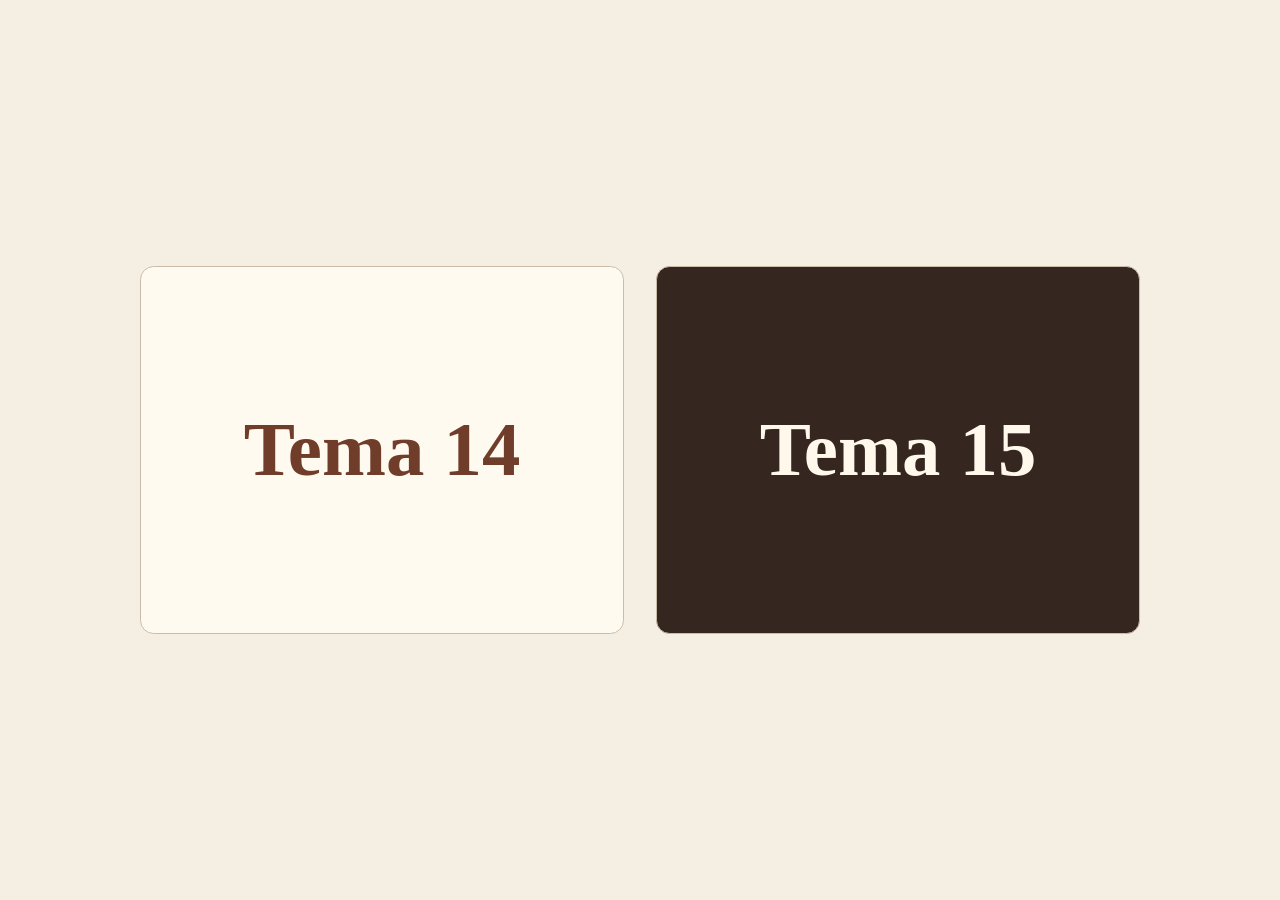
<file: index.html>
<!doctype html>
<html lang="es">
<head>
<meta charset="utf-8">
<meta name="viewport" content="width=device-width,initial-scale=1">
<meta name="description" content="Repaso interactivo de procesos geológicos externos e internos para 1.º de Bachillerato.">
<title>Procesos geológicos · Temas 14 y 15 · Revisada V2</title>
<link rel="apple-touch-icon" sizes="180x180" href="./apple-touch-icon.png">
<link rel="stylesheet" href="./estilo.css?v=25">
<script defer src="./tema.js?v=31"></script>
<script defer src="./externos.js?v=40"></script>
<script defer src="./actividades.js?v=21"></script>
<script defer src="./app.js?v=73"></script>
<script defer src="./puntero.js?v=26"></script>
<style>
.soil-factor { background: #f8dce7; color: #2b2025; padding-inline: .28em; border-radius: .2em; }
:root.contrast .soil-factor { background: var(--fill); color: var(--ink); }
.study-points { padding-inline-start: 1.45em; }
.study-points > li + li { margin-block-start: .55em; }
@media print { .study-points > li { break-inside: avoid; } }
 .tectonic-study { container-type: inline-size; }
.tectonic-labels { display: grid; grid-template-columns: repeat(3,minmax(0,1fr)); gap: .3rem; margin-top: .6rem; }
.tectonic-labels > div { padding: .35rem; border: 1px solid var(--line); border-radius: .35rem .35rem 0 0; background: var(--paper); overflow-wrap: anywhere; }
.tectonic-labels strong, .tectonic-labels span { display: block; }
.tectonic-crop { position: relative; overflow: hidden; aspect-ratio: 610 / 388; }
.tectonic-crop img { position: absolute; width: 180.33%; max-width: none; height: auto; max-height: none; left: -44.26%; top: -47.42%; }
.tectonic-arrow { position: absolute; left: var(--x); top: var(--y); width: var(--length); height: 2px; background: #1a1511; box-shadow: 0 0 0 1px #fff; transform-origin: left center; transform: rotate(var(--angle)); }
.tectonic-arrow::before { content: ""; position: absolute; left: -2px; top: 50%; transform: translateY(-50%); border-block: 5px solid transparent; border-right: 9px solid #1a1511; filter: drop-shadow(0 0 1px #fff); }
</style>
</head>
<body>
<a class="skip" href="#contenido">Saltar al contenido</a>
<header class="top"><a href="#inicio" class="brand">Cuaderno de Geología</a>
<details class="settings"><summary>Accesibilidad y lectura</summary><div class="controls">
<div role="group" aria-label="Accesibilidad">
<div><label for="size">Letra</label><select id="size"><option value="100">Normal</option><option value="120">Grande</option><option value="145">Muy grande</option></select></div>
<label><input type="checkbox" id="contrast"> Alto contraste</label>
<div><label for="voice">Voz</label><select id="voice"><option value="">Automática (Google o voz del dispositivo)</option></select></div>
<div><label for="rate">Velocidad</label><select id="rate"><option value=".75">0,75×</option><option value=".9">0,9×</option><option selected value="1">1×</option><option value="1.15">1,15×</option></select></div>
</div>
</div></details></header>
<div class="barra-puntero" id="barra-puntero" hidden>
 <div class="controles-puntero">
  <button type="button" class="icono-puntero" id="activar-puntero" aria-label="Puntero" aria-pressed="false"><svg viewBox="0 0 24 24" aria-hidden="true" focusable="false"><circle cx="12" cy="12" r="8"/><circle cx="12" cy="12" r="2" fill="currentColor" stroke="none"/></svg></button>
  <button type="button" class="icono-puntero" id="abrir-ajustes-puntero" aria-label="Ajustes del puntero" aria-expanded="false" aria-controls="ajustes-puntero"><svg viewBox="0 0 24 24" aria-hidden="true" focusable="false"><path d="m10 3-.5 2.4-1.6.9-2.3-.8-2 3.5 1.8 1.6v1.8l-1.8 1.6 2 3.5 2.3-.8 1.6.9.5 2.4h4l.5-2.4 1.6-.9 2.3.8 2-3.5-1.8-1.6v-1.8l1.8-1.6-2-3.5-2.3.8-1.6-.9L14 3z"/><circle cx="12" cy="11.5" r="2.7"/></svg></button>
 </div>
 <section id="ajustes-puntero" class="ajustes-puntero" aria-label="Ajustes del puntero" hidden></section>
</div>
<canvas id="capa-puntero" aria-hidden="true" hidden></canvas>
<div class="layout">
<nav aria-label="Navegación del tema"><a href="#inicio">Inicio</a><a href="#externos">Tema 14 · Externos</a><a href="#internos">Tema 15 · Internos</a><a href="#examen">Qué entra</a><a href="#retos">Actividades de examen</a><a href="#simulacro">Simulacro</a><a href="#serie">Ordenar la serie</a><a href="#practica">Autoevaluación</a><a href="#repaso">Repaso y progreso</a></nav>
<main id="contenido" tabindex="-1">
<div class="tools"><button id="speak" class="speaker" aria-pressed="false" aria-label="Leer pantalla en voz alta" title="Leer pantalla en voz alta"><span aria-hidden="true">🔊</span></button><button id="stop">Detener lectura</button><button id="print">Imprimir apuntes</button><span id="speech-status" role="status"></span></div>
<div id="screen"></div>
<div id="printout"></div>
<noscript>Activa JavaScript para abrir las explicaciones y realizar los ejercicios.</noscript>
</main>
</div>
</body>
</html>
</file>
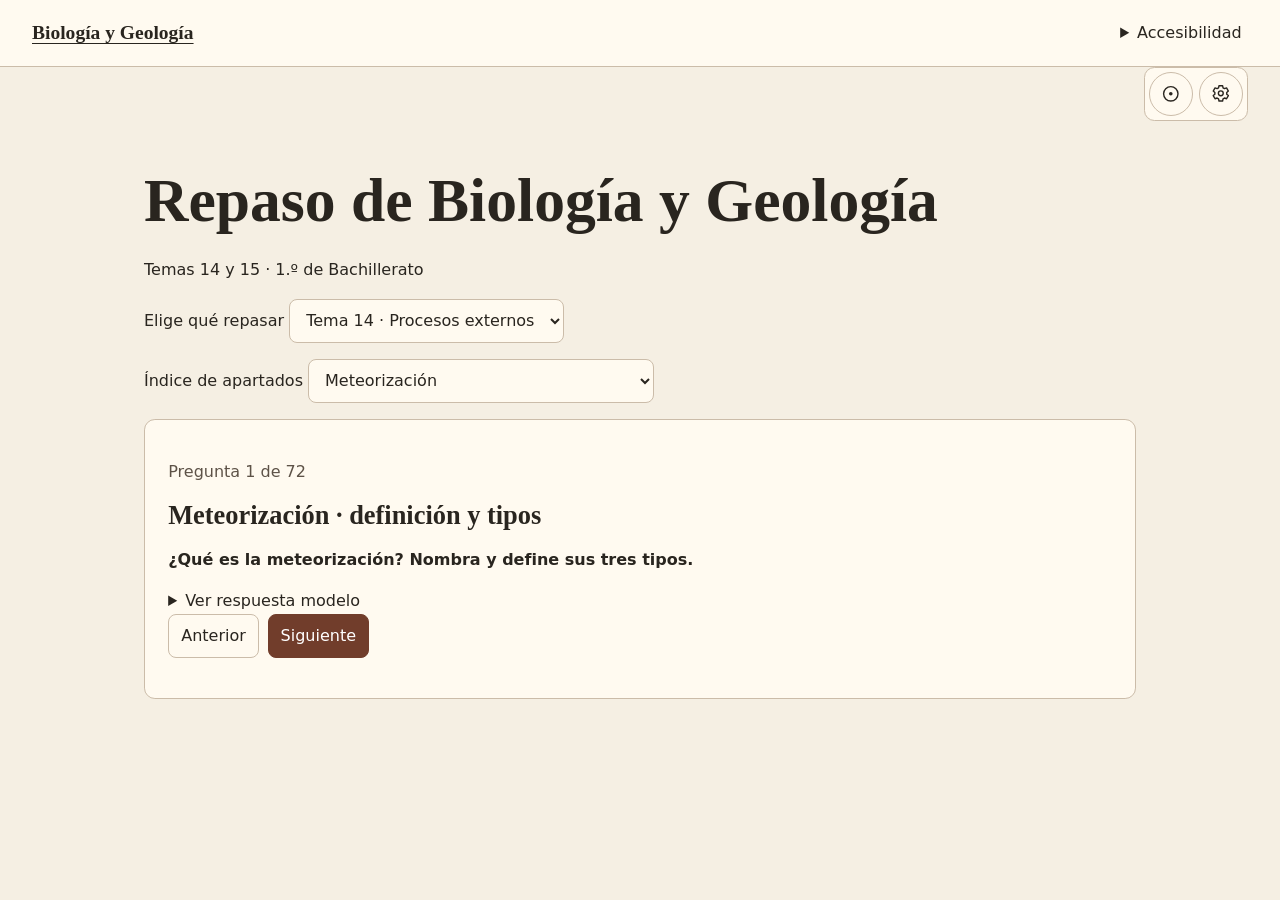
<file: repaso-temas-14-y-15.html>
<!doctype html>
<html lang="es">
<head>
<meta charset="utf-8">
<meta name="viewport" content="width=device-width,initial-scale=1">
<meta name="description" content="Repaso interactivo de procesos geológicos externos e internos para 1.º de Bachillerato.">
<title>Repaso temas 14 y 15 · Biología y Geología</title>
<link rel="apple-touch-icon" sizes="180x180" href="./apple-touch-icon.png">

<style>
:root{--bg:#f5efe3;--paper:#fffaf0;--ink:#29251f;--muted:#5d5247;--line:#cbbca9;--accent:#713d2b;--fill:#ecdfd0;--dark:#35271f;--light:#fff8eb;color-scheme:light}
:root.contrast{--bg:#fff;--paper:#fff;--ink:#000;--muted:#000;--line:#000;--accent:#141461;--fill:#ffef96;--dark:#000;--light:#fff}
*{box-sizing:border-box} body{margin:0;background:var(--bg);color:var(--ink);font:1rem/1.62 system-ui,sans-serif}
a{color:var(--accent);text-underline-offset:.18em} button,select{font:inherit;color:inherit}button,select,summary{cursor:pointer}
button,select,.button{border:1px solid var(--line);background:var(--paper);border-radius:.5rem;padding:.42rem .75rem;min-height:2.75rem}
.button{display:inline-flex;align-items:center;text-decoration:none} .primary{background:var(--accent);color:#fff;border-color:var(--accent)}
button:hover,.button:not(.primary):hover{background:var(--fill)} .primary:hover{background:var(--dark);color:var(--light)}
:focus-visible{outline:3px solid var(--accent);outline-offset:3px} .skip{position:absolute;left:1rem;top:-15rem;background:var(--paper);padding:1rem;z-index:10}.skip:focus{top:1rem}
.top{position:relative;z-index:9;display:flex;align-items:center;justify-content:space-between;gap:1rem;flex-wrap:wrap;padding:.85rem max(1rem,calc((100% - 76rem)/2));background:var(--paper);border-bottom:1px solid var(--line)}
.brand{font:700 1.22rem Georgia,serif;color:var(--ink)}.settings{position:relative}.settings summary{padding:.4rem}.controls{display:grid;gap:.7rem;background:var(--paper);border:1px solid var(--line);padding:1rem;position:absolute;right:0;z-index:2;min-width:15rem;max-width:85vw}
.controls label{display:grid;gap:.15rem}.controls label:has(input){display:block}select{max-width:100%;width:auto}
.layout{max-width:78rem;margin:auto;display:grid;grid-template-columns:minmax(12rem,1fr) minmax(0,4fr);gap:2rem;padding:1.5rem 1rem 3rem}nav{align-self:start;background:var(--paper);border:1px solid var(--line);border-radius:.7rem;padding:.6rem}nav a{display:block;border-radius:.36rem;padding:.5rem .65rem;color:var(--ink);text-decoration:none}nav a:hover,nav [aria-current]{background:var(--fill)}nav [aria-current]{font-weight:750}
main{min-width:0}.tools,.actions{display:flex;gap:.55rem;align-items:center;flex-wrap:wrap;margin-bottom:1rem}.tools{font-size:.9rem}
.hero{background:var(--dark);color:var(--light);padding:clamp(1.5rem,5vw,3.6rem);border-radius:.85rem;overflow:hidden;position:relative;isolation:isolate}.hero:after{content:"";position:absolute;z-index:-1;right:-8%;bottom:-75%;width:57%;height:140%;transform:rotate(-24deg);border-radius:48%;background:repeating-linear-gradient(0deg,#936751 0 10px,#563c2d 10px 22px,#a67e60 22px 28px);opacity:.35}.hero p{max-width:34rem}
h1,h2,h3{line-height:1.12;overflow-wrap:anywhere}h1,h2{font-family:Georgia,serif}h1{font-size:clamp(2rem,1.45rem + 3vw,4rem);margin:.35em 0}h2{font-size:1.65rem;margin:.2rem 0 1rem}h3{font-size:1.12rem;margin:0 0 .55rem}.kicker{font-size:.85rem;font-weight:750;letter-spacing:.08em;text-transform:uppercase}.muted,small{color:var(--muted)}.hero .button{background:var(--light);color:var(--dark)}
.grid{display:grid;grid-template-columns:repeat(auto-fit,minmax(min(16rem,100%),1fr));gap:1rem}.card,.block,.notice,.feedback{border:1px solid var(--line);border-radius:.68rem;background:var(--paper);padding:clamp(.9rem,2vw,1.45rem);margin:1rem 0}.grid>.card{margin:0}.card p:last-child,.block p:last-child{margin-bottom:0}.notice{background:var(--fill);border-inline-start:.35rem solid var(--accent)}.diagram{display:flex;flex-wrap:wrap;align-items:center;gap:.5rem;padding:0;list-style:none}.diagram li{background:var(--fill);padding:.35rem .65rem;border-radius:.35rem}.diagram li:not(:last-child)::after{content:" →";margin-left:.45rem}.sort{padding-left:1.4rem}.sort li{padding:.35rem .2rem}.sort-row{display:flex;justify-content:space-between;align-items:center;gap:.6rem;flex-wrap:wrap}.sort-row span:nth-child(2){display:flex;gap:.3rem}fieldset{border:0;padding:0;margin:0;min-width:0}legend{font-weight:750;padding:0;margin-bottom:.65rem}.choice{display:flex;align-items:baseline;gap:.55rem;margin:.45rem 0;padding:.5rem .65rem;border:1px solid var(--line);border-radius:.4rem}.choice input{flex:none}.choice:hover{background:var(--fill)}.feedback{border-inline-start:.35rem solid var(--accent)}progress{width:100%;accent-color:var(--accent)}.card a{font-weight:700}#printout{display:none}
@media(max-width:740px){.layout{grid-template-columns:1fr;gap:1rem}nav,#lessons{display:flex;flex-wrap:wrap;gap:.15rem}nav{font-size:.9rem}#lessons{display:contents}.hero:after{opacity:.18}.controls{position:static}}
@media print{@page{margin:16mm}*{color:#000!important;background:#fff!important;box-shadow:none!important}body{font:12pt/1.5 Georgia,serif}.skip,.top,nav,.tools,#screen{display:none!important}.layout{display:block;padding:0}#printout{display:block}.card,.block,.notice{border:1px solid #777;break-inside:avoid;padding:.65rem}.grid{display:block}.grid>.card{margin:.5rem 0}h1{font-size:25pt}h2,h3{break-after:avoid}a{text-decoration:none}.diagram li{border:1px solid #777}}
figure{margin:1.2rem 0 .2rem}figcaption{margin-top:.5rem}.volcano{max-width:32rem;height:10rem;margin:auto;position:relative;overflow:hidden;background:linear-gradient(var(--paper) 55%,var(--fill) 55%);border-bottom:1px solid var(--line)}.cone{position:absolute;inset:8% 8% 44%;background:repeating-linear-gradient(0deg,#9a6b56 0 8px,#654b42 8px 13px);clip-path:polygon(0 100%,45% 0,49% 15%,53% 0,100% 100%)}.vent,.chamber{position:absolute;background:#963b22;left:49%;border:1px solid var(--ink)}.vent{top:16%;height:64%;width:5%;transform:translateX(-30%)}.chamber{top:74%;left:39%;width:24%;height:19%;border-radius:50%}.rock-samples{display:grid;grid-template-columns:1fr 1fr;gap:1rem;max-width:32rem}.rock-samples span{display:block;height:5rem;border-radius:.4rem;border:1px solid var(--ink)}.foliation{background:repeating-linear-gradient(169deg,#53423b 0 6px,#eee0cf 6px 14px,#a2715d 14px 17px)}.mosaic{background:radial-gradient(ellipse at 30% 25%,#644e43 20%,transparent 24%) 0 0/25px 31px,radial-gradient(ellipse at 75% 65%,#9a715a 32%,transparent 36%) 0 0/33px 24px,#eee0cf}.cycle-paths{padding-inline-start:1.3rem}
@media print{figure{break-inside:avoid}.volcano,.rock-samples{display:none}}
.section-title{margin-top:1.5rem}.block-head{display:flex;align-items:baseline;justify-content:space-between;gap:.55rem;flex-wrap:wrap}.block-head h2{flex:1 1 13rem;margin-bottom:.3rem}.block-head button{font-size:.87rem}.print-theme+.print-theme{break-before:page}
textarea{display:block;width:100%;margin:.3rem 0 .85rem;padding:.65rem;background:var(--paper);color:var(--ink);border:1px solid var(--line);border-radius:.4rem;font:inherit;resize:vertical}.written summary{font-weight:650}.match-row{display:flex;align-items:center;justify-content:space-between;gap:.6rem;flex-wrap:wrap;margin-bottom:.65rem}.soil-profile{list-style:none;padding:0;max-width:28rem;border:1px solid #46352b}.soil-profile li{padding:.35rem .65rem;border-bottom:1px solid #46352b;color:#211810}.soil-profile li:nth-child(1){background:#594539;color:#fff}.soil-profile li:nth-child(2){background:#e5d1ad}.soil-profile li:nth-child(3){background:#c9916b}.soil-profile li:nth-child(4){background:#e5dcd2}.writing-lines{height:3rem;background:repeating-linear-gradient(transparent 0 19px,#555 19px 20px)}
@media print{.writing-lines{border-block:1px solid #777}}

.labeled b{position:absolute;background:var(--paper);color:var(--ink);border:1px solid var(--ink);border-radius:.25rem;padding:0 .26rem;font-size:.85rem}.labeled b:nth-of-type(1){top:0;left:51%}.labeled b:nth-of-type(2){top:43%;left:55%}.labeled b:nth-of-type(3){top:75%;left:65%}.labeled b:nth-of-type(4){top:29%;left:75%}.clast-box{min-height:6rem;display:flex;flex-wrap:wrap;gap:.55rem;align-items:center;justify-content:center;padding:.55rem;background:var(--fill);border:1px solid var(--line);border-radius:.4rem}.clast-box span{display:block;background:#8b5b42;border:1px solid #3b281e}.rounded span{width:.9rem;height:.72rem;border-radius:48%;transform:rotate(-30deg)}.rounded span:nth-child(3n){width:1.12rem;background:#b48669}.angular span{width:2.05rem;height:2.3rem;clip-path:polygon(0 32%,23% 8%,83% 2%,100% 72%,60% 100%,13% 86%);transform:rotate(-24deg)}.angular span:nth-child(even){background:#ad795d;transform:rotate(29deg)}.contrast .clast-box span{background:#000}.contrast .cone{background:#000}.contrast .vent,.contrast .chamber{background:#fbda35}
@media print{
 @page{size:A4;margin:14mm 16mm}
 html{font-size:100%!important}
 body{font:12pt/1.43 Georgia,serif}
 h1{font-size:24pt}h2{font-size:17pt;margin:.35em 0 .6em}h3{font-size:13pt}
 .card,.block,.notice{border:0;border-radius:0;padding:0;margin:.75rem 0}
 .diagram{gap:.28rem}.diagram li{padding:.15rem .35rem}
 #printout ol>li{break-inside:avoid}
 #printout .writing-lines{height:2rem}
}
.sr-only{position:absolute;width:1px;height:1px;padding:0;margin:-1px;overflow:hidden;clip-path:inset(50%);white-space:nowrap}.cover .top,.cover nav,.cover .tools{display:none}.cover .layout{display:block;max-width:65rem;padding:0 1.25rem}.cover-choices{display:grid;grid-template-columns:repeat(2,minmax(0,1fr));min-height:100svh;align-content:center;gap:clamp(.9rem,3vw,2rem);padding:2rem 0}.cover-link{display:grid;place-items:center;text-align:center;min-height:clamp(11rem,35vw,23rem);padding:1rem;border-radius:.85rem;font:700 clamp(2.2rem,6vw,5rem)/1.1 Georgia,serif;text-decoration:none;border:1px solid var(--line)}.cover-link.external{background:var(--paper);color:var(--accent)}.cover-link.internal{background:var(--dark);color:var(--light)}.cover-link:hover{text-decoration:underline}.book-figures{display:grid;grid-template-columns:repeat(auto-fit,minmax(min(18rem,100%),1fr));gap:.8rem;margin:1rem 0}.book-figure{margin:0;padding:.75rem;background:var(--paper);border:1px solid var(--line);border-radius:.6rem}.book-figure a{display:block}.book-figure img{display:block;max-height:27rem;width:100%;object-fit:contain;border-radius:.3rem}.book-figure figcaption{font-size:.93rem}
@media(max-width:550px){.cover-choices{grid-template-columns:1fr}.cover-link{min-height:10rem}}
.soil-variant li{display:grid;gap:.25rem;grid-template-columns:minmax(1.5rem,auto) 1fr}.soil-variant li:nth-child(2){min-height:3.8rem;background:#e9ddbd}.soil-variant li:nth-child(3){min-height:4.4rem;background:#bc8b68}.soil-variant li:last-child{min-height:3rem;background:#e0d9d0;color:#211810}.contrast .soil-profile li{color:#000;background:#fff;border-color:#000}
.soil-variant li{display:flex;align-items:center}.soil-variant li:nth-child(1){background:repeating-linear-gradient(165deg,#3b251a 0 .7rem,#614b35 .7rem .9rem)}.soil-variant li:nth-child(2){background:repeating-linear-gradient(90deg,#e9ddbd 0 1.35rem,#d3bc95 1.35rem 1.45rem)}.soil-variant li:nth-child(3){background:radial-gradient(ellipse at 25% 50%,#64503f 10%,transparent 15%) 0 0/1.3rem 1rem,#bc8b68}.soil-variant li:last-child{background:repeating-linear-gradient(145deg,#d0c7ba 0 1.2rem,#9e9285 1.2rem 1.42rem)}.soil-variant strong{display:inline-block;color:#111;background:#fff9ef;border:1px solid #4b3a2c;border-radius:.3rem;padding:.08rem .38rem}.soil-variant li:nth-child(1):not(:last-child){min-height:2rem}
.photo-exercise{max-width:25rem;margin:1rem auto}.numbered-photo{position:relative}.numbered-photo img{max-height:none}.numbered-photo span{position:absolute;left:var(--x);top:var(--y);transform:translate(.8rem,-50%);width:2rem;height:2rem;display:grid;place-items:center;border:2px solid #201914;border-radius:50%;background:#fff8e8;color:#201914;font:700 1rem/1 system-ui}.numbered-photo span::before{content:"";position:absolute;right:100%;top:calc(50% - 1px);width:.82rem;border-top:2px solid #201914;filter:drop-shadow(0 1px #fff)}
.study-prompts ol{padding-inline-start:1.55rem}.study-prompts li{margin:.9rem 0;padding-block-end:.75rem;border-bottom:1px solid var(--line)}.study-prompts li:last-child{border-bottom:0}.study-prompts li p{margin:.2rem 0 .45rem}.study-prompts summary{color:var(--accent);width:fit-content;min-height:2.75rem;padding:.35rem 0}.study-prompts details[open] p{margin:.35rem 0 .3rem;padding:.65rem .75rem;background:var(--fill);border-radius:.35rem}.block .book-figures{margin-bottom:0}
.speaker{display:inline-grid;place-items:center;inline-size:2.85rem;block-size:2.85rem;padding:0;flex:none;border-radius:50%;background:var(--fill);color:var(--ink);border-color:var(--accent);font-size:1.35rem;line-height:1}.speaker:hover{background:var(--paper)}.explanation p{margin:.7rem 0;max-width:68ch}.explanation p+p{padding-block-start:.25rem}.explanation strong{font-weight:760}.block-head{align-items:center;margin-block-end:.55rem}.book-figure a:hover{outline:2px solid var(--accent);outline-offset:3px}.book-figure img{height:auto;max-height:32rem}
@media print{.explanation p{margin:.45rem 0}.explanation p+p{padding-block-start:0}}
.study-note{color:var(--muted);font-size:.94rem;max-width:66ch}.inline-prompts{border-inline-start:4px solid var(--accent);background:var(--fill);margin-top:1.25rem;padding:.9rem;border-radius:.45rem}.inline-prompts h3{color:var(--accent);margin:0 0 .6rem}.exam-question+.exam-question{margin-top:.7rem;border-top:1px solid var(--line);padding-top:.65rem}.inline-prompts>.button{margin-top:.5rem}.inline-prompts details[open] p{background:var(--paper)}
.challenge-controls{display:flex;flex-wrap:wrap;gap:.8rem;margin:1rem 0}.challenge-controls label{display:grid;gap:.2rem;min-width:0;max-width:100%}.challenge-controls select{width:100%;max-width:min(100%,32rem)}#guided-form label{display:block}#guided-form .actions{margin-top:.75rem}#guided-feedback:empty{display:none}
.mock-list{padding-inline-start:1.55rem}.mock-list li::marker{font-weight:700}.mock-list h2{font-size:1.28rem;margin:0}.mock-list textarea[readonly]{background:var(--fill)}#mock-result{margin-top:1.1rem}

.figure-guide{list-style:none;padding:0;margin:.85rem 0 0;max-width:68ch}.figure-guide li{padding:.5rem 0;border-block-start:1px solid var(--line)}.figure-guide strong{font-weight:760}

.mock-cut{margin:1rem 0;max-width:34rem}.mock-cut svg{display:block;width:100%;height:auto;background:#fffdf8;border:1px solid var(--line);border-radius:.45rem}.mock-cut figcaption{margin:.45rem 0 0;font-size:.95rem}
.profile-training-drawing{max-width:23rem;margin:1rem auto}.profile-training-column{height:20rem;display:flex;flex-direction:column;border:2px solid #362d25;border-radius:.4rem;overflow:hidden}.soil-band{flex:var(--depth);min-height:0;display:grid;align-items:center;justify-items:end;padding-inline:.7rem;background-color:var(--soil)}.soil-band b{background:#fffdf8;color:#27201b;border:2px solid #27201b;border-radius:50%;display:grid;place-items:center;width:1.7rem;height:1.7rem}.soil-band.roots{background-image:repeating-linear-gradient(80deg,transparent 0 16px,#f1dac866 17px 19px,transparent 20px 29px)}.soil-band.dots{background-image:radial-gradient(#532e2288 15%,transparent 17%);background-size:16px 14px}.soil-band.gravel{background-image:radial-gradient(ellipse at 32% 42%,#7b6c55 16%,transparent 18%);background-size:28px 23px}

.barra-puntero{position:sticky;top:0;z-index:8;display:grid;justify-items:end;width:min(calc(100% - 2rem),76rem);margin-inline:auto;pointer-events:none}
.barra-puntero[hidden],.cover .barra-puntero,.ajustes-puntero[hidden]{display:none}
.controles-puntero{display:flex;gap:.4rem;background:var(--paper);border:1px solid var(--line);border-radius:.65rem;padding:.25rem;pointer-events:auto}
.controles-puntero .icono-puntero{display:inline-grid;place-items:center;width:2.75rem;height:2.75rem;padding:0;border-radius:50%}
.icono-puntero svg{width:1.35rem;height:1.35rem;fill:none;stroke:currentColor;stroke-width:1.55;stroke-linejoin:round}
.icono-puntero[aria-expanded=true]{background:var(--fill)}
.ajustes-puntero{position:absolute;top:100%;right:0;width:min(24rem,100%);max-height:70vh;max-height:70dvh;overflow:auto;padding:1rem;background:var(--paper);border:1px solid var(--line);border-radius:.65rem;box-shadow:0 .4rem 1rem #0003;pointer-events:auto}
#activar-puntero[aria-pressed=true]{background:var(--accent);color:var(--paper);border-color:var(--accent)}
.settings>.controls{max-height:75vh;overflow:auto;z-index:9}
.settings>.controls>[role=group]{display:grid;gap:.7rem}
.ajustes-puntero label{display:block;margin:.5rem 0}
.ajustes-puntero fieldset:first-child label{display:inline-block;margin-right:1rem}
.ajustes-puntero input[type=range]{display:block;width:100%;accent-color:var(--accent)}
.ajustes-puntero select{display:block;max-width:100%}
.paleta-puntero{display:flex;gap:.4rem;flex-wrap:wrap}
.paleta-puntero button{width:2.75rem;padding:0;background:var(--tono);border-radius:50%}
.paleta-puntero button[aria-pressed=true]{outline:3px solid var(--accent);outline-offset:2px}
.muestra-puntero{isolation:isolate;position:relative;background:#fff;color:#26221e;border-radius:.4rem;text-align:center;padding:1rem .3rem;margin:.75rem 0;font-weight:700}
.muestra-puntero::after{content:"";pointer-events:none;position:absolute;inset-inline:.75rem;top:50%;height:var(--altura-muestra);transform:translateY(-50%);background:var(--color-muestra);opacity:var(--opacidad-muestra);mix-blend-mode:multiply}
#capa-puntero{position:fixed;inset:0;width:100%;height:100%;pointer-events:none;z-index:11}
#capa-puntero[hidden]{display:none}
#capa-puntero.multiplicar{mix-blend-mode:multiply}
@media print{.barra-puntero,#capa-puntero{display:none!important}}
@media(max-width:740px){
 .top .settings{position:static}
 .settings>.controls{position:absolute;top:100%;right:1rem;width:min(24rem,calc(100vw - 2rem));min-width:0}
}

.mineral-photos{grid-template-columns:repeat(auto-fit,minmax(min(100%,8.5rem),1fr))}
.mineral-photos .book-figure img{height:7rem;object-fit:contain}

.belen-star{color:var(--accent);font-size:1.15em;font-weight:700}

.layout.study-only { display:block; max-width:64rem; margin-inline:auto; }
#study-section, #study-topic { max-width:100%; }

.soil-factor { background: #f8dce7; color: #2b2025; padding-inline: .28em; border-radius: .2em; }
.soil-factor.soil-factor-heading { background: #dceccf; color: #20301e; }
:root.contrast .soil-factor { background: var(--fill); color: var(--ink); }
.study-points { padding-inline-start: 1.45em; }
.study-points > li + li { margin-block-start: .55em; }
@media print { .study-points > li { break-inside: avoid; } }
 .tectonic-study { container-type: inline-size; }
.tectonic-labels { display: grid; grid-template-columns: repeat(3,minmax(0,1fr)); gap: .3rem; margin-top: .6rem; }
.tectonic-labels > div { padding: .35rem; border: 1px solid var(--line); border-radius: .35rem .35rem 0 0; background: var(--paper); overflow-wrap: anywhere; }
.tectonic-labels strong, .tectonic-labels span { display: block; }
.tectonic-crop { position: relative; overflow: hidden; aspect-ratio: 610 / 388; }
.tectonic-crop img { position: absolute; width: 180.33%; max-width: none; height: auto; max-height: none; left: -44.26%; top: -47.42%; }
.tectonic-arrow { position: absolute; left: var(--x); top: var(--y); width: var(--length); height: 2px; background: #1a1511; box-shadow: 0 0 0 1px #fff; transform-origin: left center; transform: rotate(var(--angle)); }
.tectonic-arrow::before { content: ""; position: absolute; left: -2px; top: 50%; transform: translateY(-50%); border-block: 5px solid transparent; border-right: 9px solid #1a1511; filter: drop-shadow(0 0 1px #fff); }
.rocks-table-wrap { overflow-x: auto; margin-block: 1rem; }
.rocks-table { width: 100%; min-width: 34rem; border-collapse: collapse; }
.rocks-table caption { font-weight: bold; text-align: start; margin-bottom: .5rem; }
.rocks-table th, .rocks-table td { border: 1px solid currentColor; padding: .45rem; text-align: start; }
.rocks-clues { margin: 0; padding-inline-start: 1.25em; }
.rocks-table summary { cursor: pointer; color: var(--accent); width: fit-content; min-height: 2.75rem; align-content: center; }
</style>
</head>
<body>
<a class="skip" href="#contenido">Saltar al contenido</a>
<header class="top"><a href="#contenido" class="brand">Biología y Geología</a>
<details class="settings"><summary>Accesibilidad</summary><div class="controls">
<div role="group" aria-label="Accesibilidad">
<div><label for="size">Letra</label><select id="size"><option value="100">Normal</option><option value="120">Grande</option><option value="145">Muy grande</option></select></div>
<label><input type="checkbox" id="contrast"> Alto contraste</label>
<div hidden><label for="voice">Voz</label><select id="voice"><option value="">Automática (Google o voz del dispositivo)</option></select></div>
<div hidden><label for="rate">Velocidad</label><select id="rate"><option value=".75">0,75×</option><option value=".9">0,9×</option><option selected value="1">1×</option><option value="1.15">1,15×</option></select></div>
</div>
</div></details></header>
<div class="barra-puntero" id="barra-puntero" hidden>
 <div class="controles-puntero">
  <button type="button" class="icono-puntero" id="activar-puntero" aria-label="Puntero" aria-pressed="false"><svg viewBox="0 0 24 24" aria-hidden="true" focusable="false"><circle cx="12" cy="12" r="8"/><circle cx="12" cy="12" r="2" fill="currentColor" stroke="none"/></svg></button>
  <button type="button" class="icono-puntero" id="abrir-ajustes-puntero" aria-label="Ajustes del puntero" aria-expanded="false" aria-controls="ajustes-puntero"><svg viewBox="0 0 24 24" aria-hidden="true" focusable="false"><path d="m10 3-.5 2.4-1.6.9-2.3-.8-2 3.5 1.8 1.6v1.8l-1.8 1.6 2 3.5 2.3-.8 1.6.9.5 2.4h4l.5-2.4 1.6-.9 2.3.8 2-3.5-1.8-1.6v-1.8l1.8-1.6-2-3.5-2.3.8-1.6-.9L14 3z"/><circle cx="12" cy="11.5" r="2.7"/></svg></button>
 </div>
 <section id="ajustes-puntero" class="ajustes-puntero" aria-label="Ajustes del puntero" hidden></section>
</div>
<canvas id="capa-puntero" aria-hidden="true" hidden></canvas>
<div class="layout study-only">
<main id="contenido" tabindex="-1">
<div hidden><button id="speak" class="speaker" aria-pressed="false" aria-label="Leer pantalla en voz alta" title="Leer pantalla en voz alta"><span aria-hidden="true">🔊</span></button><button id="stop">Detener lectura</button><button id="print" hidden>Imprimir</button><span id="speech-status" role="status"></span></div>
<div id="screen"></div>
<div id="printout"></div>
<noscript>Activa JavaScript para abrir las explicaciones y realizar los ejercicios.</noscript>
</main>
</div>
<script>
"use strict";

const serie = ["Arcilla","Pizarra","Filita","Esquisto","Gneis","Granito de anatexia"];
const tiposMetamorfismo = [
 "<strong>Dinámico → presión.</strong> En las grandes fallas, la presión dirigida y el movimiento de los bloques pueden deformar o triturar la roca. Así pueden formarse <strong>brechas de falla</strong> o <strong>milonitas</strong>.",
 "<strong>Térmico o de contacto → temperatura.</strong> El magma calienta la roca que lo rodea (roca encajante). El calor transforma esa roca y forma una franja llamada <strong>aureola metamórfica</strong>. Allí puede formarse <strong>corneana</strong>.",
 "<strong>Regional → presión y temperatura en zonas extensas.</strong> Suele ocurrir donde las placas se acercan, por ejemplo, al formarse montañas. Según la zona, puede predominar la presión, como en el prisma de acreción, o aumentar tanto la presión como la temperatura."
];

const estructurasMetamorficas = [
 "<strong>Foliación.</strong> La <strong>presión dirigida</strong> hace que minerales como las micas se orienten en planos. Esa disposición se llama <strong>foliación</strong>. Da a la roca un aspecto de láminas o bandas, como en la pizarra y el esquisto.",
 "<strong>Estructura granoblástica.</strong> Los cristales encajan como piezas de un puzle y apuntan en distintas direcciones. Forman un <strong>mosaico de cristales</strong>. Se observa en la cuarcita y el mármol."
];

const caminosCicloRocas = [
 "<strong>Roca expuesta → sedimentos.</strong> La meteorización fragmenta o altera la roca. Los materiales se erosionan, se transportan y se depositan.",
 "<strong>Sedimentos → roca sedimentaria.</strong> Los sedimentos se compactan y sus granos se unen. Esa transformación se llama <strong>diagénesis</strong>.",
 "<strong>Roca → roca metamórfica.</strong> La presión o la temperatura transforman la roca en <strong>estado sólido</strong>. Es el <strong>metamorfismo</strong>.",
 "<strong>Roca → magma.</strong> Si la roca se funde, se forma <strong>magma</strong>.",
 "<strong>Magma → roca ígnea.</strong> Al enfriarse y solidificarse, el magma forma una <strong>roca ígnea</strong>."
];

const serieRegionalCuaderno = [
 "<strong>Recorrido.</strong> Arcilla → pizarra → filita → esquisto → gneis → granito de anatexia.",
 "<strong>Ambiente sedimentario · arcilla.</strong> El recorrido empieza en un material arcilloso de origen sedimentario.",
 "<strong>Bajo grado · pizarra y filita.</strong> Al aumentar la presión y la temperatura, se forman primero pizarra y luego filita.",
 "<strong>Grado medio · esquisto.</strong> El esquisto puede contener <strong>granate</strong>, como indica el esquema.",
 "<strong>Alto grado · gneis.</strong> El <strong>ojo de sapo</strong> es un ejemplo de gneis. Hasta el gneis, las transformaciones se producen en <strong>estado sólido</strong>.",
 "<strong>Ambiente magmático · granito de anatexia.</strong> Si parte de la roca se funde, se produce la <strong>anatexia</strong> (fusión parcial). Al enfriarse y cristalizar, ese material fundido puede formar granito de anatexia."
];

const diferenciasProcesosInternos = [
 "<strong>Magmatismo.</strong> Parte de la roca se <strong>funde</strong> y se forma <strong>magma</strong>. El magma puede contener cristales en suspensión y gases disueltos.",
 "<strong>Metamorfismo.</strong> La presión y la temperatura cambian la roca, que sigue en <strong>estado sólido</strong>.",
 "<strong>Esfuerzos tectónicos.</strong> Las fuerzas pueden <strong>curvar</strong> las capas y formar pliegues. También pueden <strong>fracturar</strong> la roca y desplazar los bloques, como ocurre en las fallas."
];

const lecciones = [
{
 id:"magma", titulo:"Procesos geológicos internos, magmatismo y volcanes", paginas:"288–291",
 idea:"Para distinguir los tres <strong>procesos geológicos internos</strong>, fíjate en qué le ocurre a la roca. Puede <strong>fundirse</strong> y dar lugar a magma, <strong>transformarse en estado sólido</strong> o <strong>deformarse o fracturarse</strong> por la acción de los esfuerzos.",
 bloques:[
 ["Los tres procesos geológicos internos",diferenciasProcesosInternos],
 ["2. El magmatismo · el magma y sus componentes","El magma se forma cuando parte de la roca se funde en el interior terrestre. <strong>Fracción líquida.</strong> Es la roca fundida, rica en sílice. Puede empezar como pequeñas gotas que se unen y ascienden. <strong>Fracción sólida.</strong> Incluye cristales en suspensión, restos de roca sin fundir y fragmentos desprendidos de la roca encajante, que es la que rodea al magma. <strong>Fracción gaseosa.</strong> Son los gases disueltos en el fundido. Los más abundantes son el vapor de agua y el dióxido de carbono. El magma puede acumularse en una cámara magmática."],
 ["Emplazamientos intrusivos o en profundidad · plutón y dique","En un <strong>emplazamiento intrusivo</strong>, el magma se introduce entre rocas y se solidifica en el interior. <strong>Plutón.</strong> Es un cuerpo voluminoso de roca magmática, de forma ovoide o de cúpula. En el dibujo es la masa gris abovedada de la izquierda. <strong>Dique.</strong> Es una lámina de roca magmática, delgada en relación con su extensión. Se forma cuando el magma penetra en una fractura y, en el dibujo, se reconoce porque corta las capas de la roca que lo rodea. Para el examen, fíjate en esas dos formas."],
 ["3.3. Emplazamientos en superficie y estructuras volcánicas","La <strong>cámara magmática</strong> es la acumulación de magma en profundidad. La <strong>chimenea</strong> es el conducto por el que el magma asciende y el <strong>cráter</strong> es la abertura por la que salen los productos volcánicos. Los materiales que salen por el cráter se acumulan a su alrededor. Así se forma el <strong>cono o edificio volcánico</strong>. La <strong>caldera</strong> es una depresión amplia, generalmente circular, que suele formarse por el hundimiento del techo de la cámara magmática. La <strong>colada de lava</strong> es la lava que se extiende por la superficie."],
 ["3.1. Los volcanes · cómo se produce una erupción","Cuando el magma asciende, tiene menos roca encima y disminuye la <strong>presión</strong>. Los gases dejan de estar disueltos y forman burbujas, como al destapar una bebida gaseosa. El magma se vuelve espumoso y menos denso. Al empujar las rocas de encima, favorece la apertura de fracturas por las que puede llegar a la superficie y producir una erupción."],
 ["3.2. Los productos volcánicos","<strong>Gaseosos.</strong> Se emiten principalmente vapor de agua y dióxido de carbono. <strong>Líquidos.</strong> La lava es el magma que llega a la superficie y ha perdido parte de sus gases. <strong>Sólidos.</strong> Los piroclastos se clasifican por tamaño. La ceniza mide menos de 2 mm. El lapilli mide entre 2 y 64 mm. Las bombas volcánicas superan los 64 mm."],
 ["3.4. Tipos de actividad volcánica · factores","<strong>Composición.</strong> Cuanta más sílice contiene el magma, más le cuesta fluir. Es decir, tiene más <strong>viscosidad</strong>. <strong>Temperatura.</strong> El magma más caliente fluye con más facilidad. <strong>Cantidad de gases disueltos.</strong> Los gases disueltos tienden a aumentar la fluidez del magma. Al bajar la presión cerca de la superficie, parte del gas se separa del magma, forma burbujas y escapa. La salida de los gases se llama <strong>desgasificación</strong>. Si el magma es muy viscoso, los gases pueden salir de forma más violenta. <strong>Lugar.</strong> Bajo el agua, la lava se enfría bruscamente y puede formar lavas almohadilladas. En tierra se desgasifica y puede extenderse en coladas."]
 ],
 esquema:["Fusión","Magma","Cámara magmática","Chimenea","Cráter","Productos"],
 ejemplo:"Una lámina de roca ígnea atraviesa varios estratos. La pista es que los corta: se trata de un <strong>dique</strong>."
},
{
 id:"igneas", titulo:"Rocas magmáticas o ígneas", paginas:"292–293",
 idea:"Relaciona el lugar de enfriamiento con el tamaño de los cristales y combina <strong>textura</strong> y composición para reconocer una roca.",
 bloques:[
 ["4. Las rocas magmáticas o ígneas · dónde se forman","<strong>Plutónicas.</strong> El magma se enfría lentamente en profundidad y da tiempo a que crezcan los cristales. Los cristales suelen verse a simple vista. Juntos forman un <strong>mosaico de cristales</strong>: encajan como las piezas de un puzle. <strong>Volcánicas.</strong> Se forman a partir de materiales expulsados en una erupción. Al enfriarse rápidamente, tienen menos tiempo para formar cristales grandes. Por eso suele costar distinguir los minerales a simple vista. En el vidrio volcánico no se forman cristales. A veces se observan algunos cristales dispersos. <strong>Subvolcánicas o filonianas.</strong> Se forman a menor profundidad, cuando el magma se introduce en grietas, fallas o entre capas y se consolida allí, formando, por ejemplo, filones o diques."],
 ["4.1. Texturas de las rocas magmáticas · textura y estructura","La <strong>textura</strong> describe el tamaño y la forma de los granos minerales. Depende, entre otros factores, de la velocidad de enfriamiento. Un enfriamiento más lento da más tiempo para que crezcan los cristales. La <strong>estructura</strong> describe otros rasgos. Por ejemplo, si la roca tiene huecos o si sus minerales están orientados en una dirección. La <strong>porosidad</strong> indica cuánto espacio ocupan esos huecos."],
 ["Grado de cristalización","<strong>Fanerítica u holocristalina (fanerocristalina).</strong> Los cristales se distinguen a simple vista y encajan como piezas de un puzle. El granito es un ejemplo. <strong>Microcristalina.</strong> Cristales muy pequeños que todavía se aprecian a simple vista, como en la aplita. <strong>Vítrea.</strong> Masa homogénea sin cristales, como la obsidiana."],
 ["Tamaño y disposición","La textura <strong>porfídica</strong> tiene cristales grandes rodeados de material de grano muy fino o de aspecto vítreo. El material que rodea esos cristales se llama <strong>matriz</strong>. La <strong>vacuolar</strong> conserva huecos de burbujas de gas, como en la pumita y en algunas lavas solidificadas."],
 ["4.2. Tipos de rocas magmáticas · volcánicas","<strong>Pumita o piedra pómez.</strong> Vidrio volcánico espumoso, con muchas vacuolas y poca densidad. Puede flotar en el agua. <strong>Andesita.</strong> Suele ser gris o violácea. Tiene composición similar a la diorita, aunque se forma en la superficie. <strong>Obsidiana.</strong> Vidrio volcánico compacto y negro. Al romperse deja superficies curvas, llamadas fractura concoidea, y bordes cortantes. <strong>Basalto.</strong> Es oscuro y denso. A veces tiene vacuolas. Es característico de la corteza oceánica."],
 ["4.2. Tipos de rocas magmáticas · plutónicas y filonianas","<strong>Granito.</strong> Presenta cuarzo, feldespatos y micas visibles. <strong>Diorita.</strong> Roca oscura moteada de blanco, con plagioclasas y anfíboles. <strong>Sienita.</strong> Suele ser rosada o anaranjada, con abundante ortosa y sin cuarzo. <strong>Gabro.</strong> Roca oscura, cuyos minerales principales son piroxenos y plagioclasas. <strong>Pegmatita.</strong> Es filoniana y tiene una composición similar a la del granito, con cristales grandes de feldespato y mica."]
 ],
 esquema:["Enfriamiento lento","Más tiempo para crecer","Cristales habitualmente mayores"],
 ejemplo:"Dos muestras son negras. Una tiene brillo de vidrio y rotura curva: <strong>obsidiana</strong>. La otra es densa y oscura y puede presentar vacuolas: <strong>basalto</strong>. El color solo es una pista."
},
{
 id:"meta", titulo:"Metamorfismo", paginas:"296–299",
 idea:"Una roca puede cambiar sus minerales, su <strong>textura</strong> o su <strong>estructura</strong> por la presión o la temperatura. Durante el metamorfismo, la roca sigue en <strong>estado sólido</strong>.",
 bloques:[
 ["5.1. Factores del metamorfismo","<strong>Presión litostática.</strong> Es la presión debida al peso de las capas superiores. Reduce la porosidad y puede aumentar la densidad. <strong>Temperatura.</strong> Favorece las reacciones entre minerales y facilita la deformación. <strong>Esfuerzos dirigidos.</strong> Se deben al empuje de las placas. Pueden comprimir y orientar minerales o triturar la roca en una falla. <strong>Presencia de agua.</strong> El agua lleva <strong>iones disueltos</strong>. Estos pueden reaccionar con los minerales de la roca."],
 ["5.2. Cambios físicos · cambios en el aspecto de la roca","El <strong>color</strong> puede variar al cambiar los minerales y pueden aparecer bandas o vetas. La <strong>densidad</strong> puede aumentar si disminuyen los poros. La <strong>tenacidad</strong> es la resistencia a romperse. Aumenta si los granos quedan más unidos. La <strong>textura</strong> puede cambiar cuando crecen los cristales. Ese crecimiento se llama <strong>blastesis</strong>. La <strong>estructura</strong> cambia cuando los minerales se orientan y forman láminas o bandas."],
 ["5.3. Tipos de metamorfismo",tiposMetamorfismo],
 ["Serie regional · del ambiente sedimentario al magmático",serieRegionalCuaderno],
 ["6.1. Estructuras de las rocas metamórficas",estructurasMetamorficas],
 ["6.2. Tipos de rocas metamórficas · cómo reconocerlas","<strong>Pizarra.</strong> Se origina a partir de rocas arcillosas y se separa en láminas finas y paralelas. <strong>Esquisto.</strong> Presenta una foliación ondulada o irregular y suele brillar por sus micas. <strong>Gneis o neis.</strong> Muestra bandas claras y oscuras y puede tener cristales grandes de feldespato. <strong>Cuarcita.</strong> Procede de una arenisca rica en cuarzo y es muy dura. <strong>Mármol.</strong> Procede de una caliza y tiene estructura granoblástica. <strong>Corneana.</strong> Se forma por <strong>metamorfismo de contacto</strong>, cuando el magma calienta la roca que lo rodea. <strong>Brecha de falla y milonita.</strong> Pueden formarse por <strong>metamorfismo dinámico</strong>, cuando la roca se deforma o se tritura en una falla."]
 ],
 esquema:serie,
 ejemplo:"Si se observa una franja de roca transformada alrededor de un <strong>plutón</strong>, la pista decisiva es su cercanía al foco de calor: <strong>metamorfismo</strong> de contacto."
},
{
 id:"ciclo", titulo:"Silicatos y ciclo", paginas:"300–301",
 idea:"Los <strong>silicatos</strong> dominan en las rocas ígneas y metamórficas. El ciclo explica cómo una roca puede transformarse siguiendo distintos caminos.",
 bloques:[
 ["Qué es un silicato","Los <strong>silicatos</strong> son minerales con silicio y oxígeno como componentes fundamentales."],
 ["7. Los minerales de las rocas magmáticas y metamórficas · olivino y granates","El <strong>olivino</strong> es un silicato de magnesio y hierro. Es característico de la peridotita, una roca del manto, y también aparece en algunos basaltos. Los <strong>granates</strong> forman un grupo de silicatos de composición variable. Pueden originarse en condiciones metamórficas de media y alta presión."],
 ["Del sedimento a la roca","Las rocas expuestas pueden originar <strong>sedimentos</strong> mediante meteorización, erosión, transporte y depósito. La <strong>diagénesis</strong> transforma esos sedimentos en rocas sedimentarias."],
 ["8. El ciclo de las rocas · cómo se transforman",[
  ...caminosCicloRocas,
  "<strong>El ciclo continúa.</strong> Si una roca vuelve a quedar expuesta en la superficie, puede volver a dar sedimentos. Las rocas pueden seguir distintos caminos."
 ]]
 ],
 esquema:["Roca expuesta","Sedimentos","Diagénesis","Roca sedimentaria"],
 ejemplo:"<strong>Granito</strong> → sedimentos mediante <strong>meteorización</strong> y <strong>erosión</strong> → <strong>arenisca</strong> mediante <strong>diagénesis</strong> → <strong>cuarcita</strong> mediante <strong>metamorfismo</strong>."
},
{
 id:"esfuerzos", titulo:"Los esfuerzos tectónicos. Pliegues y fallas", paginas:"302–303",
 idea:"En un <strong>pliegue</strong> las capas se curvan. En una <strong>falla</strong> se rompen y se desplazan.",
 bloques:[
 ["Qué son un pliegue y una falla","En un <strong>pliegue</strong>, las capas se curvan sin romperse. En una <strong>falla</strong>, hay fractura y desplazamiento relativo."],
 ["9.1. Los pliegues · elementos geométricos","La <strong>charnela</strong> es la zona de mayor curvatura y los <strong>flancos</strong> quedan a ambos lados. El <strong>plano axial</strong> pasa por las charnelas de las capas. El <strong>núcleo</strong> es la zona más interna. El <strong>buzamiento</strong> es el ángulo del estrato con la horizontal. La <strong>vergencia</strong> es el ángulo menor entre el plano axial y la vertical."],
 ["Fallas · elementos principales","En una <strong>falla</strong>, los bloques se desplazan por el <strong>plano de falla</strong>, que es la superficie de rotura. Los bloques se llaman <strong>labios</strong>. El labio hundido queda más bajo y el levantado, más alto respecto al otro. El <strong>salto de falla</strong> es el desplazamiento total de los bloques. El <strong>buzamiento</strong> es el ángulo menor entre el plano de falla y la horizontal."]
 ],
 esquema:["Pliegue · las capas se curvan","Falla · las capas se rompen y se desplazan"],
 ejemplo:"Si puedes seguir la misma capa a ambos lados de una fractura y ves que ha quedado desplazada, estás ante una <strong>falla</strong>."
}
];

// Cada opción incluye la explicación que se muestra al elegirla.
const preguntas = [
 ["magma","Una lámina ígnea atraviesa los estratos. ¿Qué estructura es?",1,["Plutón","Dique","Colada de lava"],["El plutón es una masa generalmente ovoide o abovedada.","El dique ocupa una fractura y corta las estructuras previas.","La colada es lava extendida por la superficie."]],
 ["magma","¿Por dónde circula el magma entre la cámara y la abertura?",2,["Colada","Cráter","Chimenea"],["La colada se extiende sobre la superficie.","El cráter es la abertura de salida.","La chimenea es el conducto que comunica el interior con la superficie."]],
 ["magma","Un piroclasto mide 15 mm. ¿Cómo se clasifica?",0,["Lapilli","Ceniza","Bomba"],["El lapilli mide entre 2 y 64 mm.","La ceniza mide menos de 2 mm.","En la tabla de tamaños las bombas superan los 64 mm."]],
 ["magma","Si aumenta el contenido en sílice, en condiciones comparables, ¿qué cabe esperar?",1,["Menor viscosidad","Mayor viscosidad","Que no cambie la viscosidad"],["Un magma más rico en sílice tiende a fluir con más dificultad.","La mayor proporción de sílice suele incrementar la resistencia a fluir.","La composición sí afecta a la viscosidad."]],
 ["magma","¿Por qué aparecen burbujas cuando asciende el magma?",2,["Aumenta la presión","Se forman cristales de inmediato","Disminuye la presión"],["Al ascender disminuye la presión y se facilita la salida de gases disueltos.","Las burbujas contienen gas. La cristalización es un proceso distinto.","Con menos presión parte de los gases deja de estar disuelta y se expande."]],
 ["igneas","Muestra negra, brillante, sin cristales y con fractura curva.",0,["Obsidiana","Gabro","Pumita"],["La fractura concoidea y el aspecto de vidrio compacto identifican la obsidiana.","El gabro es plutónico y presenta cristales.","La pumita se reconoce por su aspecto espumoso y sus numerosos huecos."]],
 ["igneas","¿Qué textura describirías si ves cristales grandes en una matriz muy fina?",2,["Vítrea","Vacuolar","Porfídica"],["Una roca enteramente vítrea carece de cristales; el ejemplo sí presenta cristales grandes.","En la textura vacuolar el rasgo clave serían las cavidades de gas.","La combinación de cristales grandes y matriz fina caracteriza la textura porfídica."]],
 ["igneas","Se ven cristales de cuarzo, feldespato y mica a simple vista. Encajan como las piezas de un puzle.",1,["Andesita","Granito","Basalto"],["La andesita es volcánica y puede presentar una matriz fina.","La composición y los cristales visibles apuntan a granito plutónico.","El basalto es una roca volcánica oscura, normalmente de grano fino."]],
 ["igneas","Cristales muy grandes de feldespato y mica, en un filón.",0,["Pegmatita","Sienita","Cuarcita"],["El emplazamiento filoniano y los cristales grandes encajan con la pegmatita.","La sienita de la tabla es plutónica y rica en ortosa, pero la pista del filón favorece pegmatita.","La cuarcita se forma por metamorfismo de rocas ricas en cuarzo."]],
 ["igneas","¿Qué pista distingue la textura vacuolar?",1,["Bandas alternas de minerales","Huecos de antiguas burbujas","Superficie compacta con fractura curva"],["Las bandas son una pista típica del gneis.","Los huecos conservan el molde de burbujas de gas.","La fractura curva y el aspecto compacto son pistas de la obsidiana."]],
 ["meta","La roca encajante se transforma en una aureola junto a una intrusión.",2,["Dinámico","Regional","De contacto"],["El dinámico se concentra en zonas de falla.","El regional actúa en áreas extensas, por ejemplo durante la formación de montañas.","La intrusión aporta calor a la roca inmediata y genera una aureola de contacto."]],
 ["meta","¿Qué proceso explica la aparición de cristales nuevos o de mayor tamaño durante el metamorfismo?",0,["Blastesis","Diagénesis","Anatexia"],["Blastesis es el crecimiento de cristales en el metamorfismo.","La diagénesis transforma sedimentos en rocas sedimentarias.","La anatexia implica fusión parcial."]],
 ["meta","Roca con bandas mineralógicas claras y oscuras.",1,["Pizarra","Gneis","Mármol"],["La pizarra se separa típicamente en láminas finas, sin el bandeado grueso descrito.","El bandeado mineralógico es característico del gneis.","El mármol suele presentar un mosaico de granos de calcita."]],
 ["meta","¿Por qué el granito de anatexia se clasifica como ígneo?",2,["Tiene foliación","Procede de compactar arcilla","Cristaliza a partir de un fundido"],["La foliación es una estructura metamórfica que no explica el origen del granito.","La compactación conserva el material en estado sólido.","La fusión parcial da un fundido que, al cristalizar, origina una roca ígnea."]],
 ["meta","En una zona de falla hay roca intensamente deformada y de grano reducido.",0,["Milonita","Corneana","Pumita"],["La deformación concentrada en la zona de falla es la pista de la milonita.","La corneana se asocia al calentamiento por contacto.","La pumita es volcánica y sus huecos proceden de burbujas."]],
 ["meta","Una caliza se transforma en un mosaico de granos de calcita.",1,["Cuarcita","Mármol","Esquisto"],["La cuarcita suele proceder de arenisca rica en cuarzo.","La recristalización de calcita en una caliza produce mármol.","El esquisto suele mostrar foliación marcada por minerales como las micas."]],
 ["ciclo","¿Qué mineral de hierro y magnesio es característico de la peridotita?",0,["Olivino","Ortosa","Moscovita"],["El olivino de hierro y magnesio es común en las peridotitas del manto.","La ortosa es feldespato potásico.","La moscovita es mica blanca y se exfolia en láminas."]],
 ["ciclo","¿Qué transformación convierte sedimentos en roca sedimentaria?",2,["Magmatismo","Metamorfismo","Diagénesis"],["El magmatismo genera fundidos.","El metamorfismo transforma rocas preexistentes en estado sólido.","La diagénesis incluye procesos como la compactación y la cementación."]],
 ["ciclo","Un cristal se identifica como granate. ¿Qué descripción encaja?",1,["Es un feldespato potásico","Pertenece a un grupo de silicatos de composición variable","Es siempre olivino recristalizado"],["El feldespato potásico del tema es la ortosa.","Los granates son un grupo con composición variable y pueden aparecer durante el metamorfismo.","El nombre granate designa un grupo mineral propio y no determina un precursor único."]],
 ["esfuerzos","Hay una fractura y la misma capa queda desplazada a ambos lados. ¿Qué estructura es?",0,["Falla","Pliegue","Plano axial"],["Una fractura con desplazamiento es una falla.","En un pliegue las capas se curvan sin romperse.","El plano axial pasa por las charnelas de un pliegue."]],
 ["esfuerzos","¿Cómo se llama la superficie por la que se desplazan los bloques de una falla?",1,["Charnela","Plano de falla","Núcleo"],["La charnela es la zona de mayor curvatura de un pliegue.","El plano de falla es la superficie por la que se desplazan los bloques.","El núcleo es la parte más interna del pliegue."]],
 ["esfuerzos","¿Por dónde pasa el plano axial de un pliegue?",2,["Por el plano de falla","Por los labios de falla","Por las charnelas de las capas"],["El plano de falla es la superficie de rotura.","Los labios son los bloques a cada lado de una falla.","El plano axial pasa por las charnelas de las capas plegadas."]],
 ["magma","En el bloque de la p. 288, ¿qué favorece el magmatismo en la subducción?",1,["La cizalla en una falla transformante","El agua que aporta la placa que subduce","La compactación de sedimentos en superficie"],["La cizalla corresponde a la sección de esfuerzos tectónicos del diagrama.","El aporte de agua facilita la fusión de materiales en la zona de subducción.","La compactación por sí sola no explica el magmatismo que muestra el esquema."]],
 ["igneas","¿Qué rasgo de una roca describe principalmente su textura?",0,["Tamaño y forma de sus granos","Profundidad a la que se encontró","Número de capas que corta"],["El tamaño y la forma de los cristales describen la textura en la p. 292.","La profundidad de un hallazgo actual no describe sus granos.","Las capas que atraviesa una intrusión ayudan a identificar su emplazamiento."]],
 ["meta","¿Qué roca asocias al calentamiento alrededor de un plutón?",1,["Milonita","Corneana","Pizarra"],["La milonita se asocia a deformación intensa en una falla.","La corneana es típica del metamorfismo de contacto.","La pizarra se usa en el capítulo como ejemplo de metamorfismo regional de bajo grado."]],
 ["meta","Los cristales encajan como piezas de un puzle y apuntan en distintas direcciones. ¿Qué estructura encaja?",2,["Foliación","Porfídica","Granoblástica"],["La foliación implica una disposición planar.","Porfídica describe cristales grandes en una matriz fina.","La estructura granoblástica se parece a un mosaico, como el de la cuarcita."]],
 ["esfuerzos","¿Cómo se llama la zona de mayor curvatura de un pliegue?",1,["Flanco","Charnela","Salto"],["Los flancos quedan a ambos lados de la zona más curvada.","La charnela es la zona de máxima curvatura del pliegue.","El salto mide el desplazamiento de los bloques de una falla."]],
 ["esfuerzos","¿Qué se mide al determinar el salto de una falla?",2,["La curvatura de una capa","El espesor de los bloques","El desplazamiento relativo de los bloques"],["La curvatura ayuda a reconocer un pliegue.","El espesor describe cuánto mide el bloque, no cuánto se movió.","El salto expresa cuánto se desplazaron los bloques uno respecto al otro."]],
 ["esfuerzos","¿Cómo se llaman los bloques situados a ambos lados del plano de una falla?",0,["Labios","Flancos","Charnelas"],["Los labios son los bloques separados por el plano de falla.","Los flancos son los lados de un pliegue.","Las charnelas son las zonas de mayor curvatura de las capas."]]
];

</script>
<script>
"use strict";

const meteorizacionMecanica = {
 "gelifraccion": "El agua penetra en las grietas. Al congelarse, aumenta de volumen y ejerce presión sobre sus paredes. Esa presión puede fragmentar la roca.",
 "descompresion": "Las rocas que se han formado en el interior de la corteza terrestre a altas presiones, cuando suben hacia la superficie soportan menos presión y pueden fragmentarse.",
 "abrasion": "Los clastos que transportan el viento, el agua o el hielo desgastan la roca por rozamiento.",
 "termoclastia": "En una roca que está expuesta al sol pueden producirse diferencias de temperatura entre su superficie y su interior. Esto provoca que se pueda fragmentar."
};
const raicesMeteorizacion = "Las raíces de los árboles ensanchan las grietas de forma parecida a la gelifracción.";

const meteorizacionQuimica = {
 oxidacion: "Algunos minerales, como los sulfuros, reaccionan con el oxígeno y forman óxidos e hidróxidos.",
 disolucion: "En contacto con el agua, los minerales solubles se separan en iones que pasan al agua. Algunos ejemplos son la halita, la silvina, la carnalita y el yeso.",
 carbonatacion: "El agua con dióxido de carbono facilita la disolución de algunos minerales, como la calcita.",
 hidrolisis: "Los iones de hidrógeno (H⁺) e hidroxilo (OH⁻) presentes en el agua rompen la estructura cristalina de un mineral. Los carbonatos y los feldespatos son más solubles en medio ácido. El cuarzo es más soluble en medio alcalino."
};

const definicionEdafizacion = "La edafización es el proceso por el que el detrito, también llamado regolito, se transforma en un suelo fértil.";
const factoresEdafizacion = [
 ["Presencia de seres vivos", [
   "<strong>Acción mecánica.</strong> Mezclan los componentes del detrito y aumentan la <strong>porosidad</strong> y la capacidad de retener agua.",
   "<strong>Acción química.</strong> <strong>Aportan sustancias</strong> que favorecen la meteorización química.",
   "La <strong>descomposición de los restos orgánicos</strong> forma <strong>humus</strong>."
 ], "Los seres vivos actúan de forma <strong>mecánica</strong> y <strong>química</strong> sobre el suelo en formación."],
 ["Pendiente del terreno", [
   `En <mark class="soil-factor"><strong>pendientes pronunciadas</strong></mark>, el detrito puede desplazarse, lo que impide la formación del suelo (edafización).`,
   `En <mark class="soil-factor"><strong>zonas llanas</strong></mark>, el detrito es más estable y se favorece la formación del suelo (edafización).`
 ]],
 ["El clima", [
   `En <mark class="soil-factor"><strong>climas húmedos y cálidos</strong></mark>, hay más actividad biológica. El suelo se forma más deprisa.`,
   `En <mark class="soil-factor"><strong>climas glaciares y desérticos</strong></mark>, hay menos actividad biológica. Por eso es más difícil que se forme el suelo.`
 ]],
 ["El tiempo", [
   "El suelo tarda décadas o siglos en formarse."
 ]],
 ["Otros factores", [
   "El tipo de roca de partida.",
   "El aporte de sedimentos por los agentes geológicos.",
   "La cantidad de nutrientes inorgánicos, como los nitratos y los fosfatos."
 ]]
];

const resumenFactorEdafizacion = ([, puntos, introduccion]) =>
 [introduccion, ...puntos].filter(Boolean).join(" ").replace(/<strong>|<\/strong>|<mark class="soil-factor">|<\/mark>/g, "");

const horizontesDelSuelo = [
 `El <strong>horizonte O</strong> (cero) es el <mark class="soil-factor"><strong>mantillo superficial</strong></mark>, reconocible por las hojas y otros restos orgánicos. Los descomponedores transforman parte de esos restos en <strong>humus</strong>.`,
 `En el <strong>horizonte A</strong>, el agua de lluvia que se infiltra arrastra sustancias solubles y algunos componentes del humus. Por eso es la <mark class="soil-factor"><strong>zona de lavado</strong></mark>.`,
 `El <strong>horizonte B</strong> se encuentra por debajo del A y <strong>acumula</strong> parte del <mark class="soil-factor"><strong>material arrastrado</strong></mark>.`,
 `El <strong>horizonte C</strong> contiene <mark class="soil-factor"><strong>fragmentos de la roca madre</strong></mark> y restos de su meteorización.`
];

const relacionTransporteTextural = "Cuanto más largo es el transporte, más pequeños y redondeados se hacen los clastos.";

const madurezMineralogica = [
 "La <strong>madurez mineralógica</strong> indica cuánto ha cambiado la <strong>composición mineral</strong> del sedimento durante la alteración. Los minerales que se alteran con facilidad van siendo menos abundantes.",
 "El <strong>cuarzo</strong> resiste mejor la alteración. Por eso aumenta su proporción respecto a otros minerales. Si abunda, indica una <strong>madurez mineralógica alta</strong>.",
 "Las <strong>micas</strong> y los <strong>feldespatos</strong> pueden alterarse y formar <strong>minerales de arcilla</strong>. En el ejemplo del tema, su abundancia también puede indicar una <strong>alteración química prolongada</strong>."
];

const origenRocasDetriticas = "Las rocas <strong>detríticas</strong> se forman por la <strong>acumulación de clastos</strong>, es decir, fragmentos de otras rocas. La erosión los pone en movimiento, se transportan y se acumulan. Para reconocerlas, fíjate en el <strong>tamaño de los clastos</strong>.";
const tiposRocasDetriticas = [
 "<strong>Conglomerado.</strong> Predominan los clastos de <strong>más de 2 mm</strong>.",
 "<strong>Pudinga.</strong> Es un conglomerado con cantos <strong>redondeados</strong>.",
 "<strong>Brecha.</strong> Es un conglomerado con fragmentos <strong>angulosos</strong>.",
 "<strong>Arenisca.</strong> Tiene granos de <strong>entre 1/16 y 2 mm</strong>. El cuarzo suele ser abundante.",
 "<strong>Limo.</strong> Sus clastos miden <strong>entre 1/256 y 1/16 mm</strong>.",
 "<strong>Arcilla.</strong> Sus clastos miden <strong>menos de 1/256 mm</strong>."
];

const composicionCarbonatadas = [
 "<strong>Caliza.</strong> Está compuesta principalmente por <strong>calcita</strong> (carbonato de calcio).",
 "<strong>Dolomía.</strong> Contiene <strong>calcita y dolomita</strong>. La dolomita es un carbonato de calcio y magnesio."
];

const rocasEvaporiticas = [
 "Se forman cuando se <strong>evapora el agua</strong> del mar o de lagos salobres. Las <strong>sales disueltas</strong> quedan y forman cristales.",
 "En las rocas de <strong>yeso</strong> predomina el mineral yeso. También pueden contener minerales de arcilla.",
 "En las rocas de <strong>sales</strong> aparecen minerales como la <strong>halita</strong>, la silvina y la carnalita."
];

const calicheYSueloRocoso = [
 "<strong>Caliche.</strong> En un clima muy seco y caluroso, el agua sube por los poros del suelo (<strong>ascenso capilar</strong>). Al evaporarse, deja sales o cal que pueden formar una <strong>costra cerca de la superficie</strong>.",
 "<strong>Suelo rocoso o litosuelo.</strong> Tiene <strong>poco espesor</strong> y los <strong>horizontes apenas se distinguen</strong>. Debajo está la roca madre, poco o nada alterada."
];

const propiedadesSuelo = [
 `La <mark class="soil-factor"><strong>textura</strong></mark> indica qué proporción de arena, limo y arcilla hay en la parte mineral del suelo.`,
 `La <mark class="soil-factor"><strong>porosidad</strong></mark> es el porcentaje del suelo ocupado por <strong>huecos</strong> que pueden contener aire o agua.`,
 `La <mark class="soil-factor"><strong>permeabilidad</strong></mark> es la facilidad con que el <strong>agua circula</strong> por esos huecos.`
];
const tamanosTexturaSuelo = "Tamaños de referencia del libro: <strong>arena, 2 mm</strong> · <strong>limo, 0,05 mm</strong> · <strong>arcilla, 0,002 mm</strong>.";
const comparacionPorosSuelo = "En el <strong>suelo arenoso</strong> los poros son <strong>más grandes</strong>. En el <strong>suelo arcilloso</strong> son <strong>más pequeños</strong>.";
const ejemploSueloArcilloso = "Un suelo muy arcilloso puede tener muchos poros pequeños y retener mucha agua. El agua circula lentamente por esos poros, así que el suelo es poco permeable.";
const fertilidadSuelo = [
 "Un suelo es más <strong>fértil</strong> si favorece el crecimiento de las plantas.",
 `Los factores que favorecen que un suelo sea más fértil son:
  <ol>
    <li>Presencia de <strong>humus</strong>.</li>
    <li>Presencia de <strong>nutrientes</strong> como nitratos y fosfatos.</li>
    <li>Que haya <strong>agua disponible</strong>.</li>
    <li><strong>Aireación del suelo</strong>.</li>
  </ol>`
];

const externos = [
{
 id:"meteorizacion", titulo:"Meteorización", paginas:"268–269", tema:14,
 idea:"La <strong>meteorización</strong> es la <strong>fragmentación física</strong> de las rocas o la <strong>alteración química</strong> de sus minerales en la superficie terrestre, en el lugar donde se encuentran. La <strong>erosión</strong> consiste en la retirada y movilización de materiales por agentes como el agua, el viento o el hielo.",
 bloques:[
 ["Tres formas de alterar una roca","La <strong>meteorización</strong> es la alteración de las rocas en la superficie terrestre por la acción de los agentes atmosféricos y los seres vivos. La meteorización <strong>mecánica</strong> fragmenta la roca sin modificar su composición mineralógica o química. La <strong>química</strong> altera la <strong>composición química</strong> de los minerales que componen la roca. La <strong>biológica</strong> se debe a la actividad de los seres vivos y puede actuar de forma mecánica o química. Los fragmentos se llaman <strong>clastos</strong>. Si se acumulan donde se han formado, constituyen el <strong>detrito</strong>."],
 ["Meteorización mecánica",`<strong>Gelifracción.</strong> ${meteorizacionMecanica.gelifraccion} <strong>Descompresión.</strong> ${meteorizacionMecanica.descompresion} <strong>Abrasión.</strong> ${meteorizacionMecanica.abrasion} <strong>Termoclastia.</strong> ${meteorizacionMecanica.termoclastia}`],
 ["Meteorización química",`<strong>Oxidación.</strong> ${meteorizacionQuimica.oxidacion} <strong>Disolución.</strong> ${meteorizacionQuimica.disolucion} <strong>Carbonatación.</strong> ${meteorizacionQuimica.carbonatacion} <strong>Hidrólisis.</strong> ${meteorizacionQuimica.hidrolisis}`],
 ["Meteorización biológica",`Se debe a la acción de los seres vivos y puede ser mecánica o química. La <strong>fotosíntesis</strong> aporta oxígeno al agua y al aire, lo que aumenta su capacidad de oxidar minerales. La <strong>cubierta herbácea</strong> conserva la humedad del suelo y favorece la oxidación, la carbonatación y la disolución de minerales. La <strong>respiración</strong> de los seres vivos y algunos procesos de <strong>descomposición</strong> realizados por bacterias y hongos aportan dióxido de carbono al agua. Así aumentan su acidez y su capacidad de producir carbonatación. ${raicesMeteorizacion.replace("raíces","<strong>raíces</strong>")}`]
 ],
 esquema:["Roca expuesta","Alteración física, química o biológica","Clastos y material alterado"],
 ejemplo:"Un bloque se agrieta tras repetidos calentamientos y enfriamientos, sin agua que se congele. La pista es la dilatación desigual: <strong>termoclastia</strong>."
},
{
 id:"suelo", titulo:"Edafización o formación del suelo", paginas:"270–271", tema:14,
 idea:definicionEdafizacion,
 bloques:[
 ["Factores de la edafización",`La meteorización desprende fragmentos de roca llamados <strong>clastos</strong>. Cuando se acumulan, forman una cubierta de materiales sueltos que recibe el nombre de <strong>detrito o regolito</strong>. La <strong>edafización</strong> transforma ese detrito en suelo fértil.`,factoresEdafizacion.map(([factor, puntos, introduccion], index) => [`factor-${index}`, factor, puntos, introduccion])],
 ["Estructura del suelo",horizontesDelSuelo],
 ["Propiedades del suelo",[
  propiedadesSuelo[0],
  "La arena tiene los granos más grandes. El limo tiene un tamaño intermedio y la arcilla, el más pequeño.",
  "Un suelo <strong>franco</strong> tiene una mezcla equilibrada de los tres.",
  ...propiedadesSuelo.slice(1), ejemploSueloArcilloso
 ]],
 ["Fertilidad del suelo",fertilidadSuelo],
 ["Tipos de suelos","<strong>Podsol.</strong> En un clima húmedo y con poca evaporación, el agua se infiltra y desciende. El agua arrastra muchas sales del horizonte A. Esa capa queda pobre en sales y toma un color grisáceo. <strong>Suelo pardo.</strong> En la época lluviosa, el agua se infiltra en el suelo. En verano puede subir por los poros, por <strong>ascenso capilar</strong>. Por eso cuesta distinguir los horizontes A y B.", [["caliche-litosuelo","Caliche y suelo rocoso · posible pregunta de examen",calicheYSueloRocoso]] ]
 ],
 esquema:["O · Mantillo","A · Lavado","B · Acumulación","C · Roca madre alterada"],
 ejemplo:"En una zona seca observas una costra de cal. La explicación compatible con el <strong>caliche</strong> es que el agua sube por capilaridad y la <strong>evaporación</strong> deja sales cerca de la superficie."
},
{
 id:"sedimentos", titulo:"Erosión, transporte y depósito", paginas:"272–273", tema:14,
 idea:"La <strong>erosión</strong> retira y moviliza materiales. El <strong>transporte</strong> es su desplazamiento. La <strong>sedimentación</strong> es el depósito de los materiales transportados.",
 bloques:[
 ["Detrito y sedimento","Los <strong>clastos</strong> son fragmentos de roca producidos por la meteorización. Al acumularse en el lugar donde se formaron constituyen el <strong>detrito</strong> o regolito. En la <strong>erosión</strong>, un agente geológico recoge los clastos del detrito o arranca fragmentos de la roca y los pone en movimiento. Cuando el agente arrastra el material, este pasa a llamarse <strong>sedimento</strong>. Ya tiene ese nombre durante el viaje. El <strong>transporte</strong> es su desplazamiento. La <strong>sedimentación</strong> ocurre cuando el agente deja de arrastrarlo y lo deposita."],
 ["Gravedad y agentes geológicos",
  "Los <strong>clastos</strong> pueden ponerse en movimiento y acumularse en otras zonas por la acción de la <strong>gravedad</strong> o de los <strong>agentes geológicos</strong>.",
  [
   ["gravedad","Gravedad",[
    "Los <strong>procesos gravitacionales</strong> trasladan los materiales <strong>hasta el pie de la pendiente</strong>.",
    "En pendientes muy inclinadas pueden desprenderse bloques.",
    "Si la lluvia intensa o el deshielo empapan los materiales arcillosos, pueden producirse <strong>corrimientos de tierras</strong>."
   ]],
   ["agentes","Agentes geológicos",[
    "El <strong>agua</strong>, el <strong>viento</strong> y el <strong>hielo</strong> pueden transportar los clastos <strong>a grandes distancias</strong>.",
    "Un agente también puede recoger sedimentos que otro ya había depositado."
   ]]
  ]],
 ["Cómo se transporta una partícula","<strong>En contacto con el fondo.</strong> En la <strong>reptación</strong>, la partícula se arrastra. En la <strong>rodadura</strong>, gira sobre el fondo. En la <strong>saltación</strong>, se levanta y vuelve a tocarlo en saltos sucesivos. <strong>Separada del fondo.</strong> En <strong>suspensión</strong>, la partícula viaja dentro del fluido. En <strong>flotación</strong>, viaja por la superficie. En <strong>disolución</strong>, el agua transporta sustancias disueltas, por ejemplo iones."],
 ["Madurez textural",`${relacionTransporteTextural} Un sedimento formado por <strong>clastos muy pequeños y redondeados</strong> tiene <strong>madurez textural alta</strong>. Durante el transporte, los golpes y el roce tienden a reducir el tamaño de los clastos y a redondear sus bordes. En el ejemplo del tema, la <strong>arena de playa</strong> presenta madurez textural alta. El <strong>sedimento glaciar</strong> del ejemplo presenta menor madurez textural y contiene fragmentos angulosos de distintos tamaños. Cada agente geológico modifica los clastos de forma distinta.`,[["madurez-mineralogica","Madurez mineralógica",madurezMineralogica]]],
 ["La sedimentación","La <strong>sedimentación</strong> es el depósito de los materiales que un agente geológico transportaba. <strong>Dos modos de depósito.</strong> Depósito gravitacional y acreción cinética. <strong>Depósito gravitacional.</strong> Cuando la corriente pierde energía, deja de sostener parte de la carga y los clastos caen al fondo por gravedad. <strong>Acreción cinética.</strong> Los clastos que aún se están moviendo tropiezan con un obstáculo y se acumulan. Esta acumulación puede dar lugar a formas como dunas o barras. Los materiales depositados pueden sufrir erosión de nuevo. Si llegan a una <strong>cuenca sedimentaria</strong>, pueden acumularse allí en capas."]
 ],
 esquema:["Meteorización","Erosión","Transporte","Sedimentación"],
 ejemplo:"La muestra A es arena de playa. Sus clastos son muy pequeños y redondeados, por lo que tiene <strong>madurez textural alta</strong>. La muestra B es un sedimento glaciar. Sus fragmentos son angulosos y de distintos tamaños, por lo que presenta menor madurez textural."
},
{
 id:"sedimentarias", titulo:"Rocas y minerales sedimentarios", paginas:"274–277", tema:14,
 idea:"Primero identifica cómo se formó la roca y luego comprueba sus pistas: fragmentos, tamaño, composición o restos orgánicos.",
 bloques:[
 ["Del sedimento a la roca","En una <strong>cuenca sedimentaria</strong>, el fondo se va hundiendo poco a poco. Ese hundimiento se llama <strong>subsidencia</strong> y permite que se sigan acumulando sedimentos. Primero se produce el <strong>enterramiento</strong>: se acumulan nuevas capas sobre los sedimentos anteriores, que quedan a mayor presión y temperatura. Con la <strong>compactación</strong>, el peso de las capas superiores aproxima los clastos y reduce el espacio entre ellos. Con la <strong>cementación</strong>, precipitan minerales en los huecos que quedan y unen los clastos. La transformación del sedimento en roca sedimentaria se llama <strong>diagénesis</strong> o <strong>litificación</strong>."],
 ["Rocas detríticas",[origenRocasDetriticas,...tiposRocasDetriticas]],
 ["Rocas no detríticas","Las rocas <strong>no detríticas</strong> se forman a partir de <strong>sustancias disueltas en el agua</strong> que se convierten en sólidos, o de <strong>materia orgánica</strong>. Se agrupan en <strong>carbonatadas</strong>, <strong>evaporíticas</strong> y <strong>orgánicas</strong>.",[
  ["carbonatadas","Rocas carbonatadas",composicionCarbonatadas,"Se forman cuando los <strong>carbonatos</strong> disueltos en el agua pasan a estado sólido. En su formación pueden intervenir los seres vivos."],
  ["evaporiticas","Rocas evaporíticas",rocasEvaporiticas],
  ["organicas","Rocas orgánicas","Se forman por acumulación y transformación de materia orgánica. <strong>Carbones.</strong> Proceden de materia orgánica principalmente vegetal. Al transformarse en ausencia de oxígeno mediante la <strong>carbonización</strong>, se enriquece en carbono. De menor a mayor contenido de carbono, los cuatro tipos son turba, lignito, hulla y antracita. <strong>Turba.</strong> Es parda, conserva restos vegetales y contiene entre un 45 % y un 65 % de carbono. <strong>Antracita.</strong> Es gris, tiene brillo metálico y contiene entre un 90 % y un 95 % de carbono. <strong>Petróleo.</strong> Es líquido y procede de materia orgánica de microorganismos marinos enterrada en sedimentos arcillosos, en un ambiente sin oxígeno."]
 ]],
 ["Rocas mixtas","Las rocas <strong>mixtas</strong> están entre las detríticas y las no detríticas. Combinan <strong>minerales formados a partir de sustancias disueltas</strong> y <strong>clastos de otras rocas</strong>. La <strong>marga</strong> combina carbonato cálcico con una proporción importante de limo o arcilla. Si reconoces clastos, describe primero su tamaño y forma. Si la muestra se describe por su composición, explica qué componentes permiten clasificarla."],
 ["Cinco minerales de repaso","El <strong>cuarzo</strong> resiste bien la alteración. La <strong>caolinita</strong> es un ejemplo de mineral de arcilla. Puede formarse por la alteración de feldespatos. El <strong>yeso</strong> es sulfato de calcio hidratado. La <strong>halita</strong> es cloruro de sodio. La <strong>calcita</strong> es carbonato de calcio y es habitual en las calizas."]
 ],
 esquema:["Sedimento","Enterramiento","Compactación","Cementación","Roca sedimentaria"],
 ejemplo:"Una roca formada por cantos de 8 mm unidos por un cemento es un <strong>conglomerado</strong>. Si esos cantos son redondeados, la clave del libro la identifica como <strong>pudinga</strong>."
}
];

const preguntasExternos = [
 ["meteorizacion","¿Qué proceso altera la roca en el mismo lugar, antes de que sus fragmentos se movilicen?",0,["Meteorización","Sedimentación","Erosión"],["La meteorización altera o fragmenta la roca expuesta donde está.","La sedimentación deposita material que ya se transportaba.","La erosión retira y moviliza material."]],
 ["meteorizacion","Una grieta crece cada vez que el agua que la ocupa se congela.",1,["Termoclastia","Gelifracción","Carbonatación"],["En la termoclastia el mecanismo es la dilatación desigual sin necesidad de hielo.","El hielo aumenta de volumen y actúa como cuña.","La carbonatación es una alteración química vinculada al CO₂ en el agua."]],
 ["meteorizacion","Partículas lanzadas por el viento desgastan la base de una roca.",2,["Descompresión","Hidrólisis","Abrasión"],["La descompresión ocurre por pérdida de presión al acercarse a la superficie.","La hidrólisis altera minerales por reacción química.","El roce de partículas que viajan con el viento es abrasión."]],
 ["meteorizacion","Una roca expuesta al sol se fractura por dilataciones desiguales al calentarse y enfriarse.",1,["Gelifracción","Termoclastia","Meteorización biológica"],["Para que haya gelifracción debe formarse hielo en las grietas.","Los cambios térmicos provocan dilataciones y contracciones desiguales.","La pista indica un mecanismo térmico, sin intervención de seres vivos."]],
 ["meteorizacion","¿Qué mecanismo rompe la estructura cristalina de un mineral por la acción de los iones hidrógeno e hidroxilo del agua?",0,["Hidrólisis","Abrasión","Descompresión"],[meteorizacionQuimica.hidrolisis,"La abrasión desgasta sin producir por sí sola nuevos minerales.","La descompresión causa expansión y fractura, no este cambio mineralógico."]],
 ["meteorizacion","El agua con CO₂ facilita la disolución de la calcita. ¿Qué mecanismo actúa?",2,["Oxidación","Termoclastia","Carbonatación"],[meteorizacionQuimica.oxidacion,"La termoclastia fragmenta por diferencias térmicas.",meteorizacionQuimica.carbonatacion]],
 ["meteorizacion","Se desprenden láminas de una roca que se expande al perder la carga de encima.",1,["Abrasión","Descompresión","Oxidación"],["La abrasión requiere roce con partículas.","La pérdida de presión permite que la roca se expanda y fracture.",meteorizacionQuimica.oxidacion]],
 ["meteorizacion","Una sal soluble se separa en iones al entrar en contacto con agua.",0,["Disolución","Carbonatación","Abrasión"],[meteorizacionQuimica.disolucion,"La carbonatación se relaciona con el CO₂ y afecta, por ejemplo, a la calcita.","La abrasión desgasta por roce sin disolver iones."]],
 ["meteorizacion","¿Qué ejemplo muestra un mecanismo físico de meteorización biológica?",2,["CO₂ de la respiración disuelto en agua","Oxígeno que reacciona con minerales","Raíces que abren grietas"],["El CO₂ disuelto favorece reacciones químicas.","La reacción con oxígeno es oxidación, un mecanismo químico.","La raíz actúa como una cuña y ensancha la grieta, de forma parecida a la gelifracción."]],
 ["suelo","¿Dónde se acumulan los materiales arrastrados por el agua desde A?",1,["O","B","C"],["O es el mantillo superficial.","B recibe materiales procedentes del lavado.","C contiene restos y fragmentos de la roca madre."]],
 ["suelo","Un suelo tiene numerosos poros pequeños, pero el agua apenas circula. ¿Qué propiedad es baja?",2,["Porosidad","Proporción de partículas finas","Permeabilidad"],["Puede haber abundante volumen de huecos y aun así circular poco el agua.","Los poros pequeños son compatibles con partículas finas abundantes.","La permeabilidad mide la facilidad con la que pasa el agua."]],
 ["suelo","Aparece una costra de cal en un clima árido con fuerte evaporación.",0,["Caliche","Podsol","Litosuelo"],["El ascenso capilar y la evaporación explican la acumulación superficial de cal o sales.","El podsol se asocia con clima húmedo y lavado descendente.","Un litosuelo se reconoce por poco espesor sobre roca madre poco alterada."]],
 ["suelo","¿Qué condición dificulta mantener el material sobre el que se forma el suelo?",1,["Aporte de humus","Pendiente muy pronunciada","Tiempo suficiente"],["El humus y la actividad biológica favorecen el desarrollo del suelo.","Una pendiente muy fuerte facilita la retirada de detritos.","Con tiempo pueden desarrollarse horizontes."]],
 ["suelo","¿Qué describe la textura de un suelo?",2,["El volumen de huecos","La facilidad de paso del agua","Las proporciones de arena, limo y arcilla"],["El volumen relativo de huecos es la porosidad.","El paso del agua es la permeabilidad.","La textura se refiere a las proporciones de partículas según su tamaño."]],
 ["sedimentos","Las partículas avanzan dando pequeños saltos y volviendo repetidamente al fondo.",1,["Suspensión","Saltación","Rodadura"],["Las partículas en suspensión permanecen dentro del fluido durante el transporte.","El avance por saltos sucesivos describe la saltación.","En la rodadura las partículas giran en contacto con el fondo."]],
 ["sedimentos","La muestra A (arena de playa) tiene clastos muy pequeños y redondeados. La muestra B (sedimento glaciar) tiene fragmentos angulosos de distintos tamaños. ¿Cuál tiene madurez textural alta?",0,["La muestra A","La muestra B","El tamaño y la redondez indican solo la madurez mineralógica"],["La muestra A tiene madurez textural alta porque sus clastos son muy pequeños y redondeados.","La angularidad y el tamaño grande apuntan a menor madurez textural en esta comparación.","En este caso se compara el tamaño y la forma de los clastos. Para valorar la madurez mineralógica se examina la composición, por ejemplo la proporción de cuarzo o de minerales de arcilla formados durante la alteración."]],
 ["sedimentos","La corriente pierde energía y los clastos caen al fondo.",2,["Acreción cinética","Meteorización","Depósito gravitacional"],["En la acreción cinética las partículas en movimiento se acumulan al tropezar con un obstáculo.","La meteorización altera roca expuesta.","La pérdida de energía de la corriente permite que los clastos se depositen por gravedad."]],
 ["sedimentos","La arena en movimiento se acumula al topar con un obstáculo.",1,["Disolución","Acreción cinética","Diagénesis"],["En la disolución viajan iones, sin acumulación de granos contra un obstáculo.","El obstáculo es la pista que identifica este modo de sedimentación.","La diagénesis transforma posteriormente el sedimento acumulado en roca."]],
 ["sedimentarias","Una roca detrítica presenta clastos de 8 mm con bordes angulosos.",2,["Pudinga","Arenisca","Conglomerado tipo brecha"],["La pudinga presenta clastos gruesos redondeados.","La arenisca se compone de clastos menores de 2 mm en la tabla del libro.","Los clastos mayores de 2 mm y angulosos identifican una brecha."]],
 ["sedimentarias","¿Qué nombre recibe el proceso por el que los minerales precipitan entre clastos y los unen?",0,["Cementación","Compactación","Saltación"],["El cemento mineral rellena huecos y une los clastos.","La compactación reduce huecos al aumentar la carga.","La saltación es un modo de transporte."]],
 ["sedimentarias","Una roca mezcla carbonato de calcio con una fracción importante de limo o arcilla.",1,["Halita","Marga","Pudinga"],["La halita es cloruro de sodio, no una mezcla de carbonato y arcilla.","La mezcla de carbonato cálcico y partículas detríticas finas define la marga.","La pudinga está formada por clastos gruesos redondeados."]],
 ["sedimentarias","¿Cuál es el mineral más característico de una caliza?",2,["Halita","Cuarzo","Calcita"],["La halita es cloruro de sodio y puede formar cristales cuando se evapora el agua.","El cuarzo es un silicato habitual en arenas y areniscas.","La calcita es carbonato de calcio, componente principal de muchas calizas."]],
 ["sedimentarias","¿Qué proceso permite explicar una roca de yeso en una cuenca salina?",1,["Transporte de cantos grandes","Formación de cristales al evaporarse el agua","Compactación de restos vegetales"],["Los cantos gruesos pueden dar conglomerados.","Al evaporarse el agua, las sales disueltas quedan y forman cristales, como los de yeso.","Los restos vegetales enterrados son precursores de carbones."]]
];

</script>
<script>
"use strict";

const respuestas = [
 [14,"sedimentos","Una arena de playa y un sedimento glaciar","La arena de playa está formada por clastos muy pequeños y redondeados. Un depósito glaciar presenta fragmentos de tamaños distintos con bordes angulosos. Compara su madurez textural y explica por qué importa el agente que los transportó.","La arena de playa presenta madurez textural alta por sus clastos muy pequeños y redondeados. El sedimento glaciar del ejemplo tiene menor madurez textural por sus fragmentos angulosos y de distintos tamaños. El agua y el oleaje pueden hacer que los granos choquen y se desgasten. Un glaciar puede transportar juntos fragmentos grandes y pequeños sin redondearlos de la misma manera.","Compara tamaño y forma y justifica qué aporta conocer el agente. Actividad inspirada en el repaso de la p. 283."],
 [14,"meteorizacion","Un muro de arenisca pierde granos","Una arenisca contiene granos de cuarzo unidos por cemento calcáreo. La lluvia con CO₂ va disolviendo parte del cemento. ¿Qué alteración ocurre primero? ¿Por qué acaban desprendiéndose los granos?","El agua con CO₂ favorece la disolución del carbonato del cemento mediante carbonatación. Cuando el cemento pierde continuidad, deja de unir parte de los clastos y estos se desprenden.","Distingue la reacción química en el cemento del desprendimiento posterior de granos. Actividad inspirada en la p. 285."],
 [15,"meta","¿Ha cambiado la textura o la estructura?","En una muestra metamorfizada los cristales de feldespato se han agrandado. En otra, las micas aparecen claramente orientadas en planos. ¿Qué cambio describe cada caso?","El crecimiento de cristales es un cambio de textura y puede deberse a blastesis. La orientación planar de los minerales es un cambio de estructura; en este caso es foliación.","Distingue crecimiento de tamaño y orientación preferente. Actividad inspirada en el repaso de la p. 305."],
 [15,"esfuerzos","Identifica un pliegue y una falla","En un corte ves capas plegadas que han quedado desplazadas a ambos lados de una fractura recta. Identifica las dos estructuras y justifica qué rasgo visible te permite distinguirlas.","Las capas curvadas forman un pliegue. La fractura que corta y desplaza las capas es una falla.","Indica la curvatura del pliegue y el desplazamiento a ambos lados de la falla. Actividad inspirada en la p. 307."],

 [14,"meteorizacion","Distingue tres mecanismos","Una roca se rompe al congelarse el agua de sus grietas. Otra se desgasta por la arena que arrastra el viento. En una tercera los iones hidrógeno e hidroxilo del agua rompen la estructura cristalina de un mineral. Nombra el mecanismo de cada caso y justifícalo.","Gelifracción, porque el hielo aumenta de volumen y actúa como cuña. Abrasión, por el roce de los clastos arrastrados. Hidrólisis, porque los iones hidrógeno e hidroxilo del agua rompen la estructura cristalina del mineral.","Nombra cada mecanismo, clasifica los dos primeros como mecánicos y el último como químico, y explica la pista."],
 [14,"suelo","Compara caliche y litosuelo","Un perfil tiene una costra de cal en una región seca. Otro apenas tiene suelo por encima de la roca madre. Identifica los dos suelos y explica cómo los distingues.","El primero es caliche: el ascenso capilar y la evaporación favorecen la acumulación de cal o sales. El segundo es un litosuelo o suelo rocoso: es poco evolucionado, de poco espesor y con horizontes poco diferenciados.","Relaciona aridez y evaporación con el caliche, y poco espesor y falta de horizontes diferenciados con el litosuelo."],
 [14,"suelo","Explica la fertilidad","Un suelo arcilloso húmedo tiene muchos huecos diminutos y el agua circula despacio. Explica si puede tener mucha porosidad y poca permeabilidad. Añade dos factores que influyan en la fertilidad.","Puede tener porosidad alta si los huecos ocupan mucho volumen, pero permeabilidad baja si el agua circula mal entre poros pequeños. El humus y la disponibilidad de nutrientes favorecen la fertilidad; también cuentan la aireación y la humedad.","Define ambas propiedades y añade dos factores de fertilidad con sentido."],
 [14,"sedimentos","Distingue detrito, sedimento y depósito","En una ladera se acumulan fragmentos de roca formados por meteorización. La lluvia arrastra parte de ellos hasta un río. Más abajo, la corriente pierde energía. Identifica el detrito, indica cuándo pasa a llamarse sedimento e identifica el modo de depósito.","Los clastos que permanecen acumulados donde se formaron constituyen el detrito. El agua erosiona la ladera al recoger los clastos y ponerlos en movimiento. Desde ese instante el material movilizado se llama sedimento. Más abajo, cuando la corriente pierde energía, los clastos caen al fondo por depósito gravitacional.","Distingue el detrito del sedimento y explica por qué se produce el depósito gravitacional."],
 [14,"sedimentarias","Identifica dos rocas sedimentarias","Una roca tiene cantos redondeados de 7 mm. Otra tiene granos cementados de cuarzo de 0,5 mm. Clasifica cada una y explica la pista del tamaño.","La primera es una pudinga, conglomerado de clastos redondeados mayores de 2 mm. La segunda es una arenisca: los clastos de 0,5 mm entran en el intervalo de tamaño de arena.","Incluye los dos nombres y justifica cada tamaño. En la primera cuenta también la redondez."],
 [15,"magma","Explica una erupción","Explica en tres o cuatro frases qué ocurre con la presión y los gases cuando asciende el magma. Nombra un producto gaseoso, uno líquido y uno sólido.","Al ascender disminuye la presión. Parte del gas disuelto forma burbujas y se expande. Esto puede favorecer la apertura de fracturas y la salida del magma. Ejemplos: vapor de agua, lava y lapilli.","Conecta el descenso de presión con la formación y expansión de burbujas. Distingue gas, lava y fragmento sólido."],
 [15,"igneas","Identifica y compara dos rocas","Una muestra presenta un mosaico visible de cuarzo, feldespatos y micas. Otra es negra, compacta, sin cristales visibles y rompe en superficies curvas. Identifica ambas y relaciona su textura con el enfriamiento.","La primera es granito de textura fanerítica, típico de enfriamiento lento en profundidad. La segunda es obsidiana: la fractura curva y el aspecto vítreo indican un vidrio volcánico de enfriamiento muy rápido.","Da el nombre de cada roca, una pista de textura y la relación con el tiempo disponible para cristalizar."],
 [15,"meta","Describe la serie regional","Escribe el orden completo desde la arcilla y explica qué cambia al alcanzar la anatexia. Usa al menos una pista para reconocer una roca de la serie.","Arcilla → pizarra → filita → esquisto → gneis → granito de anatexia. Con mayor grado, pueden aparecer micas visibles en el esquisto y bandas claras y oscuras en el gneis. La anatexia es fusión parcial y el granito es ígneo porque cristaliza del fundido.","Comprueba las seis posiciones, el aumento de grado y la distinción entre el tramo sólido y la cristalización final."],
 [15,"meta","Compara corneana y milonita","Una roca se encuentra en una aureola junto a una intrusión. Otra se ha deformado intensamente en una gran falla. Propón la roca y el tipo de metamorfismo de cada caso.","En la aureola, la corneana es característica del metamorfismo térmico o de contacto. En la falla, la milonita se asocia al metamorfismo dinámico por deformación intensa.","Nombra ambas rocas y enlaza cada una con el factor y el lugar indicados."],
 [15,"ciclo","Reconstruye un camino del ciclo","Imagina que el cuarzo de un granito se incorpora primero a una arenisca y acaba en una cuarcita. Explica qué procesos conectan las tres rocas.","La meteorización y la erosión liberan y movilizan partículas; estas se transportan y depositan. La diagénesis transforma el sedimento en arenisca. El metamorfismo recristaliza la arenisca rica en cuarzo y origina cuarcita.","Incluye producción y depósito de sedimentos, diagénesis y metamorfismo en estado sólido."],
 [15,"esfuerzos","Distingue un pliegue y una falla","En A las capas se curvan. En B, una capa queda desplazada a distinta altura a ambos lados de una fractura. Identifica ambas estructuras y explica la pista.","A es un pliegue porque las capas se curvan. B es una falla porque la capa está rota y desplazada.","Usa la curvatura para reconocer el pliegue y el desplazamiento para reconocer la falla."],
 [15,"esfuerzos","Explica los elementos de pliegue y falla","Define charnela, flancos y plano axial. Después define plano de falla, labios y salto.","La charnela es la zona de mayor curvatura y los flancos quedan a ambos lados. El plano axial conecta las charnelas de las capas. El plano de falla es la superficie de rotura, los labios son los bloques y el salto expresa su desplazamiento relativo.","Incluye los seis elementos y usa desplazamiento solo al hablar de la falla."]
];

const identificaciones = [
 {id:"perfil-foto", tema:14, titulo:"Horizontes en una foto real", descripcion:"Mira la fotografía y elige el horizonte que señala cada número.", imagen:["14-podsol","Perfil real con dos marcadores: el 1 señala una franja clara y grisácea; el 2 señala una franja situada debajo, de color ocre.","271"],
  marcas:[["1","56%","33%"],["2","58%","64%"]],
  opciones:["Horizonte O","Horizonte A","Horizonte B","Horizonte C"],
  partes:[
   ["Número 1","Horizonte A","En este podsol, la franja clara corresponde a la zona de lavado. La infiltración ha retirado parte de sus materiales."],
   ["Número 2","Horizonte B","La franja ocre situada debajo corresponde al horizonte de acumulación. La identificación se apoya en su posición respecto a la franja lavada y en el perfil que describe el libro."]
  ], final:"El libro identifica este suelo como podsol. La foto se usa para distinguir A y B. Para nombrar O o C harían falta capas que aquí se vieran con suficiente claridad."},

 {id:"fotos-libro", tema:14, titulo:"Lee dos fotografías de las actividades finales", descripcion:"Compara las imágenes A y B ampliadas. Fíjate primero en el tamaño de las partículas y en su aspecto.", imagen:["14-ejercicio-muestras","Dos fotografías del libro. A muestra un sedimento fino claro. B muestra fragmentos visibles de conchas.","283"], opciones:["Muestra A","Muestra B"],
  partes:[
   ["¿En qué muestra son más pequeños los granos visibles?","Muestra A","A muestra arena fina; B muestra fragmentos claramente distinguibles."],
   ["¿Dónde se aprecian fragmentos más gruesos de conchas?","Muestra B","Los fragmentos de conchas ofrecen una pista sobre la composición y el origen del aporte."]
  ]},
 {id:"cauce-libro", tema:14, titulo:"Lee la fotografía de un cauce", descripcion:"Observa la foto de la p. 285 y busca qué materiales ha dejado el río.", imagen:["14-ejercicio-cauce","Cauce con numerosos bloques y cantos visibles entre el agua y las orillas.","285"], opciones:["Bloques y cantos","Solo partículas disueltas"],
  partes:[
   ["¿Qué materiales se distinguen a simple vista en el cauce?","Bloques y cantos","Se distinguen numerosos clastos gruesos. Lo disuelto no aparece como fragmentos visibles."]
  ]},
 {id:"corte-libro", tema:15, titulo:"Lee un corte geológico de las actividades finales", descripcion:"Localiza las capas curvadas. Después busca si una línea las corta y altera su continuidad.", imagen:["15-ejercicio-corte","Capas coloreadas plegadas y cortadas por una fractura inclinada.","307"], opciones:["El plegamiento","La fractura que corta las capas"],
  partes:[
   ["¿Qué explica que las capas aparezcan curvadas?","El plegamiento","La curvatura de las capas es la pista del pliegue."],
   ["¿Qué elemento corta y desplaza las capas?","La fractura que corta las capas","La discontinuidad atraviesa las capas en vez de seguir su curvatura."]
  ]},

 {id:"perfil", tema:14, titulo:"Pon nombre a los horizontes del suelo", descripcion:"Identifica las cuatro capas del perfil de arriba abajo.", opciones:["Horizonte A","Horizonte B","Horizonte C","Horizonte O"],
  partes:[
   ["Capa 1 · mantillo oscuro con restos orgánicos","Horizonte O","El mantillo superficial contiene restos orgánicos y humus."],
   ["Capa 2 · zona desde la que el agua arrastra materiales","Horizonte A","El horizonte A es la zona de lavado."],
   ["Capa 3 · zona que recibe los materiales arrastrados","Horizonte B","En B se acumulan materiales procedentes del lavado de A."],
   ["Capa 4 · fragmentos de roca madre alterada","Horizonte C","El horizonte C conserva fragmentos de la roca madre."]
  ]},
 {id:"perfil-llanura", tema:14, titulo:"Perfil 2 · Suelo desarrollado en una llanura", descripcion:"En este dibujo las letras son marcas, no los nombres de los horizontes. Busca la capa correspondiente a cada proceso.", opciones:["Horizonte A","Horizonte B","Horizonte C","Horizonte O"],
  capas:[["X","Delgada cubierta de hojas y restos orgánicos"],["V","Franja pálida con raíces desde la que el agua ha retirado parte de los materiales"],["Z","Franja parda con acumulaciones aportadas por el agua"],["W","Zona inferior con bloques alterados"]],
  partes:[
   ["Z · capa con acumulaciones procedentes de arriba","Horizonte B","En B se acumulan materiales procedentes del lavado de A."],
   ["W · zona inferior con bloques alterados","Horizonte C","C conserva fragmentos de la roca de partida."],
   ["X · cubierta de hojas y restos orgánicos","Horizonte O","El mantillo se encuentra en la superficie."],
   ["V · franja lavada con raíces","Horizonte A","La infiltración arrastra materiales desde A."]
  ]},
 {id:"perfil-rocoso", tema:14, titulo:"Perfil 3 · ¿Caliche o suelo rocoso?", descripcion:"Compara dos cortes esquemáticos. Busca la costra y el espesor antes de decidir.", opciones:["Caliche","Litosuelo o suelo rocoso"],
  perfiles:[
    {nombre:"Perfil A",capas:[["Superficie","Vegetación escasa y suelo muy seco"],["Capa clara","Costra de cal y sales acumuladas"],["Base","Material con fragmentos dispersos"]]},
    {nombre:"Perfil B",capas:[["Superficie","Capa de suelo muy delgada"],["Base","Roca madre casi sin alterar"]]}
  ],
  partes:[
   ["Perfil A · costra clara y clima árido","Caliche","La evaporación y el ascenso capilar favorecen que queden sales o cal en el perfil."],
   ["Perfil B · poco espesor y roca madre casi intacta","Litosuelo o suelo rocoso","Un litosuelo es poco evolucionado y sus horizontes están poco diferenciados."]
  ]},
 {id:"volcan", tema:15, titulo:"Identifica las partes del volcán", descripcion:"Relaciona cada pista del corte con su estructura.", opciones:["Cámara magmática","Cono","Cráter","Chimenea","Caldera"],
  partes:[
   ["A · abertura en la parte alta","Cráter","Por la abertura salen los productos volcánicos."],
   ["B · conducto vertical","Chimenea","La chimenea hace de conducto entre el interior y la superficie."],
   ["C · acumulación de magma bajo la superficie","Cámara magmática","La cámara es el depósito subterráneo de magma."],
   ["D · relieve hecho de materiales acumulados","Cono","El cono se construye por la acumulación de productos."],
   ["E · depresión amplia por hundimiento del techo de la cámara","Caldera","El hundimiento puede originar una caldera."]
  ]},
 {id:"clastos", tema:14, titulo:"Compara la madurez de dos muestras", descripcion:"Observa el tamaño y la forma de los clastos. Supón que proceden de materiales similares.", opciones:["Muestra A","Muestra B"],
  partes:[
   ["¿Cuál presenta mayor madurez textural?","Muestra A","Los clastos son más pequeños y redondeados en la muestra A."],
   ["¿Cuál presenta clastos más grandes y angulosos?","Muestra B","Los clastos de la muestra B conservan aristas marcadas y son mayores."]
  ]},
 {id:"fallas", tema:15, titulo:"Identifica los elementos de una falla", descripcion:"Relaciona cada descripción con un elemento.", opciones:["Labios","Plano de falla","Salto"],
  partes:[
   ["La superficie por la que han resbalado los bloques.","Plano de falla","El plano de falla es la superficie de rotura y desplazamiento."],
   ["Los dos bloques separados por la rotura.","Labios","Los labios son los bloques situados a ambos lados del plano de falla."],
   ["El desplazamiento relativo de los bloques.","Salto","Puedes reconocer el salto comparando la posición de una misma capa a ambos lados."]
  ]}
];

const ejemplosGuiados = {
 meteorizacion:["Una roca se agrieta tras perder la presión de los materiales que tenía encima.","Es descompresión. La pista es la pérdida de presión: al expandirse, la roca se agrieta."],
 suelo:["Un dibujo señala la capa superficial de hojas y restos orgánicos.","Es el horizonte O, o mantillo. La pista es que está en la superficie y contiene restos orgánicos."],
 sedimentos:["Una partícula avanza pegada al fondo y gira con la corriente.","Es rodadura. La partícula gira sin separarse del fondo."],
 sedimentarias:["Una roca detrítica contiene clastos unidos de 6 mm con bordes angulosos.","Es un conglomerado tipo brecha. El tamaño supera los 2 mm y los clastos son angulosos."],
 magma:["Un fragmento sólido expulsado por un volcán mide 12 mm.","Es lapilli: es un piroclasto de entre 2 y 64 mm."],
 igneas:["Una roca ligera presenta muchos huecos que dejó el gas.","Tiene textura vacuolar. La pumita es un ejemplo del libro."],
 meta:["Una arenisca rica en cuarzo se transforma en estado sólido por metamorfismo.","Puede originar cuarcita. La pista es que la roca de partida es una arenisca rica en cuarzo."],
 ciclo:["Una roca expuesta se fragmenta y sus granos son retirados por una corriente.","La fragmentación es meteorización. La retirada de los granos por la corriente es erosión."],
 esfuerzos:["En un corte, las capas se curvan y siguen siendo continuas.","Es un pliegue. La pista es la curvatura de las capas."],
};

const temasIdentificacion = {
 "perfil-foto":"suelo", perfil:"suelo", "perfil-llanura":"suelo", "perfil-rocoso":"suelo",
 "fotos-libro":"sedimentos", "cauce-libro":"sedimentos", clastos:"sedimentos",
 volcan:"magma", "corte-libro":"esfuerzos", fallas:"esfuerzos"
};

const consignasEscritas = [
 ["Indica qué muestra tiene más madurez textural.","Justifica tu respuesta con el tamaño y la forma de los clastos.","Explica por qué importa qué agente transportó cada muestra."],
 ["Nombra la alteración que sufre el cemento calcáreo.","Explica por qué se desprenden después los granos."],
 ["Indica si el crecimiento de los cristales cambia la textura o la estructura.","Indica si la orientación de las micas cambia la textura o la estructura."],
 ["Nombra la estructura que forman las capas curvadas.","Nombra la estructura que desplaza las capas.","Señala una pista visible que permita distinguirlas."],
 ["Nombra el mecanismo que rompe la roca cuando se congela el agua.","Nombra el mecanismo que desgasta la roca por el roce de arena.","Nombra el mecanismo por el que los iones del agua rompen la estructura cristalina de un mineral.","Justifica uno de los tres mecanismos con la pista del enunciado."],
 ["Identifica el perfil con costra de cal.","Identifica el perfil delgado sobre roca madre.","Explica qué pista permite distinguir esos dos perfiles."],
 ["Explica si el suelo del caso puede tener mucha porosidad y poca permeabilidad.","Nombra dos factores que influyan en su fertilidad."],
 ["Indica qué material es el detrito.","Señala cuándo se produce la erosión y el material pasa a llamarse sedimento.","Identifica el modo de depósito y explica qué lo provoca."],
 ["Clasifica la roca de cantos de 7 mm.","Clasifica la roca de granos de 0,5 mm.","Justifica las dos clasificaciones usando el tamaño de los fragmentos."],
 ["Indica qué ocurre con la presión cuando asciende el magma.","Explica qué les ocurre a los gases al bajar la presión.","Da un ejemplo de producto gaseoso, uno líquido y uno sólido."],
 ["Identifica la muestra con cristales visibles de cuarzo, feldespatos y micas.","Identifica la muestra de fractura curva y aspecto de vidrio.","Relaciona una de las dos texturas con la velocidad de enfriamiento."],
 ["Escribe la serie en orden desde la arcilla.","Explica qué sucede cuando se alcanza la anatexia.","Da una pista para reconocer una de las rocas de la serie."],
 ["Identifica la roca y el tipo de metamorfismo de la aureola.","Identifica la roca y el tipo de metamorfismo de la zona de falla."],
 ["Explica cómo se obtienen sedimentos a partir del granito.","Indica qué proceso transforma esos sedimentos en arenisca.","Indica qué proceso puede transformar la arenisca en cuarcita."],
 ["Identifica la estructura A y da una pista.","Identifica la estructura B y da una pista."],
 ["Define charnela.","Define flancos.","Define plano axial.","Define plano de falla.","Define labios de falla.","Define salto de falla."]
];

const contextosEscritos = [
 "Una arena tiene granos pequeños y redondeados. Un depósito glaciar presenta clastos de varios tamaños con bordes angulosos.",
 "En una arenisca, un cemento calcáreo une los granos de cuarzo. La lluvia contiene dióxido de carbono.",
 "En una muestra metamorfizada crece el feldespato. En otra, las micas se orientan en planos.",
 "Un corte muestra capas curvadas y una fractura recta con las mismas capas desplazadas a ambos lados.",
 "En la primera roca se congela agua en las grietas. La segunda se desgasta por el roce de arena. En la tercera los iones hidrógeno e hidroxilo del agua rompen la estructura cristalina de un mineral.",
 "Un perfil tiene costra de cal en una región seca. El otro es muy delgado y se asienta sobre roca madre poco alterada.",
 "Un suelo arcilloso tiene muchos huecos pequeños y el agua circula despacio.",
 "En la ladera se acumulan fragmentos de roca producidos por meteorización. La lluvia arrastra parte de ellos hasta un río. Más abajo, la corriente pierde energía.",
 "La roca A tiene cantos redondeados de 7 mm. La roca B tiene granos cementados de cuarzo de 0,5 mm.",
 "El magma asciende hasta alcanzar la superficie.",
 "Una muestra tiene cristales visibles de cuarzo, feldespatos y micas. La otra es negra y compacta, sin cristales visibles y de fractura curva.",
 "La serie empieza en un material arcilloso y continúa a medida que aumenta el grado metamórfico.",
 "Una muestra procede de una aureola junto a una intrusión. Otra se deformó intensamente en una falla.",
 "El cuarzo de un granito acaba primero en una arenisca y luego en una cuarcita.",
 "En A se curvan las capas. En B, una capa queda desplazada a ambos lados de la fractura.",
 "Recuerda los elementos de un pliegue y de una falla del esquema del libro."
];

const preguntasSimulacro = [
 {tema:14,pregunta:"En una roca, las diferencias de temperatura producen dilataciones desiguales y acaban abriendo grietas. Nombra el mecanismo y explica por qué es meteorización mecánica.",
  modelo:"Es termoclastia. La dilatación y la contracción desiguales producen esfuerzos que fracturan la roca sin cambiar su composición."},
 {tema:14,pregunta:"Observa la fotografía del suelo. Identifica el horizonte que señala cada número y justifica una de tus elecciones.",
  foto:true, campos:[["Número 1",["Horizonte O","Horizonte A","Horizonte B","Horizonte C"],"Horizonte A"],["Número 2",["Horizonte O","Horizonte A","Horizonte B","Horizonte C"],"Horizonte B"]],
  modelo:"El 1 señala el horizonte A, la franja clara de lavado. El 2 señala el horizonte B, situado debajo, donde se acumulan parte de los materiales arrastrados."},
 {tema:14,pregunta:"La corriente de un río pierde energía y los clastos caen al fondo. ¿Qué forma de sedimentación es? Explica en qué se diferencia de la acreción cinética.",
  modelo:"Es depósito gravitacional. Los clastos caen al fondo cuando la corriente pierde energía. En la acreción cinética, los clastos en movimiento se acumulan al tropezar con un obstáculo."},
 {tema:14,pregunta:"En una roca sedimentaria ves cantos redondeados de 7 mm unidos por cemento. Identifica la roca y justifica tu respuesta con dos rasgos.",
  modelo:"Es una pudinga. Es un conglomerado porque los clastos superan los 2 mm. Los cantos redondeados permiten distinguir la pudinga de una brecha."},
 {tema:15,pregunta:"Explica qué les sucede a la presión y a los gases cuando asciende el magma. Nombra un producto líquido y uno sólido de una erupción.",
  modelo:"Al ascender el magma, disminuye la presión. Parte de los gases disueltos forma burbujas que se expanden. La lava es el producto líquido y el lapilli es un ejemplo de producto sólido."},
 {tema:15,pregunta:"Una roca tiene cristales grandes en una matriz de grano muy fino. Nombra la textura y explica qué rasgo permite reconocerla.",
  modelo:"La textura es porfídica. La pista es que destacan cristales grandes dentro de una matriz mucho más fina."},
 {tema:15,pregunta:"Escribe en orden la serie regional desde la arcilla hasta el granito de anatexia. Explica cómo evoluciona al aumentar la presión y la temperatura y qué sucede al alcanzarse la anatexia.",
  modelo:"Arcilla → pizarra → filita → esquisto → gneis → granito de anatexia. Al aumentar la presión y la temperatura aumenta el grado metamórfico. Hasta el gneis la transformación tiene lugar en estado sólido. La anatexia es la fusión parcial de la roca. El fundido puede enfriarse y cristalizar, y así formar granito de anatexia, una roca ígnea."},
 {tema:15,corte:"pliegue",pregunta:"Observa el corte 1. Nombra la estructura y explica qué rasgo te permite reconocerla. Identifica y define los elementos A, B, C y D.",
  modelo:"Es un pliegue porque las capas se curvan sin romperse. A es la charnela, donde la capa se curva más. B señala un flanco, uno de los lados del pliegue. C representa el plano axial, que pasa por las charnelas de las capas. D es el núcleo, la zona más interna del pliegue."},
 {tema:15,corte:"falla",pregunta:"Observa el corte 2. Nombra la estructura y explica qué rasgo te permite reconocerla. Identifica y define los elementos A, B y C.",
  modelo:"Es una falla porque hay una rotura con desplazamiento de las capas. A es el plano de falla, la superficie de rotura por la que se desplazaron los bloques. B señala los labios, los dos bloques a ambos lados de la falla. C señala el salto de falla, el desplazamiento relativo que se aprecia al comparar la misma capa a ambos lados."}
];

const fuentePerfiles = "https://www.nrcs.usda.gov/sites/default/files/2022-09/Keys-to-Soil-Taxonomy.pdf";
const perfilesEntrenamiento = [
 {titulo:"Foto · Perfil con fondo de roca alterada",foto:"whitetop",
  alt:"C señala la capa oscura superficial. A señala la zona parda intermedia. D señala la roca clara alterada de la parte inferior.",
  marcas:[["C",17],["A",37],["D",74]],
  correccion:[["C","A","Es el horizonte mineral superficial, oscuro y con raíces."],["A","B","Es la zona mineral intermedia por debajo del horizonte superficial."],["D","C","Es el material de partida alterado, de aspecto rocoso."]],
  credito:"John A. Kelley, USDA–NRCS. Serie Whitetop (portada, arriba a la derecha). Se han recortado los rótulos y añadido letras."},
 {titulo:"Dibujo · Perfil bajo vegetación",capas:[
    ["D","#503727",12,"Banda superficial delgada de hojas y restos orgánicos."],
    ["B","#956247",29,"Capa mineral superior con raíces."],
    ["A","#b0774d",37,"Capa intermedia donde el esquema representa acumulaciones."],
    ["C","#d6bb95",22,"Capa inferior con fragmentos de roca alterada."]],
  correccion:[["D","O","El mantillo orgánico está en la superficie."],["B","A","Es la capa mineral superficial, por debajo del mantillo."],["A","B","Se encuentra debajo del horizonte A. El esquema señala acumulaciones."],["C","C","Contiene fragmentos del material de partida alterado."]]},
 {titulo:"Foto · Perfil bajo musgo",foto:"adams",
  alt:"D señala una capa oscura muy fina justo debajo del musgo. A señala una franja cobriza situada bajo una zona gris. B apunta al material inferior, gris parduzco.",
  marcas:[["D",12],["A",35],["B",83]],
  correccion:[["D","O","Es la capa de materia orgánica bajo el musgo."],["A","B","Es la franja cobriza de acumulación, por debajo de la banda gris."],["B","C","Es el material de partida de la parte inferior."]],
  nota:"La franja gris que queda sin letra se denomina horizonte E en la fuente. Solo se evalúan las partes marcadas.",
  credito:"John A. Kelley, USDA–NRCS. Serie Adams (portada, abajo en el centro). Se han recortado los rótulos y añadido letras."},
 {titulo:"Dibujo · Perfil con horizonte superficial delgado",capas:[
    ["C","#80563e",17,"Capa mineral superficial oscura con raíces. No se dibuja un mantillo separado."],
    ["A","#a96d43",46,"Franja intermedia gruesa con acumulaciones señaladas en el esquema."],
    ["B","#d0b896",37,"Zona profunda con abundantes fragmentos de roca."]],
  correccion:[["C","A","Es la primera capa mineral. En este dibujo el mantillo no aparece como capa separada."],["A","B","Es la capa intermedia de acumulación."],["B","C","La pista es su posición profunda y los fragmentos de roca alterada."]]}
];

</script>
<script>
"use strict";

const modulos = [...externos,...lecciones];
const banco = [...preguntas,...preguntasExternos];
const $ = id => document.getElementById(id);
const key = "tema15-estudio-v1";
const defaults = {done:[],answers:{}, sorted:false, size:"100", contrast:false, rate:"1", voice:""};
let saved = {};
try { saved = JSON.parse(localStorage.getItem(key)) || {}; } catch { /* Local storage can be unavailable. */ }
const state = {...defaults,...saved};
let persistent = true;
function save() {
  try { localStorage.setItem(key, JSON.stringify(state)); }
  catch { persistent = false; }
}

const screen = $("screen");
const synth = window.speechSynthesis;
let utterance;
let speechRun = 0;
let speechTimer;
let activeSpeaker;
function clearActiveSpeaker() {
  if (!activeSpeaker) return;
  activeSpeaker.setAttribute("aria-pressed","false");
  activeSpeaker.title = activeSpeaker.getAttribute("aria-label");
  activeSpeaker.querySelector("span").textContent = "🔊";
  activeSpeaker = null;
}
const readingPause = 450;
const defaultVoiceLabel = "Automática (Google o voz del dispositivo)";
const spanishVoices = () => (synth?.getVoices() || []).filter(voice => /^es(?:[-_]|$)/i.test(voice.lang));
const isGoogle = voice => /\bgoogle\b/i.test(voice.name + " " + voice.voiceURI);
const isSpain = voice => /^es[-_]es$/i.test(voice.lang);
const isChrome = /\b(?:Chrome|CriOS)\//.test(navigator.userAgent) && !/\b(?:Edg\w*|OPR|SamsungBrowser)\//.test(navigator.userAgent);
function deviceVoice(voices) {
  const available = voices.filter(voice => !isGoogle(voice));
  return available.find(voice => isSpain(voice) && /\bm[oó]nica\b/iu.test(voice.name))
    || available.find(isSpain)
    || available.find(voice => voice.default)
    || available[0];
}
function preferredStudyVoice(voices,savedVoice,chrome) {
  const google = voices.filter(isGoogle);
  const googleSpanish = google.find(isSpain) || google[0];
  if (chrome) return googleSpanish || deviceVoice(voices);
  return voices.find(voice => voice.voiceURI === savedVoice) || googleSpanish || deviceVoice(voices);
}
const endsSentence = part => /[.!?][»”"')\]]*$/u.test(part)
  && !/\b(?:p|pp|pág|págs|fig|núm|aprox|etc)\.$/iu.test(part);

function speechSentences(text,keepShortHeading=false) {
  const sentences = [];
  const boundary = /([.!?][»”"')\]]*)\s+(?=[\p{Lu}¿¡0-9«“"])/gu;
  let start = 0;
  for (const match of text.matchAll(boundary)) {
    const end = match.index + match[1].length;
    const part = text.slice(start,end).trim();
    const isShortHeading = keepShortHeading && start === 0 && /^[\p{L}]+\.$/u.test(part);
    if (endsSentence(part) && !isShortHeading) {
      sentences.push(part);
      start = match.index + match[0].length;
    }
  }
  const tail = text.slice(start).trim();
  if (tail) sentences.push(tail);
  return sentences;
}
function stopSpeech() {
  speechRun++;
  clearTimeout(speechTimer);
  synth?.cancel();
  utterance = null;
  clearActiveSpeaker();
  $("speech-status").textContent = "";
}
function fillVoices() {
  $("voice").replaceChildren(new Option(defaultVoiceLabel,""), ...spanishVoices()
    .map(voice => new Option(voice.name + " · " + voice.lang, voice.voiceURI)));
  $("voice").value = state.voice;
  if ($("voice").selectedIndex < 0) $("voice").selectedIndex = 0;
}
function speak(area,trigger) {
  if (activeSpeaker === trigger) {
    stopSpeech();
    return;
  }
  if (!synth) { $("speech-status").textContent = "Lectura en voz alta no disponible en este navegador."; return; }
  stopSpeech();
  const voices = spanishVoices();
  let voice = preferredStudyVoice(voices,state.voice,isChrome);
  const currentRun = speechRun;
  activeSpeaker = trigger;
  trigger.setAttribute("aria-pressed","true");
  trigger.title = "Detener lectura";
  trigger.querySelector("span").textContent = "■";
  const lines = area.querySelectorAll("h1,h2,h3,p,figcaption,legend,.choice,li,.feedback");
  const chunks = area.matches(".spoken-model")
    ? area.innerText.split(/\r\n?|\n/).flatMap(line => speechSentences(line,true))
    : Array.from(lines)
    .filter(node => node.innerText.trim() && !node.closest("[hidden]") && (!node.closest("details") || node.closest("details").open) && !node.querySelector("p,li"))
    .flatMap(node => {
      const text = node.querySelector(".sort-row span")?.innerText || node.innerText;
      return text.split(/\r\n?|\n/).flatMap(line => speechSentences(line));
    });
  let index = 0;
  function next() {
    if (currentRun !== speechRun) return;
    if (index === chunks.length) { clearActiveSpeaker(); $("speech-status").textContent = "Lectura terminada."; return; }
    const chunk = chunks[index++];
    utterance = new SpeechSynthesisUtterance(chunk);
    utterance.lang = voice ? voice.lang.replace(/_/g,"-") : "es-ES";
    if (voice) utterance.voice = voice;
    utterance.rate = Number(state.rate);
    utterance.onend = () => {
      if (currentRun !== speechRun) return;
      if (index < chunks.length) speechTimer = setTimeout(next,readingPause);
      else next();
    };
    utterance.onerror = event => {
      if (currentRun !== speechRun) return;
      if (voice && isGoogle(voice) && ["network","voice-unavailable","language-unavailable","synthesis-failed"].includes(event.error)) {
        voice = deviceVoice(spanishVoices());
        index--;
        next();
        return;
      }
      clearActiveSpeaker();
      $("speech-status").textContent = "No se pudo iniciar la lectura. Puedes elegir otra voz en Accesibilidad y lectura.";
    };
    synth.speak(utterance);
  }
  $("speech-status").textContent = "Leyendo…";
  next();
}

function settings() {
  document.documentElement.style.fontSize = state.size + "%";
  document.documentElement.classList.toggle("contrast",state.contrast);
  $("size").value = state.size;
  $("contrast").checked = state.contrast;
  $("rate").value = state.rate;
}
for (const id of ["size","contrast","voice","rate"]) {
  $(id).addEventListener("change", event => {
    state[id] = id === "contrast" ? event.target.checked : event.target.value;
    save();
    settings();
  });
}
settings();
fillVoices();
synth?.addEventListener("voiceschanged",fillVoices);
$("speak").onclick = event => speak(screen,event.currentTarget);
$("stop").onclick = stopSpeech;
$("print").onclick = () => window.print();
document.querySelector(".skip").addEventListener("click", event => {
  event.preventDefault();
  $("contenido").focus();
});

const button = (href,label,primary=false) => `<a class="button ${primary ? "primary" : ""}" href="#${href}">${label}</a>`;
const speaker = (label,attributes="") => `<button type="button" class="speaker" aria-pressed="false" aria-label="${label}" title="${label}" ${attributes}><span aria-hidden="true">🔊</span></button>`;
const studyPoints = points =>
  `<ul class="study-points">${points.map(point => `<li>${point}</li>`).join("")}</ul>`;

const explanation = content => {
  if (Array.isArray(content)) return studyPoints(content);
  const points = content.split(/(?<=[.!?])\s+(?=(?:<strong>)?[A-ZÁÉÍÓÚÜÑ¿¡])/u);
  return points.length > 1 ? studyPoints(points) : `<p>${content}</p>`;
};
const modelTerms = /(?<![\p{L}])(?:composición química|mosaico de cristales|climas húmedos y cálidos|climas glaciares y desérticos|pendientes pronunciadas|zonas llanas|formación de magma|estado sólido|fusión parcial|falla transformante|esfuerzos tectónicos|presión litostática|esfuerzos dirigidos|cámara magmática|colada de lava|metamorfismo de contacto|metamorfismo dinámico|metamorfismo regional|estructura granoblástica|madurez textural|depósito gravitacional|acreción cinética|plano de falla|plano axial|horizonte [OABC]|roca madre|regolito|humus|granito de anatexia|minerales de arcilla|carbonato de calcio|magmatismo|metamorfismo|subducción|compresión|cizalla|distensión|fusión|magma|piroclastos|lapilli|ceniza|lava|conos?|chimenea|cráter|caldera|plutón|dique|viscosidad|sílice|presión|temperatura|granito|obsidiana|pumita|basalto|fanerítica|microcristalina|vítrea|porfídica|vacuolar|foliación|blastesis|arcilla|pizarra|filita|esquisto|gneis|anatexia|corneana|milonita|cuarcita|mármol|silicatos?|olivino|granates|charnela|labios|salto|flancos|pliegue|diaclasa|falla|meteorización mecánica|química|biológica|meteorización|erosión|gelifracción|termoclastia|descompresión|abrasión|oxidación|disolución|carbonatación|hidrólisis|edafización|caliche|litosuelo|porosidad|permeabilidad|fertilidad|textura|estructura|lavado|acumulación|detrito|sedimentación|suspensión|saltación|rodadura|diagénesis|compactación|cementación|sedimentos|clastos|enterramiento|litificación|conglomerado|pudinga|brecha|arenisca|marga|cuarzo|yeso|halita|calcita)(?![\p{L}])/giu;
const modelExplanation = text => `<div class="explanation model-explanation">${explanation(Array.isArray(text) ? text : text.replace(modelTerms,term=>`<strong>${term}</strong>`))}</div>`;
const flow = items => `<ol class="diagram">${items.map(item => `<li>${item}</li>`).join("")}</ol>`;
const visual = {
  magma: `<figure><div class="volcano" aria-hidden="true"><span class="cone"></span><span class="vent"></span><span class="chamber"></span></div>
  <figcaption><strong>Corte de un volcán.</strong> El cono rodea el cráter en la parte superior. Debajo, la chimenea conecta la abertura con la cámara magmática.</figcaption></figure>`,
  meta: `<figure><div class="rock-samples" aria-hidden="true"><span class="foliation"></span><span class="mosaic"></span></div>
  <figcaption><strong>Dos estructuras.</strong> Izquierda, disposición en láminas o bandas (foliación). Derecha, mosaico de granos sin orientación preferente (granoblástica).</figcaption></figure>`,
};
const examExternal = `<div class="grid"><section class="card"><h2>Qué entra · Tema 14</h2><ul>
<li><strong>Meteorización.</strong> Define la meteorización y estudia los procesos mecánicos, químicos y biológicos. La profesora puede dar el nombre de un mecanismo, por ejemplo termoclastia, y pedir que lo expliques, o dar sus características y pedir que lo identifiques.</li>
<li><strong>Edafización o formación del suelo.</strong> La profesora destaca cuatro factores: seres vivos, pendiente, clima y tiempo. Puede poner un dibujo de la estructura del suelo para identificar los horizontes O, A, B y C.</li>
<li><strong>Propiedades del suelo.</strong> Define textura, porosidad y permeabilidad. Explica qué factores favorecen un suelo más fértil.</li>
<li><strong>Tipos de suelos.</strong> Presta especial atención a distinguir el caliche del suelo rocoso o litosuelo.</li>
<li><strong>Erosión, transporte y sedimentación.</strong> Define erosión y distingue detrito, sedimento y sedimentación. Reconoce los modos de transporte y compara la madurez textural de dos muestras a partir de una imagen. En la sedimentación, distingue los dos modos de depósito: depósito gravitacional y acreción cinética.</li>
<li><strong>Rocas sedimentarias.</strong> Explica las características de un tipo de roca o identifícalo a partir de ellas. Repasa brevemente cuarzo, minerales de arcilla, yeso, halita y calcita.</li></ul></section>
<section class="card"><h2>Qué se excluye</h2><p>El punto 6, dedicado a los modelados.</p></section></div>`;
const exam = `<div class="notice"><h2>Pregunta segura del tema 15</h2><p>Explica la serie regional desde el ambiente sedimentario hasta el magmático y cómo cambian las rocas al aumentar la presión y la temperatura.</p><p><strong>Arcilla → pizarra → filita → esquisto → gneis → granito de anatexia.</strong> Al final, la fusión parcial origina un magma que, al enfriarse y solidificarse, puede formar granito.</p></div>
<div class="grid"><section class="card"><h2>Qué entra · Tema 15</h2><ul>
<li><strong>Procesos internos.</strong> Distingue magmatismo, metamorfismo y esfuerzos. Interpreta el bloque diagrama. Define el magma y explica sus componentes. De los emplazamientos intrusivos, estudia el plutón y el dique.</li>
<li><strong>Vulcanismo.</strong> Explica cómo se produce una erupción, cuáles son sus productos y cómo influyen la composición, la temperatura, los gases disueltos y el lugar de la erupción. Identifica la caldera, la cámara magmática, la chimenea, el cono y el cráter.</li>
<li><strong>Rocas ígneas.</strong> Relaciona el enfriamiento con las rocas volcánicas, plutónicas y filonianas. Distingue textura y estructura. Repasa fanerítica o fanerocristalina, microcristalina, vítrea, porfídica y vacuolar. Practica describir e identificar las rocas plutónicas y volcánicas.</li>
<li><strong>Metamorfismo.</strong> Define el proceso, explica sus factores y los cambios de color, densidad, tenacidad, textura y estructura. Distingue metamorfismo dinámico, térmico o de contacto, y regional.</li>
<li><strong>Rocas metamórficas.</strong> Explica cómo la <strong>presión</strong> condiciona la <strong>foliación</strong> y reconoce la <strong>estructura granoblástica</strong>. Identifica pizarra, esquisto, gneis, cuarcita y mármol. Asocia la <strong>corneana</strong> al metamorfismo de contacto y la <strong>brecha de falla o la milonita</strong> al dinámico.</li>
<li><strong>Minerales y ciclo de las rocas.</strong> Define los <strong>silicatos</strong>. Da un ejemplo <strong>magmático</strong> (olivino) y otro <strong>metamórfico</strong> (granate). Estudia el esquema simplificado del ciclo.</li>
<li><strong>Esfuerzos.</strong> Define <strong>pliegue</strong> y <strong>falla</strong> y explica sus elementos principales.</li></ul></section>
<section class="card"><h2>Qué se excluye</h2><ul>
<li>Tipos de actividad volcánica hawaiana, estromboliana y peleana, y el recuadro azul.</li>
<li>Textura criptocristalina, diabasa y microscopio petrográfico.</li>
<li>Estructuras de los silicatos y actividad sísmica.</li></ul></section></div>`;

const bookImages = {
  meteorizacion: [["14-mecanica","Tipos de meteorización mecánica","Recuadro con las cuatro fotografías en su orden original: gelifracción, descompresión, abrasión y termoclastia.","268"],["14-raices","Raíces y meteorización","Raíces de árbol que ocupan y ensanchan grietas de una roca.","269"]],
  suelo: [["14-horizontes","Estructura del suelo","Perfil con cuatro flechas. La flecha de la izquierda señala el horizonte O o mantillo. Las de la derecha señalan, de arriba abajo, los horizontes A, B y C.","270",16],["14-propiedades-suelo","Textura, porosidad y permeabilidad","Recuadro con los tamaños de arena, limo y arcilla y la comparación de poros entre un suelo arenoso y uno arcilloso.","271"],["14-suelos","Tipos de suelos","Recuadro completo. De izquierda a derecha: podsol, caliche, suelo pardo y litosuelo o suelo rocoso.","271",15]],
  sedimentos: [["14-transporte","Cómo viajan las partículas","Esquema del libro con suspensión, flotación, disolución, reptación, saltación y rodadura.","272"],["14-madurez","Compara las muestras A y B","A muestra arena de playa fina; B muestra fragmentos angulosos de un sedimento glaciar.","273"],["14-depositos","Dos formas de depósito","Cantos en un cauce y barras arenosas vistas desde arriba.","273"]],
  sedimentarias: [["14-sedimentarias","Rocas detríticas","Recuadro completo con conglomerados, areniscas y arcillas y limos. Incluye los tamaños de los clastos y una foto en cada columna.","274",15],["14-carbonatadas","Calizas y dolomías","Recuadro de las rocas carbonatadas. A la izquierda, una caliza. A la derecha, una dolomía.","274"],["14-evaporiticas","Yesos y sales","Recuadro de las rocas evaporíticas. A la izquierda, una roca de yeso. A la derecha, una muestra de sales.","275"],["14-organicas","Carbones y petróleo","Recuadro de las rocas orgánicas con fotografías de turba, antracita y petróleo.","275"],["14-margas","Margas · 4.3. Rocas mixtas","Recuadro de las margas con su fotografía y composición: carbonato de calcio y una parte importante de limo o arcilla.","275"],
    ["14-cuarzo","Cuarzo","Muestra de cuarzo blanquecino.","277"],
    ["14-caolinita","Caolinita · mineral de arcilla","Muestra blanca de caolinita.","277"],
    ["14-yeso","Yeso","Muestra de yeso.","277"],
    ["14-halita","Halita","Muestra de halita con cristales blanquecinos.","277"],
    ["14-calcita","Calcita","Muestra de calcita.","277"]],
  magma: [["15-tectonica","Bloque diagrama de los procesos geológicos internos","Dibujo con cinco recuadros y leyenda. A la izquierda se ve la subducción, arriba la compresión de sedimentos y la falla transformante, y a la derecha una pluma térmica.","288",16],["15-componentes-magma","Las tres fracciones del magma","Esquema y recuadros de la fracción líquida, sólida y gaseosa.","289"],["15-intrusiones","Emplazamientos intrusivos o en profundidad","El plutón es la masa gris abovedada de la izquierda. El dique es la lámina gris inclinada que atraviesa las capas centrales.","289"],["15-volcan","Corte de un volcán","Cono, conducto, cámara y colada. Contrasta esta vista con las partes descritas.","290"]],
  igneas: [["15-enfriamiento","Dónde se forman las rocas ígneas","Corte del volcán que muestra emplazamientos superficiales y profundos.","292"],["15-igneas","Muestras de rocas ígneas","Fotografías de pumita, andesita, obsidiana, basalto, granito, diorita, sienita y gabro.","293"]],
  meta: [["15-aureola","Aureola alrededor de una intrusión","Corte donde el plutón calienta la roca encajante y la transforma a su alrededor.","297"],["15-foliacion","Minerales orientados y foliación","Esquema de la orientación de los minerales planos bajo presión.","298"],["15-metamorficas","Muestras de rocas metamórficas","Fotografías de rocas foliadas y de rocas con estructura granoblástica.","299"]],
  ciclo: [["15-olivino-granates","Olivino y granates","Muestra de olivino a la izquierda y dos granates a la derecha.","300"],["15-ciclo","Ciclo de las rocas en el libro","Diagrama de los caminos entre magma, rocas y sedimentos.","301"]],
  esfuerzos: [["15-pliegues","Elementos del pliegue","Corte con capas plegadas, núcleo, charnela, flancos y plano axial.","302"],["15-fallas","Elementos de una falla","Bloques de roca desplazados a lo largo de un plano de fractura.","303"]]
};
const partesVolcanParaRepasar = [
 "<strong>Caldera.</strong> Es una depresión amplia. Suele formarse cuando se hunde el techo de la cámara magmática.",
 "<strong>Cámara magmática.</strong> Es la zona donde se acumula el magma en profundidad.",
 "<strong>Chimenea.</strong> Es el conducto por el que sube el magma.",
 "<strong>Cono.</strong> Es el relieve que se forma al acumularse materiales de las erupciones.",
 "<strong>Cráter.</strong> Es la abertura por la que salen los productos volcánicos."
];

const factoresActividadVolcanica = [
 "<strong>Composición.</strong> Cuanta <strong>más sílice</strong> contiene el magma, <strong>más le cuesta fluir</strong>. Tiene más viscosidad.",
 "<strong>Temperatura.</strong> Cuanto <strong>más caliente</strong> está el magma, <strong>más fácil le resulta fluir</strong>.",
 "<strong>Cantidad de gases disueltos.</strong> Los gases disueltos favorecen la fluidez. Cuando baja la presión, forman burbujas y tienden a escapar.",
 "<strong>Lugar de la erupción.</strong> Bajo el agua, la lava se enfría de golpe y puede formar lavas almohadilladas. En tierra puede extenderse en coladas."
];

const cambiosMetamorfismo = [
 "<strong>Color.</strong> Puede cambiar si cambian los minerales.",
 "<strong>Densidad.</strong> Puede aumentar si disminuyen los huecos de la roca.",
 "<strong>Tenacidad.</strong> La roca puede resistir mejor la rotura si sus granos quedan más unidos.",
 "<strong>Textura.</strong> Puede cambiar cuando crecen los cristales.",
 "<strong>Estructura.</strong> Puede cambiar cuando los minerales se orientan y forman láminas o bandas."
];

const studyQuestions = {
  meteorizacion: [
    ["¿Qué es la meteorización? Nombra y define sus tres tipos.","Es la alteración de las rocas en la superficie terrestre, en el lugar donde se encuentran. La meteorización mecánica fragmenta la roca sin cambiar su composición. La química altera la composición química de los minerales que componen la roca. La biológica se debe a la acción de los seres vivos, que pueden fragmentar la roca o alterar sus minerales.",true],

  ],
  suelo: [
    ["¿Qué es la edafización? Explica cómo influyen los seres vivos, la pendiente, el clima y el tiempo en la formación del suelo.", [definicionEdafizacion, ...factoresEdafizacion.slice(0,4).map(factor => `${factor[0]}. ${resumenFactorEdafizacion(factor)}`)].join(" "),true],
    ["Antes de que se forme el suelo, ¿cómo se llama la cubierta de fragmentos sueltos? Explica cómo se origina.","Se llama detrito o regolito. La meteorización desprende fragmentos de roca llamados clastos. Cuando se acumulan, forman esa cubierta de materiales sueltos. La edafización transforma el detrito en suelo fértil."],
    ["Además de los seres vivos, la pendiente, el clima y el tiempo, ¿qué otros factores influyen en la edafización?",resumenFactorEdafizacion(factoresEdafizacion[4])],
    ["En un perfil, ¿cómo distingues los horizontes O, A, B y C?",horizontesDelSuelo,true],
    ["Define la textura, la porosidad y la permeabilidad del suelo.",propiedadesSuelo,true],
    ["¿Qué factores favorecen que un suelo sea más fértil?",fertilidadSuelo,true],
    ["¿En qué se diferencian el caliche y el suelo rocoso o litosuelo?",calicheYSueloRocoso,true],
    ["Un perfil tiene una costra de cal cerca de la superficie. El otro presenta una capa de suelo muy delgada sobre roca madre poco alterada. ¿Cuál es el caliche y cuál es el suelo rocoso? Justifica tu respuesta.","El primer perfil es un caliche. La pista es la costra de cal. En un clima árido, el agua asciende por capilaridad y, al evaporarse, deja cal o sales cerca de la superficie. El segundo perfil es un litosuelo o suelo rocoso. Las pistas son el poco espesor del suelo, la roca madre poco alterada y los horizontes poco diferenciados.",true],
    ["Ves una costra de cal cerca de la superficie en una zona muy seca. ¿Qué suelo es y cómo se forma?",[calicheYSueloRocoso[0]],true],
    ["Ves una capa de suelo muy delgada sobre roca madre poco alterada. Apenas se distinguen los horizontes. ¿Qué suelo es?",[calicheYSueloRocoso[1]],true]
  ],
  sedimentos: [
    ["¿Qué es la meteorización? Explica en qué se diferencia de la erosión.","La meteorización altera los minerales o fragmenta la roca en superficie, en el mismo lugar donde se encuentra. Por ejemplo, cuando el agua se congela en una grieta y la ensancha, la roca se meteoriza. Si una corriente recoge después los clastos y los pone en movimiento, se produce erosión. Los fragmentos que permanecen acumulados donde se formaron constituyen el detrito."],
    ["En una ladera se han acumulado fragmentos de roca producidos por la meteorización. Tras una lluvia intensa, el agua arrastra parte de ellos pendiente abajo y los deja al llegar a una zona llana donde pierde velocidad. Identifica el detrito, explica cuándo esos fragmentos pasan a llamarse sedimento y distingue erosión, transporte y sedimentación.",[
      "<strong>Detrito.</strong> Los fragmentos de roca están acumulados en la ladera, donde se formaron.",
      "<strong>Erosión.</strong> Comienza cuando el agua recoge parte del detrito y lo pone en movimiento. Desde ese momento, los fragmentos se llaman <strong>sedimento</strong>.",
      "<strong>Transporte.</strong> El agua arrastra el sedimento ladera abajo.",
      "<strong>Sedimentación.</strong> Al llegar a la zona llana, el agua pierde velocidad y deja allí el sedimento."
    ]],
    ["¿Cuáles son los modos de transporte de sedimentos? Distingue los que tienen contacto con el fondo de los que se producen separados de él.",[
      "<u><strong>En contacto con el fondo</strong></u>",
      "<strong>Reptación.</strong> Las partículas se arrastran por el fondo.",
      "<strong>Rodadura.</strong> Las partículas ruedan por el fondo.",
      "<strong>Saltación.</strong> Las partículas avanzan a saltos y vuelven a tocar el fondo.",
      "<u><strong>Separados del fondo</strong></u>",
      "<strong>Suspensión.</strong> Las partículas viajan dentro del agua o del aire.",
      "<strong>Flotación.</strong> Las partículas van por la superficie del agua.",
      "<strong>Disolución.</strong> Las sustancias viajan disueltas en el agua."
    ],true],
    ["Una partícula avanza dando saltos y otra viaja dentro del agua sin tocar el fondo. ¿Cómo se transporta cada una?","La primera viaja por saltación. La corriente la levanta y la partícula vuelve a tocar el fondo antes del salto siguiente. La segunda viaja en suspensión. Permanece dentro del agua durante el desplazamiento, sin apoyarse en el fondo."],
    ["¿Cuándo tiene un sedimento madurez textural alta? Observa las muestras A y B del recuadro. ¿Cuál presenta mayor madurez textural? Justifica tu respuesta por el tamaño y la forma de los clastos.",`${relacionTransporteTextural} Un sedimento tiene madurez textural alta cuando está formado por clastos muy pequeños y redondeados. La muestra A, arena de playa, presenta esos dos rasgos y tiene mayor madurez textural. La muestra B, sedimento glaciar, tiene menor madurez textural porque sus fragmentos son angulosos y de distintos tamaños.`,true],
    ["Durante la sedimentación, ¿en qué se diferencian el depósito gravitacional y la acreción cinética?","En el depósito gravitacional, la corriente pierde energía y los clastos que transportaba caen al fondo por gravedad. En la acreción cinética, los clastos todavía están en movimiento cuando encuentran un obstáculo que provoca su acumulación. La pista es si los clastos caen al fondo al debilitarse la corriente o se acumulan al topar con un obstáculo.",true]
  ],
  magma: [
    ["¿En qué se diferencian el magmatismo, el metamorfismo y los esfuerzos tectónicos?",diferenciasProcesosInternos,true],
    ["Mira el bloque diagrama. ¿Qué proceso explica la formación de magma en la zona de subducción? ¿Y la transformación en estado sólido de los sedimentos comprimidos? ¿Dónde ves un ejemplo de esfuerzos tectónicos?","Es magmatismo en la zona de subducción. La placa que se hunde aporta agua y facilita la formación de magma. Es metamorfismo en los sedimentos comprimidos del prisma de acreción, porque se transforman en estado sólido. La falla transformante es un ejemplo de esfuerzos tectónicos. Los bloques se desplazan lateralmente entre sí.",true],
    ["En el prisma de acreción del dibujo, ¿qué predomina, la presión o la temperatura? ¿Qué pista lo indica?","Predomina la presión. El dibujo muestra que el empuje de la placa comprime los sedimentos acumulados. Por eso se trata de metamorfismo regional de alta presión."],
    ["La fusión de las rocas produce un líquido con cristales en suspensión y gases disueltos. ¿Cómo se llama? Identifica sus tres fracciones.","Se llama magma. La roca fundida es la fracción líquida. Los cristales en suspensión forman parte de la fracción sólida, que también puede contener fragmentos de roca. Los gases disueltos constituyen la fracción gaseosa."],
    ["¿Qué son un plutón y un dique? Indica cómo se distinguen por su forma.","Un plutón es una masa voluminosa de roca magmática que se solidifica en profundidad. Suele tener forma ovoide o de cúpula. Un dique es una lámina delgada que se forma cuando el magma solidifica en una fractura. Se reconoce porque atraviesa las capas que ya existían.",true],
    ["En el corte hay una masa gris abovedada a la izquierda y una lámina gris que atraviesa varias capas. ¿Cuál es el plutón y cuál es el dique? Justifica con una pista en cada caso.","La masa gris abovedada de la izquierda es el plutón. La pista es su forma de cúpula. La lámina gris inclinada es el dique. La pista es que corta las capas de roca.",true],
    ["En un dibujo de un volcán, localiza la cámara, la chimenea, el cráter y el cono. ¿En qué se diferencia una caldera de un cráter?",partesVolcanParaRepasar,true],
    ["Explica qué sucede con los gases al ascender el magma. ¿Qué productos puede emitir una erupción?",[
      "El <strong>magma sube</strong> y la <strong>presión baja</strong>.",
      "Los <strong>gases disueltos</strong> forman burbujas. El magma se vuelve espumoso y menos denso.",
      "El magma empuja las rocas de arriba. Pueden abrirse grietas por las que llega a la superficie.",
      "En la erupción pueden salir <strong>gases, lava y piroclastos</strong>."
    ],true],
    ["¿Qué cuatro factores influyen en la actividad volcánica? Explica qué cambia en cada caso.",factoresActividadVolcanica,true],
    ["El magma llega al fondo del mar y se enfría bruscamente. ¿Qué factor explica lo ocurrido y qué forma pueden adquirir las lavas?","El factor es el lugar de la erupción. Al entrar en contacto con el agua, el magma se enfría de golpe y puede formar lavas almohadilladas."]
  ],
  igneas: [
    ["¿Cómo se forman las rocas volcánicas, plutónicas y filonianas al enfriarse el magma?",[
      "<strong>Volcánicas → enfriamiento rápido.</strong> Se forman en la <strong>superficie</strong> o cerca de ella. Los cristales apenas tienen tiempo para crecer. Pueden ser tan pequeños que haga falta una lupa o un microscopio para distinguirlos, o puede formarse vidrio sin cristales.",
      "<strong>Plutónicas → enfriamiento lento.</strong> Se forman en <strong>profundidad</strong>. Los cristales tienen tiempo para crecer y suelen verse a simple vista.",
      "<strong>Filonianas → enfriamiento en grietas.</strong> Se forman cuando el magma se enfría y solidifica dentro de una <strong>grieta o fractura</strong>."
    ],true],
    ["Una roca tiene cristales grandes dispersos en una matriz de grano fino. Otra conserva huecos de burbujas. Describe sus texturas.","La primera es porfídica: tiene cristales grandes en una matriz fina. La segunda es vacuolar: sus huecos quedaron donde había burbujas de gas, como en la pumita o en algunas lavas solidificadas.",true],
    ["Una roca se consolida despacio a gran profundidad. Otra se enfría rápidamente tras una erupción. Una tercera se consolida en una grieta. ¿A qué grupo pertenece cada una?","La primera es plutónica. La segunda es volcánica. La tercera es subvolcánica o filoniana. Las pistas son la profundidad, la velocidad de enfriamiento y el emplazamiento en una grieta.",true],
    ["Identifica estas tres texturas. A: tiene cristales claramente visibles. B: tiene cristales muy pequeños que aún se ven a simple vista. C: es homogénea y carece de cristales.","A. Fanerítica o fanerocristalina. B. Microcristalina. C. Vítrea.",true],
    ["Te dan los nombres granito, obsidiana y pumita. Describe un rasgo que te permita identificar cada roca.","En el granito se ven a simple vista cristales de cuarzo, feldespatos y micas. Encajan como piezas de un puzle y forman un mosaico de cristales. La obsidiana es un vidrio volcánico negro y compacto. La pumita es ligera y tiene muchas vacuolas.",true],
    ["¿Qué rasgos describirías si te dan los nombres andesita, basalto, diorita, sienita y gabro?","Andesita: roca volcánica gris o violácea, de composición similar a la diorita. Basalto: volcánica, oscura y densa, a veces con vacuolas. Diorita: plutónica, oscura y moteada de blanco. Sienita: plutónica, suele ser rosada o anaranjada, con abundante ortosa y sin cuarzo. Gabro: plutónica y oscura, con predominio de piroxenos y plagioclasas.",true],
    ["Una muestra tiene cuarzo, feldespatos y micas visibles. Otra es negra, compacta y se rompe con superficies curvas. Una tercera es ligera y llena de huecos. Identifica las tres.","La primera es granito, por su mosaico de cristales y su composición. La segunda es obsidiana, un vidrio volcánico de fractura curva. La tercera es pumita, reconocible por sus numerosas vacuolas y su baja densidad.",true],
    ["Identifica las rocas. A: volcánica, oscura y densa, típica de la corteza oceánica. B: plutónica, rosada, rica en ortosa y sin cuarzo. C: plutónica y oscura, con piroxenos y plagioclasas como minerales principales.","A. Basalto. B. Sienita. C. Gabro.",true],
    ["Dos rocas tienen una composición parecida. Una es gris o violácea y se forma en una erupción. La otra es oscura, moteada de blanco, y se consolida en profundidad. ¿Cuál es la andesita y cuál es la diorita?","La volcánica es la andesita. La plutónica es la diorita. Para distinguirlas, fíjate en el lugar de formación y en el aspecto.",true]
  ],
  meta: [
    ["¿Qué es el metamorfismo? ¿Qué factores influyen y qué cambio puede producir cada uno?",[
      "<strong>Metamorfismo.</strong> Cambian los minerales, la textura o la estructura de una roca. La roca sigue en <strong>estado sólido</strong>.",
      "<strong>Presión litostática.</strong> Es la presión del peso de las capas superiores. Puede reducir los huecos de la roca.",
      "<strong>Temperatura.</strong> Facilita las reacciones entre los minerales.",
      "<strong>Esfuerzos dirigidos.</strong> Pueden orientar los minerales o triturar la roca en una falla.",
      "<strong>Agua.</strong> Lleva iones disueltos que pueden reaccionar con los minerales de la roca."
    ],true],
    ["Ordena la serie regional desde la arcilla. Indica los grados de metamorfismo y explica cuándo empieza a fundirse parte de la roca.",serieRegionalCuaderno,true],
    ["Compara foliación y estructura granoblástica. Da un ejemplo de roca para cada una.",estructurasMetamorficas,true],
    ["Identifica tres rocas foliadas. A: se separa en láminas finas y paralelas. B: tiene foliación ondulada y brillo de micas. C: tiene bandas claras y oscuras.","A. Pizarra. B. Esquisto. C. Gneis o neis. Las tres tienen foliación, pero se distinguen por la forma en que se organizan sus minerales.",true],
    ["Las dos muestras tienen estructura granoblástica. Una procede de una arenisca rica en cuarzo. La otra procede de una caliza. ¿Qué roca es cada una?","La primera es cuarcita y la segunda es mármol. Como ambas pueden presentar un mosaico de cristales, la pista decisiva en esta pregunta es la roca de origen.",true],
    ["Una muestra procede de la roca que rodea una intrusión. La otra se deformó mucho en una falla. Para cada muestra, indica qué tipo de metamorfismo ocurrió y qué roca pudo formarse.","Junto a la intrusión, el calor transforma la roca encajante por metamorfismo de contacto y puede originar corneana. En la zona de falla, la deformación intensa se asocia al metamorfismo dinámico y puede originar milonita.",true]
  ],
  ciclo: [
    ["¿Qué son los silicatos? Da un ejemplo de mineral magmático y otro de mineral metamórfico.",[
      "<strong>Silicatos.</strong> Son minerales que tienen <strong>silicio y oxígeno</strong> como elementos fundamentales.",
      "<strong>Mineral magmático.</strong> El <strong>olivino</strong> puede formarse cuando cristaliza el magma.",
      "<strong>Mineral metamórfico.</strong> El <strong>granate</strong> puede formarse cuando una roca se transforma por metamorfismo."
    ],true],
    ["Explica el ciclo de las rocas. ¿Cómo se forman los sedimentos y las rocas sedimentarias, metamórficas e ígneas?",caminosCicloRocas,true],
    ["Construye un recorrido del ciclo que incluya granito, sedimentos, arenisca y cuarcita.","El granito expuesto se meteoriza y los materiales se movilizan, se transportan y se depositan. La diagénesis puede formar arenisca. Si es rica en cuarzo, el metamorfismo puede transformarla en cuarcita."]
  ],
  esfuerzos: [
    ["¿Qué distingue un pliegue de una falla en un corte?","En el pliegue se curvan las capas. En la falla hay rotura con desplazamiento relativo."],
    ["En el dibujo, señala y define la charnela, los flancos, el núcleo y el plano axial.","La charnela es la zona de mayor curvatura. Los flancos están a ambos lados. El núcleo es la zona más interna. El plano axial pasa por las charnelas de las capas plegadas.",true],
    ["En el dibujo, identifica y define el plano de falla, los labios y el salto.","El plano de falla es la superficie de rotura por la que se desplazan los bloques. Los labios son esos bloques. El salto es el desplazamiento total entre ellos.",true]
  ]
};

const figurePlacement = {
  meteorizacion:[1,3], suelo:[1,2,4], sedimentos:[2,3,4], sedimentarias:[1,"carbonatadas","evaporiticas","organicas",3,4,4,4,4,4],
  magma:[0,1,2,3], igneas:[0,4], meta:[2,4,5], ciclo:[1,3], esfuerzos:[1,2]
};

const questionPlacement = {
  meteorizacion:[0], suelo:[0,0,0,1,2,3,4,4,4,4], sedimentos:[0,0,2,2,3,4],
  magma:[0,0,0,1,2,2,3,4,6,6], igneas:[0,3,0,2,4,5,4,5,5],
  meta:[0,3,4,5,5,5], ciclo:[1,3,3], esfuerzos:[0,1,2]
};
const extraQuestions = {
  sedimentos: {
    0:["¿Qué es la erosión? ¿En qué se diferencia del detrito y de la sedimentación?",[
      "<strong>Erosión.</strong> Comienza cuando un agente, como el agua, el viento, el hielo o las olas, recoge parte del <strong>detrito</strong> (una acumulación de fragmentos de roca o clastos) y lo pone en movimiento.",
      "<strong>Detrito.</strong> Es la acumulación de clastos en el lugar donde se formaron.",
      "<strong>Sedimentación.</strong> Ocurre cuando los materiales que se estaban transportando se depositan."
    ],true],
    3:["¿Qué indica una madurez mineralógica alta? Explica por qué un sedimento puede ser rico en cuarzo o en minerales de arcilla después de una alteración prolongada.",madurezMineralogica]
  },
  suelo: {
    0:["En la misma zona hay una ladera muy inclinada y una superficie llana con vegetación. ¿Dónde es más probable que se forme suelo? Explica por qué.","En la superficie llana. El detrito se mantiene más estable y puede acumularse. Los seres vivos mezclan los materiales, favorecen que se retenga agua y aportan restos orgánicos que, al descomponerse, forman humus."]
  },
  magma: {
    1:["¿Qué es el magma? Nombra sus tres componentes.","El magma se forma por la fusión de las rocas en el interior de la Tierra. Contiene una fracción líquida de roca fundida, una fracción sólida de cristales en suspensión y fragmentos de roca, y una fracción gaseosa de gases disueltos, principalmente vapor de agua y dióxido de carbono.",true],
    5:["Distingue gases, lava y piroclastos. Clasifica ceniza, lapilli y bombas por tamaño.",[
      "<strong>Gases.</strong> Los principales son el <strong>dióxido de carbono</strong> y el <strong>vapor de agua</strong>. También puede haber dióxido de azufre y compuestos de cloro.",
      "<strong>Lava.</strong> Es el magma que sale a la superficie. <strong>A mayor temperatura, mayor fluidez.</strong>",
      "<strong>Piroclastos.</strong> Son los fragmentos sólidos que expulsa el volcán.",
      "<strong>Ceniza:</strong> menos de 2 mm. <strong>Lapilli:</strong> de 2 a 64 mm. <strong>Bombas:</strong> más de 64 mm."
    ]]
  },
  igneas: {
    1:["¿Qué diferencia hay entre textura y estructura en una roca magmática?","La textura describe el tamaño y la forma de los granos minerales. El libro también usa el término estructura para rasgos como las cavidades, la porosidad o la orientación de los minerales. Por ejemplo, el tamaño de los cristales de un granito describe su textura y la disposición de los minerales en láminas describe la estructura de una roca foliada.",true],
    2:["Distingue las texturas fanerítica o fanerocristalina, microcristalina y vítrea. Da un ejemplo de cada una.","Fanerítica: cristales claramente visibles, como en el granito. Microcristalina: cristales muy pequeños pero apreciables a simple vista, como en la aplita. Vítrea: masa sin cristales, como la obsidiana.",true]
  },
  meta: {
    1:["¿Qué cambios puede experimentar una roca durante el metamorfismo?",cambiosMetamorfismo,true],
    2:["Distingue metamorfismo dinámico, de contacto y regional.",tiposMetamorfismo,true]
  },
  ciclo: {
    0:["¿Qué elementos son fundamentales en los silicatos?","El silicio y el oxígeno."]
  }
};

const preguntasRocasSedimentarias = [
  ["Formación y clasificación",[
    ["¿Cómo se transforma un sedimento en una roca sedimentaria?","El sedimento se transforma en roca sedimentaria mediante la diagénesis o litificación. Primero, el enterramiento: se acumulan nuevas capas de sedimentos sobre las anteriores. Después, la compactación: el peso de las capas superiores aproxima los clastos y reduce los huecos entre ellos. Por último, la cementación: precipitan minerales en los huecos que quedan y actúan como un cemento que une los clastos. Así queda consolidada la roca sedimentaria."],
    ["¿En qué se diferencian las rocas detríticas, las no detríticas y las mixtas?",["<u><strong>Rocas detríticas</strong></u>",origenRocasDetriticas,"<u><strong>Rocas no detríticas</strong></u>","Se forman a partir de sustancias disueltas en el agua que se convierten en sólidos, o de materia orgánica.","<u><strong>Rocas mixtas</strong></u>","Combinan minerales formados a partir de sustancias disueltas y clastos de otras rocas."]]
  ]],
  ["Te dan el nombre · explica las características",[
    ["¿Cómo describirías una pudinga y una brecha?",[
      "<u><strong>Rocas detríticas</strong></u>",
      "Son <strong>conglomerados</strong> porque predominan los clastos de <strong>más de 2 mm</strong>.",
      "<strong>Pudinga.</strong> Tiene cantos <strong>redondeados</strong>.",
      "<strong>Brecha.</strong> Tiene fragmentos <strong>angulosos</strong>."
    ],true],
    ["¿Qué tamaño tienen los granos de la arenisca? ¿Y los del limo y la arcilla?",["<u><strong>Rocas detríticas</strong></u>",...tiposRocasDetriticas.slice(3)]],
    ["¿En qué se diferencian una caliza y una dolomía por su composición?",["<u><strong>Rocas no detríticas · carbonatadas</strong></u>","Ambas son <strong>rocas carbonatadas</strong>.",...composicionCarbonatadas]],
    ["¿Cómo se forman las rocas evaporíticas? Indica el mineral principal de los yesos y da un ejemplo de mineral de las sales.",["<u><strong>Rocas no detríticas · evaporíticas</strong></u>",...rocasEvaporiticas]],
    ["¿Cómo distinguirías una muestra de turba de una de antracita? ¿De qué materia orgánica procede el petróleo?",[
      "<u><strong>Rocas no detríticas · orgánicas</strong></u>",
      "La <strong>turba</strong>, la <strong>antracita</strong> y el <strong>petróleo</strong> se estudian en el grupo de las <strong>rocas orgánicas</strong>.",
      "<strong>Turba.</strong> Es parda, conserva restos vegetales y contiene entre un 45 % y un 65 % de carbono.",
      "<strong>Antracita.</strong> Es gris, tiene brillo metálico y contiene entre un 90 % y un 95 % de carbono.",
      "<strong>Petróleo.</strong> Es líquido. Procede de materia orgánica de microorganismos marinos enterrada en sedimentos arcillosos, en un ambiente sin oxígeno."
    ]]
  ]],
  ["Te dan las características · identifica la roca",[
    ["Compara dos rocas detríticas. Una tiene cantos redondeados de 8 mm unidos por un cemento. La otra está formada por granos cementados de 0,5 mm. Identifícalas y justifica la clasificación.",["<u><strong>Rocas detríticas</strong></u>","La primera es una pudinga. Los cantos superan los 2 mm y están unidos por un cemento, así que es un conglomerado. Los cantos redondeados permiten distinguirla de una brecha. La segunda es una arenisca porque los 0,5 mm están dentro del intervalo del tamaño arena, entre 1/16 mm y 2 mm."],true],
    ["Una muestra es parda y conserva restos vegetales. Otra es gris y tiene brillo metálico. ¿Qué dos carbones son?",["<u><strong>Rocas no detríticas · orgánicas</strong></u>","La primera muestra es turba. Se reconoce por el color pardo y los restos vegetales. La segunda es antracita. Se reconoce por el color gris y el brillo metálico."]],
    ["¿Qué roca mixta está formada por carbonato de calcio y una parte importante de limo o arcilla?",["<u><strong>Rocas mixtas</strong></u>","Es una <strong>marga</strong>."]]
  ]],
  ["Minerales · repaso breve",[
    ["Relaciona los cinco minerales de repaso con una característica.","Cuarzo: es resistente y frecuente en areniscas. Minerales de arcilla: la caolinita es un ejemplo. Yeso: es un sulfato de calcio. Halita: es cloruro de sodio. Calcita: es carbonato de calcio y es el mineral principal de las calizas."]
  ]]
];

const preguntasMecanica = [
  ["Te dan el nombre. Explica cómo actúa",[
    ["¿En qué consiste la termoclastia?",meteorizacionMecanica.termoclastia,true],
    ["¿En qué consiste la gelifracción?",meteorizacionMecanica.gelifraccion],
    ["¿Cómo puede la descompresión fracturar una roca?",meteorizacionMecanica.descompresion],
    ["¿En qué consiste la abrasión?",meteorizacionMecanica.abrasion]
  ]],
  ["Te dan las características. Identifica el mecanismo",[
    ["El viento arrastra arena que, al rozar una roca, va desgastando su superficie. ¿Qué mecanismo actúa? Justifica tu respuesta.",`Abrasión. ${meteorizacionMecanica.abrasion}`],
    ["Una roca llega cerca de la superficie. Al disminuir la presión que soporta, se expande y aparecen grietas. ¿Qué mecanismo actúa? Justifica tu respuesta.",`Descompresión. ${meteorizacionMecanica.descompresion}`],
    ["Tras repetidos calentamientos y enfriamientos, los minerales de una roca se dilatan y se contraen de manera desigual. ¿Qué mecanismo puede acabar fracturándola? Justifica tu respuesta.",`Termoclastia. ${meteorizacionMecanica.termoclastia}`,true],
    ["El agua penetra en una grieta y durante la noche se congela. Con el tiempo, la grieta se ensancha. ¿Qué mecanismo actúa? Justifica tu respuesta.",`Gelifracción. ${meteorizacionMecanica.gelifraccion}`]
  ]]
];
const preguntasQuimica = [
  ["Te dan el nombre. Explica qué ocurre",[
    ["¿En qué consiste la oxidación?",meteorizacionQuimica.oxidacion],
    ["¿En qué consiste la disolución?",meteorizacionQuimica.disolucion],
    ["¿En qué consiste la carbonatación?",meteorizacionQuimica.carbonatacion],
    ["¿En qué consiste la hidrólisis?",meteorizacionQuimica.hidrolisis]
  ]],
  ["Te dan las características. Identifica el mecanismo",[
    ["El agua con dióxido de carbono facilita que se disuelva la calcita. ¿Qué mecanismo actúa?",`Carbonatación. ${meteorizacionQuimica.carbonatacion}`],
    ["Los iones hidrógeno e hidroxilo del agua rompen la estructura cristalina de un mineral. ¿Qué mecanismo actúa?",`Hidrólisis. ${meteorizacionQuimica.hidrolisis}`],
    ["Un sulfuro reacciona con el oxígeno del aire y aparecen óxidos e hidróxidos. ¿Qué mecanismo actúa?",`Oxidación. ${meteorizacionQuimica.oxidacion}`],
    ["El agua entra en contacto con halita y sus iones pasan al agua. ¿Qué mecanismo actúa?",`Disolución. ${meteorizacionQuimica.disolucion}`]
  ]]
];
const preguntasBiologica = [
  ["Te dan el nombre. Explica qué ocurre",[
    ["¿En qué consiste la meteorización biológica? Pon un ejemplo mecánico y otro químico.",`Los seres vivos pueden fragmentar las rocas o alterar sus minerales. ${raicesMeteorizacion} Como ejemplo químico, el oxígeno que aporta la fotosíntesis al agua y al aire favorece la oxidación de minerales.`],
    ["¿Cómo favorece la meteorización la cubierta herbácea?","La cubierta herbácea conserva la humedad del suelo. Esto facilita la oxidación, la carbonatación y la disolución de minerales."]
  ]],
  ["Te dan las características. Identifica el proceso",[
    ["Una raíz crece dentro de una grieta y la ensancha. ¿Qué tipo de meteorización es? ¿Cómo actúa la raíz?",`Es meteorización biológica por acción mecánica. ${raicesMeteorizacion}`],
    ["La respiración de los seres vivos y algunos procesos de descomposición aportan dióxido de carbono al agua. ¿Qué efecto tiene?","La respiración y la descomposición realizada por bacterias y hongos aportan dióxido de carbono al agua. Esto aumenta su acidez y favorece la carbonatación, que facilita, por ejemplo, la disolución de la calcita."],
    ["En una laguna con algas, la fotosíntesis aporta oxígeno al agua. ¿Qué proceso de meteorización puede favorecer?","La oxidación. Al haber más oxígeno, el agua tiene mayor capacidad de oxidar minerales."]
  ]]
];
const gruposMeteorizacion = [null,preguntasMecanica,preguntasQuimica,preguntasBiologica];
const examStar = '<span aria-hidden="true">★ </span>';

const featuredStar = '<span class="belen-star" role="img" aria-label="Pregunta destacada" title="Pregunta destacada">★</span>';

function promptCards(entries) {
  return entries.map(([question,answer,destacada])=>`<div class="exam-question"><p>${destacada?featuredStar+" ":""}<strong>${question}</strong></p><details><summary aria-label="Ver respuesta modelo: ${question}">Ver respuesta modelo</summary>${modelExplanation(answer)}</details></div>`).join("");
}

function studyPrompts(id,index) {
  if (id==="sedimentarias") {
    if (index!==4) return "";
    return `<div class="study-prompts inline-prompts"><h3>Preguntas de práctica · rocas y minerales sedimentarios</h3>
    ${preguntasRocasSedimentarias.map(([title,entries])=>`<section><h4>${title}</h4>${promptCards(entries)}</section>`).join("")}</div>`;
  }
  if (id==="meteorizacion" && gruposMeteorizacion[index]) {
    const anchors = ["","preguntas-mecanica","preguntas-quimica","preguntas-biologica"];
    return `<div class="study-prompts inline-prompts" id="${anchors[index]}"><h3>Preguntas de práctica sobre mecanismos de meteorización</h3>
    <p>Cuando identifiques un proceso, explica también qué pista te ha ayudado.</p>
    ${gruposMeteorizacion[index].map(([title,entries])=>`<section><h4>${title}</h4>${promptCards(entries)}</section>`).join("")}</div>`;
  }
  const entries = studyQuestions[id]
    .map((question,i)=>({question,block:questionPlacement[id][i]}))
    .filter(entry=>entry.block===index).map(entry=>entry.question);
  const extra = extraQuestions[id]?.[index];
  const complementary = id==="sedimentos" && index===3;
  if (extra && !complementary) entries.push(extra);
  if (!entries.length) return "";
  const confirmed = id==="meta" && index===3;
  let title = entries.length===1 ? "Pregunta de práctica" : "Preguntas de práctica";
  if (confirmed) title = "Serie regional · pregunta segura";
  if (id==="suelo" && index===1) title = "Horizontes del suelo · posible pregunta con dibujo";
  if (id==="suelo" && index===4) title = "Posibles preguntas de examen · Caliche y suelo rocoso";
  if (id==="esfuerzos" && (index===1 || index===2)) title = "Práctica con dibujo · elementos principales";
  return `<div class="study-prompts inline-prompts"><h3>${confirmed?examStar:""}${title}</h3>
  ${promptCards(entries)}
  ${complementary && extra ? `<h4>Repaso complementario</h4>${promptCards([extra])}` : ""}
  ${id==="suelo" && index===1?button("horizontes","Entrenar con perfiles diferentes",true):""}
  ${confirmed?button("serie","Practicar el orden de la serie"):""}
  </div>`;
}
const figureGuides = {
  "15-intrusiones": [
    ["Izquierda · Plutón","Busca la masa gris gruesa y abovedada."],
    ["Centro · Dique","Sigue la lámina gris inclinada que atraviesa varias capas."]
  ],
  "14-depositos": [
    ["Foto izquierda · Depósito gravitacional","Los cantos quedan en el fondo del cauce cuando la corriente pierde energía y deja de transportarlos."],
    ["Foto derecha · Acreción cinética","La barra de arena se forma cuando los granos todavía en movimiento encuentran un obstáculo y se acumulan."]
  ],
  "15-pliegues": [
    ["Plano axial","La flecha superior izquierda señala el plano que pasa por las charnelas de las capas."],
    ["Núcleo","La flecha inferior izquierda señala la zona más interna del pliegue."],
    ["Flancos","La flecha central derecha señala un lado del pliegue. Hay un flanco a cada lado de la charnela."],
    ["Charnela","La flecha inferior derecha apunta a la zona donde la capa se curva más."]
  ],
  "15-fallas": [
    ["Plano de falla","La flecha superior izquierda señala la superficie inclinada por la que se han desplazado los bloques."],
    ["Salto de falla","La flecha de arriba señala el desplazamiento de los bloques. Busca la misma capa a ambos lados y compara su posición."],
    ["Labio hundido","Es el bloque que queda más bajo. Lo indica el recuadro de la izquierda."],
    ["Labio levantado","Es el bloque que queda más alto respecto al otro. Lo indica el recuadro inferior derecho del dibujo principal."],
  ]
};

function figureGuide(file) {
  const rows = figureGuides[file];
  if (!rows) return "";
  const label = file === "14-depositos" ? "Qué muestra cada foto" : "Partes que debes reconocer";
  return `<p><strong>${label}</strong></p><ul class="explanation figure-guide" aria-label="${label}">${rows.map(([term,description])=>`<li><strong>${term}.</strong> ${description}</li>`).join("")}</ul>`;
}

const definicionMagmaRepaso = "El <strong>magma</strong> es roca fundida que contiene <strong>gases disueltos</strong> y <strong>sílice</strong>.";
const fraccionesMagma = [
  "<strong>Fracción líquida.</strong> Es la roca fundida.",
  "<strong>Fracción sólida.</strong> Contiene cristales en suspensión y puede contener fragmentos de roca sin fundir.",
  "<strong>Fracción gaseosa.</strong> Contiene gases disueltos, como vapor de agua y dióxido de carbono."
];

function tectonicStudyFigure(withLabels = true) {
  return `<figure class="book-figure tectonic-study">
    ${withLabels ? `<figcaption><strong>Los tres procesos en el dibujo</strong></figcaption>
    <div class="tectonic-labels">
      <div><strong>Magmatismo</strong><span>Subducción → se forma magma.</span></div>
      <div><strong>Metamorfismo</strong><span>Los sedimentos se comprimen y cambian en estado sólido.</span></div>
      <div><strong>Esfuerzos tectónicos</strong><span>Falla transformante → cizalla. Los bloques se mueven de lado.</span></div>
    </div>` : ""}
    <div class="tectonic-crop" role="img" aria-label="Corte de la Tierra con tres flechas que señalan distintas zonas del dibujo">
      <img src="https://orientadoracarmenmora-max.github.io/bio_14_y_15_revision_v2/15-tectonica.webp?v=16" alt="" loading="lazy">
      <span class="tectonic-arrow" style="--x:14.3%;--y:41%;--length:26.2cqw;--angle:-85deg"></span>
      <span class="tectonic-arrow" style="--x:31%;--y:37.5%;--length:30.4cqw;--angle:-52deg"></span>
      <span class="tectonic-arrow" style="--x:45.4%;--y:26.3%;--length:41.6cqw;--angle:-24deg"></span>
    </div>
    ${withLabels ? `<p><a href="https://orientadoracarmenmora-max.github.io/bio_14_y_15_revision_v2/15-tectonica.webp?v=16" target="_blank" rel="noopener">Ver el dibujo completo del libro</a></p>` : ""}
  </figure>`;
}

function figures(lesson,index) {
  const related = bookImages[lesson.id].filter((_,i)=>figurePlacement[lesson.id][i]===index);
  if (!related.length) return "";
  const galleryClass = lesson.id==="sedimentarias" && index===4 ? " mineral-photos" : "";
  return `<div class="book-figures${galleryClass}">${related.map(([file,title,alt,page,version=lesson.id==="meteorizacion"?15:14])=>file==="15-tectonica" ? tectonicStudyFigure() : `<figure class="book-figure"><a href="https://orientadoracarmenmora-max.github.io/bio_14_y_15_revision_v2/${file}.webp?v=${version}" aria-label="Ampliar en otra pestaña: ${title}" target="_blank" rel="noopener">
    <img src="https://orientadoracarmenmora-max.github.io/bio_14_y_15_revision_v2/${file}.webp?v=${version}" alt="${alt}" loading="lazy"></a><figcaption><strong>${title}.</strong>${figureGuide(file)}</figcaption></figure>`).join("")}</div>`;
}

function lessonBody(lesson,readButtons=false) {
  const isComparison = lesson.id === "esfuerzos";
  const diagram = isComparison
    ? `<ul>${lesson.esquema.map(item => `<li>${item}</li>`).join("")}</ul>`
    : flow(lesson.esquema);
  const listen = title => readButtons ? speaker("Escuchar: "+title,"data-read") : "";
  return `
  ${readButtons && lesson.id==="igneas"?'<p><a class="button primary" href="https://orientadoracarmenmora-max.github.io/rocas_magmaticas/" target="_blank" rel="noopener">Estudiar los tipos de rocas magmáticas (abre otra pestaña)</a></p>':""}
  ${lesson.id === "meteorizacion" ? "" : `<section class="notice"><div class="block-head"><h2>Idea principal</h2>${listen("Idea principal")}</div><div class="explanation">${explanation(lesson.idea)}</div></section>`}
  ${lesson.bloques.map(([title,body,subtopics=[]],index) => {
  const pictures = readButtons ? figures(lesson,index) : "";
  const showPicturesFirst = (lesson.id==="magma" && index<=3) || (lesson.id==="igneas" && index===0) || (lesson.id==="esfuerzos" && index>=1);
  return `<section class="block">
  <div class="block-head"><h2>${title}</h2>${listen(title)}</div>
  ${showPicturesFirst ? pictures : ""}
  <div class="explanation">${explanation(body)}</div>
  ${subtopics.map(([key,heading,content,intro])=>`<section><div class="block-head"><h3>${lesson.id === "suelo" && index === 0 ? `<mark class="soil-factor soil-factor-heading">${heading}</mark>` : heading}</h3>${listen(heading)}</div>
  <div class="explanation">${Array.isArray(content) ? `${intro ? `<p>${intro}</p>` : ""}${studyPoints(content)}` : explanation(content)}</div>${readButtons ? figures(lesson,key) : ""}</section>`).join("")}
  ${showPicturesFirst ? "" : pictures}
  ${readButtons ? studyPrompts(lesson.id,index) : ""}</section>`;
  }).join("")}
  <section class="block"><h2>${isComparison ? "Relaciones clave" : "Esquema de repaso"}</h2>${diagram}${visual[lesson.id] || ""}</section>
  <section class="block"><div class="block-head"><h2>Ejemplo razonado</h2>${listen("Ejemplo razonado")}</div><div class="explanation">${explanation(lesson.ejemplo)}</div></section>
  `;
}
function printTopic(title,guide,modules) {
  const ids = modules.map(lesson=>lesson.id);
  const questions = banco.filter(question=>ids.includes(question[0]));
  return `<section class="print-theme"><h2>${title}</h2>${guide}
  ${modules.map(lesson=>`<section><h2>${lesson.titulo}</h2>${lessonBody(lesson)}</section>`).join("")}
  <h2>Práctica de reconocimiento</h2><ol>${questions.map(([,prompt,,options])=>`<li>${prompt}<ul>${options.map(option=>`<li>${option}</li>`).join("")}</ul></li>`).join("")}</ol>
  <h2>Soluciones razonadas</h2><ol>${questions.map(([, ,correct,options,reasons])=>`<li><strong>${options[correct]}.</strong> ${reasons[correct]}</li>`).join("")}</ol></section>`;
}
screen.addEventListener("click",event => {
  const trigger = event.target.closest("button[data-read]");
  if (!trigger) return;
  const area = trigger.hasAttribute("data-model-read")
    ? trigger.closest("details").querySelector(".spoken-model")
    : trigger.closest("section");
  speak(area,trigger);
});

let ordering = [3,5,0,4,1,2];
let quiz = null;
let quizTopic = "";
function shuffled(items) {
  const result = [...items];
  for (let i=result.length-1;i>0;i--) {
    const j = Math.floor(Math.random()*(i+1));
    [result[i],result[j]] = [result[j],result[i]];
  }
  return result;
}

function sortList() {
  $("sort-list").innerHTML = ordering.map((item,index) => `<li><div class="sort-row"><span>${serie[item]}</span><span>
    <button data-from="${index}" data-step="-1" aria-label="Subir ${serie[item]}" ${index===0?"disabled":""}>Subir</button>
    <button data-from="${index}" data-step="1" aria-label="Bajar ${serie[item]}" ${index===ordering.length-1?"disabled":""}>Bajar</button>
    </span></div></li>`).join("");
}
function sortPage() {
  screen.innerHTML += `<section class="block"><h2>De menor grado a la fusión parcial</h2>
  <p>Usa Subir y Bajar para colocar los materiales. Comprueba el resultado cuando hayas ordenado los seis.</p>
  <ol id="sort-list" class="sort"></ol><p id="sort-change" role="status"></p>
  <div class="actions"><button class="primary" id="check-sort">Comprobar orden</button><button id="shuffle">Mezclar</button></div>
  <div id="sort-feedback" role="status"></div>
  <details><summary>Ver solución razonada</summary>${flow(serie)}<p>Al aumentar el grado metamórfico se pasa de pizarra a filita, esquisto y gneis. La anatexia implica fusión parcial. El granito se forma al cristalizar ese fundido.</p></details></section>`;
  sortList();
  $("sort-list").onclick = event => {
    const move = event.target.closest("button[data-from]");
    if (!move) return;
    const start = Number(move.dataset.from);
    const end = start + Number(move.dataset.step);
    [ordering[start],ordering[end]] = [ordering[end],ordering[start]];
    sortList();
    const same = $("sort-list").querySelector(`[data-from="${end}"][data-step="${move.dataset.step}"]`);
    const reverse = $("sort-list").querySelector(`[data-from="${end}"]:not([data-step="${move.dataset.step}"])`);
    (same.disabled ? reverse : same).focus();
    $("sort-feedback").textContent = "";
    $("sort-change").textContent = `${serie[ordering[end]]} está ahora en la posición ${end+1}.`;
  };
  $("check-sort").onclick = () => {
    const first = ordering.findIndex((item,index) => item !== index);
    if (first < 0) {
      state.sorted = true;
      save();
    }
    const feedback = $("sort-feedback");
    feedback.className = "feedback";
    feedback.textContent = first < 0
      ? "Serie correcta. El granito es ígneo porque cristaliza a partir del fundido de anatexia."
      : `Revisa la posición ${first+1}. ${["Empieza por el material de partida, antes del metamorfismo.","Busca la roca con planos finos que aparece al grado más bajo.","Entre pizarra y esquisto aparece una roca de brillo sedoso.","Busca la roca con foliación marcada y micas visibles.","Antes de la fusión aparece la roca de bandas claras y oscuras.","La última posición corresponde al producto que cristaliza del fundido."][first]}`;
  };
  $("shuffle").onclick = () => {
    const newOrder = shuffled(ordering);
    if (newOrder.every((item,index) => item === index) || newOrder.every((item,index) => item === ordering[index])) {
      newOrder.push(newOrder.shift());
    }
    ordering = newOrder;
    sortList();
    $("sort-feedback").textContent = "";
    $("sort-change").textContent = "Serie mezclada.";
  };
}

const reviewIds = () => banco.map((_,i)=>i).filter(i=>state.answers[i] === false);
function quizMenu() {
  screen.innerHTML += `<section class="block"><h2>Elige un recorrido</h2><p>Elige un tema o un apartado. Responde a las preguntas y comprueba al momento por qué cada respuesta es correcta o incorrecta. Puedes volver a intentar las preguntas que hayas fallado.</p>
  <label for="topic">Preguntas de</label> <select id="topic"><option value="">Los dos temas</option><option value="14">Todo el tema 14</option><option value="15">Todo el tema 15</option>${modulos.map(lesson=>`<option value="${lesson.id}">${lesson.titulo}</option>`).join("")}</select>
  <div class="actions"><button id="start" class="primary">Empezar práctica</button><button id="mistakes" ${reviewIds().length ? "" : "disabled"}>Repetir fallos (${reviewIds().length})</button></div></section><div id="question"></div>`;
  $("start").onclick = () => {
    const topic = $("topic").value;
    quizTopic = topic;
    begin(banco.map((question,index) => {
      const group = externos.some(lesson=>lesson.id===question[0]) ? "14" : "15";
      return !topic || topic===question[0] || topic===group ? index : -1;
    }).filter(index=>index>=0));
  };
  $("mistakes").onclick = () => begin(reviewIds());
  $("topic").value = quizTopic;
  if (quiz) showQuestion(false);
}
function begin(ids) {
  quiz = {ids:shuffled(ids), at:0, score:0, choice:null};
  showQuestion(true);
}
function showQuestion(focus) {
  const target = $("question");
  if (quiz.at === quiz.ids.length) {
    target.innerHTML = `<section class="block"><h2 tabindex="-1">Resultado</h2><p>${quiz.score} de ${quiz.ids.length} respuestas correctas en esta práctica.</p><p>${reviewIds().length} preguntas pendientes en el repaso de fallos.</p>${button("repaso","Ver progreso")}</section>`;
    if (focus) target.querySelector("h2").focus();
    return;
  }
  const id = quiz.ids[quiz.at];
  const [topic,prompt,correct,options,reasons] = banco[id];
  const answered = quiz.choice !== null;
  target.innerHTML = `<section class="block"><h2 tabindex="-1">Pregunta ${quiz.at+1} de ${quiz.ids.length}</h2>
  <form id="answer"><fieldset ${answered?"disabled":""}><legend>${prompt}</legend>
  ${options.map((option,i)=>`<label class="choice"><input type="radio" name="choice" value="${i}" required ${quiz.choice===i?"checked":""}> ${option}</label>`).join("")}
  </fieldset>${answered?"":'<button class="primary">Comprobar respuesta</button>'}</form>
  ${answered ? `<div class="feedback" tabindex="-1" id="answer-feedback"><h3>${quiz.choice===correct?"Correcto":"Revisa esta pista"}</h3>
  ${modelExplanation(reasons[quiz.choice])}${quiz.choice!==correct?`<p><strong>Respuesta correcta: ${options[correct]}.</strong></p>${modelExplanation(reasons[correct])}`:""}
  <a href="#${topic}">Volver a la explicación</a></div>
  <button class="primary" id="next-question">${quiz.at+1===quiz.ids.length?"Ver resultado":"Siguiente pregunta"}</button>`:""}</section>`;
  $("answer").onsubmit = event => {
    event.preventDefault();
    if (quiz.choice !== null) return;
    const value = new FormData(event.target).get("choice");
    if (value === null) return;
    quiz.choice = Number(value);
    const right = quiz.choice === correct;
    if (right) quiz.score++;
    state.answers[id] = right;
    save();
    $("mistakes").textContent = `Repetir fallos (${reviewIds().length})`;
    $("mistakes").disabled = reviewIds().length === 0;
    showQuestion(false);
    $("answer-feedback").focus();
  };
  if (answered) $("next-question").onclick = () => {quiz.at++; quiz.choice=null; showQuestion(true);};
  if (focus) target.querySelector("h2").focus();
}
function reviewPage() {
  const correct = Object.values(state.answers).filter(Boolean).length;
  screen.innerHTML += `<section class="block"><h2>Tu progreso</h2>
  <p>${correct} de ${banco.length} preguntas acertadas en el último intento de cada una.</p>
  <progress aria-label="Preguntas acertadas" max="${banco.length}" value="${correct}"></progress>
  <p>${state.done.length} de ${respuestas.length+identificaciones.length} actividades de examen revisadas.</p>
  <p>Serie regional: ${state.sorted?"completada":"pendiente"}. ${persistent?"El progreso se guarda en este navegador si el almacenamiento está disponible.":"El progreso se conserva durante esta sesión."}</p>
  <button class="primary" id="review-session" ${reviewIds().length?"":"disabled"}>Repasar fallos (${reviewIds().length})</button></section>
  <section class="block"><h2>Repaso rápido</h2><p>Di la idea principal en voz alta y abre la tarjeta para comprobarla.</p>
  ${modulos.map(lesson=>`<details class="card"><summary>${lesson.titulo}</summary><p>${lesson.idea}</p>${button(lesson.id,"Abrir apartado")}</details>`).join("")}</section>`;
  $("review-session").onclick = () => {
    beginReview = true;
    location.hash = "practica";
  };
}

function challengeIllustration(item) {
    const id = item.id;
    if (item.imagen) {
      const [file,alt,page] = item.imagen;
      if (item.marcas) return `<figure class="book-figure photo-exercise"><div class="numbered-photo">
        <img src="https://orientadoracarmenmora-max.github.io/bio_14_y_15_revision_v2/${file}.webp" alt="${alt}" loading="lazy">
        ${item.marcas.map(([n,x,y])=>`<span aria-hidden="true" style="--x:${x};--y:${y}">${n}</span>`).join("")}</div>
        <figcaption>Fotografía del libro.</figcaption></figure>`;
      return `<figure class="book-figure"><a href="https://orientadoracarmenmora-max.github.io/bio_14_y_15_revision_v2/${file}.webp" aria-label="Ampliar imagen del libro" target="_blank" rel="noopener"><img src="https://orientadoracarmenmora-max.github.io/bio_14_y_15_revision_v2/${file}.webp" alt="${alt}" loading="lazy"></a><figcaption>Actividad final del libro.</figcaption></figure>`;
    }
    const profile = (name,layers) => `<figure><ol class="soil-profile soil-variant" aria-label="${name}">${layers.map(([mark,detail])=>`<li><strong>${mark}</strong><span class="sr-only">${detail}</span></li>`).join("")}</ol><figcaption>${name}</figcaption></figure>`;
    if (item.capas) return profile("Perfil 2 · De arriba abajo",item.capas);
    if (item.perfiles) return `<div class="grid">${item.perfiles.map(view=>profile(view.nombre,view.capas)).join("")}</div>`;
    if (id==="volcan") return `<figure><div class="volcano labeled" aria-hidden="true"><span class="cone"></span><span class="vent"></span><span class="chamber"></span><b>A</b><b>B</b><b>C</b><b>D</b></div><figcaption>Corte esquemático. El caso E se describe debajo.</figcaption></figure>`;
    if (id==="clastos") return `<div class="grid sample-grid"><figure><div class="clast-box rounded" aria-hidden="true">${"<span></span>".repeat(16)}</div><figcaption>Muestra A · clastos pequeños y redondeados.</figcaption></figure><figure><div class="clast-box angular" aria-hidden="true">${"<span></span>".repeat(6)}</div><figcaption>Muestra B · clastos grandes y angulosos.</figcaption></figure></div>`;
    if (id==="perfil") return `<figure><ol class="soil-profile" aria-label="Perfil del suelo de arriba abajo"><li>Capa 1</li><li>Capa 2</li><li>Capa 3</li><li>Capa 4</li></ol><figcaption>Corte esquemático del suelo, desde la superficie hasta la roca de partida.</figcaption></figure>`;
    return "";
}

const tablaRocasSedimentarias = [
  ["Pudinga","Detrítica","Conglomerados","Clastos de más de 2 mm, redondeados."],
  ["Caliza","No detrítica","Carbonatadas","Compuesta principalmente por calcita (carbonato de calcio)."],
  ["Turba","No detrítica","Orgánicas","Carbón pardo con restos vegetales. 45–65 % de carbono."],
  ["Arenisca","Detrítica","Areniscas","Granos de entre 1/16 y 2 mm. Suele contener mucho cuarzo."],
  ["Yesos","No detrítica","Evaporíticas","Se forman al evaporarse agua salada. Predomina el sulfato de calcio hidratado. También pueden contener minerales de arcilla."],
  ["Brecha","Detrítica","Conglomerados","Clastos de más de 2 mm, angulosos."],
  ["Marga","Mixta","Margas","Combina carbonato de calcio con una parte importante de limo o arcilla. Puede formarse en plataformas continentales y lagos."],
  ["Arcilla","Detrítica","Arcillas y limos","Partículas de menos de 1/256 mm."],
  ["Dolomía","No detrítica","Carbonatadas","Compuesta principalmente por calcita y dolomita (carbonato de calcio y magnesio)."],
  ["Antracita","No detrítica","Orgánicas","Carbón gris con brillo metálico. 90–95 % de carbono."],
  ["Limo","Detrítica","Arcillas y limos","Partículas de entre 1/256 y 1/16 mm."],
  ["Sales","No detrítica","Evaporíticas","Se forman al evaporarse agua salada. Pueden contener halita, silvina o carnalita."],
  ["Petróleo","No detrítica","Orgánicas","Líquido. De materia orgánica de microorganismos marinos. Se entierra en sedimentos arcillosos sin oxígeno."]
];

function tablaSedimentarias(columnaVisible) {
  const columnas = ["Nombre","Grupo","Subgrupo","Característica, composición u origen"];
  return `<div class="rocks-table-wrap"><table class="rocks-table">
    <caption>Descubre la respuesta de cada casilla</caption>
    <thead><tr><th scope="col">Fila</th>${columnas.map(label=>`<th scope="col">${label}</th>`).join("")}</tr></thead>
    <tbody>${tablaRocasSedimentarias.map((row,i)=>`<tr><th scope="row">${i+1}</th>${row.map((value,j)=>{
      const content = j===3
        ? `<ul class="rocks-clues">${value.split(/(?<=\.) /).map(point=>`<li>${point}</li>`).join("")}</ul>`
        : value;
      return `<td>${j===columnaVisible ? content : `<details>
        <summary aria-label="Ver respuesta de la fila ${i+1}, ${columnas[j]}">Ver</summary>
        <div>${content}</div>
      </details>`}</td>`;
    }).join("")}</tr>`).join("")}</tbody>
  </table></div>`;
}

function renderFinalStudy() {
  screen.innerHTML += '<p><label for="study-topic">Elige qué repasar <select id="study-topic"><option value="14">Tema 14 · Procesos externos</option><option value="15">Tema 15 · Procesos internos</option><option value="">Los dos temas</option></select></label></p><p><label for="study-section">Índice de apartados <select id="study-section"></select></label></p><div id="solved-exam"></div>';
  renderSolvedExam(true);
}

function renderSolvedExam(finalStudy = false) {
  const perfilesRepaso = [
    perfilesConCuatroHorizontes[1],
    perfilesConCuatroHorizontes[0],
    ...perfilesEntrenamiento.filter(profile=>profile.foto)
  ];
  const profileCards = perfilesRepaso.map(profile => ({
    topic: 14, title: profile.titulo, destacada:true,
    question: "Escribe el nombre del horizonte que señala cada letra.",
    promptImage: trainingProfile(profile),
    answer: [
      ...profile.correccion.map(([mark,horizon,why])=>`<strong>Marca ${mark} · Horizonte ${horizon}.</strong> ${finalStudy ? horizontesDelSuelo["OABC".indexOf(horizon)] : why}`),
      ...(!finalStudy && profile.nota ? [profile.nota] : [])
    ],
    image:finalStudy && profile.foto==="cuatro-horizontes" ? figures({id:"suelo"},1) : ""
  }));
  const withImage = {
    "Mira el bloque diagrama.": tectonicStudyFigure,
    "Observa las muestras A y B": () => figures({id:"sedimentos"},3),
    "En el dibujo, señala y define la charnela": () => mockCut("pliegue"),
    "En el dibujo, identifica y define el plano": () => mockCut("falla")
  };
  const finalCards = () => {
    const toCards = (title, entries) => entries.map(([question,answer])=>({title,question,answer}));
    const mecanismos = [
      {tipo:"mecánica",grupos:preguntasMecanica,
       lista:"Los tipos estudiados son <strong>gelifracción, descompresión, abrasión y termoclastia</strong>.",
       nombres:["Termoclastia","Gelifracción","Descompresión","Abrasión"],casos:[2,3,1,0]},
      {tipo:"química",grupos:preguntasQuimica,
       lista:"Los tipos estudiados son <strong>oxidación, disolución, carbonatación e hidrólisis</strong>.",
       nombres:["Oxidación","Disolución","Carbonatación","Hidrólisis"],casos:[2,3,0,1]}
    ].map(({tipo,grupos,lista,nombres,casos})=>({
      tipo,lista,
      fichas:grupos[0][1].map(([pregunta,explicacion],i)=>{
        const [caso] = grupos[1][1][casos[i]];
        const respuesta = [`Es <strong>meteorización ${tipo}</strong>. El mecanismo se llama <strong>${nombres[i].toLowerCase()}</strong>.`,explicacion];
        return {pregunta, caso:caso.split("¿")[0].trim()+" ¿Qué tipo de meteorización es? ¿Qué mecanismo actúa?", respuesta};
      })
    }));
    return [
      ...toCards("Meteorización · definición y tipos",studyQuestions.meteorizacion),
      ...mecanismos.flatMap(({tipo,lista,fichas})=>toCards(`Meteorización ${tipo}`,[
        [`¿Qué tipos de meteorización ${tipo} hay?`,[lista]],
        ...fichas.map(({pregunta,respuesta})=>[pregunta,respuesta])
      ])),
      ...toCards("Meteorización biológica",[
        ["¿En qué consiste la meteorización biológica? ¿Cómo se produce?",[
          "Es la alteración de las rocas por la acción de los <strong>seres vivos</strong>. Puede ser <strong>mecánica</strong> o <strong>química</strong>.",
          `<strong>Raíces de los árboles.</strong> ${raicesMeteorizacion}`,
          "<strong>Fotosíntesis.</strong> Aporta oxígeno al agua y al aire, lo que favorece la oxidación de minerales.",
          `<strong>Cubierta herbácea.</strong> ${preguntasBiologica[0][1][1][1]}`,
          "<strong>Respiración y descomposición.</strong> Aportan dióxido de carbono al agua. El agua se vuelve más ácida y favorece la carbonatación."
        ]],
        ["¿Cómo actúan las raíces en la meteorización biológica?",[
          "Los seres vivos pueden <strong>fragmentar la roca</strong>.",raicesMeteorizacion
        ]],
        ["¿Cómo favorece la fotosíntesis la meteorización biológica?",[
          "Aporta <strong>oxígeno</strong> al agua y al aire, lo que favorece la <strong>oxidación</strong> de minerales."
        ]],
        ["¿Cómo favorece la cubierta herbácea la meteorización biológica?",[
          preguntasBiologica[0][1][1][1]
        ]],
        ["¿Cómo favorecen la respiración y la descomposición la meteorización biológica?",[
          preguntasBiologica[1][1][1][1]
        ]]
      ]),
      ...toCards("Meteorización · identifica el mecanismo",[
        ...[mecanismos[0].fichas[2], mecanismos[1].fichas[1]]
          .map(({caso,respuesta})=>[caso,respuesta]),
        [preguntasBiologica[1][1][0][0],[
          "Es <strong>meteorización biológica por acción mecánica</strong>.",raicesMeteorizacion
        ]],
        ...[mecanismos[0].fichas[0], mecanismos[1].fichas[3]]
          .map(({caso,respuesta})=>[caso,respuesta]),
        ["¿Cómo favorece la meteorización la cubierta herbácea? ¿De qué tipo es?",[
          "Es <strong>meteorización biológica por acción química</strong>.",preguntasBiologica[0][1][1][1]
        ]],
        ...[mecanismos[0].fichas[3], mecanismos[1].fichas[0]]
          .map(({caso,respuesta})=>[caso,respuesta]),
        [preguntasBiologica[1][1][1][0]+" ¿De qué tipo de meteorización se trata?",[
          "Es <strong>meteorización biológica por acción química</strong>.",preguntasBiologica[1][1][1][1]
        ]],
        ...[mecanismos[0].fichas[1], mecanismos[1].fichas[2]]
          .map(({caso,respuesta})=>[caso,respuesta]),
        [preguntasBiologica[1][1][2][0]+" ¿De qué tipo de meteorización se trata?",[
          "Es <strong>meteorización biológica por acción química</strong>.",preguntasBiologica[1][1][2][1]
        ]]
      ]),
      ...toCards("Formación del suelo · factores",[
        ["¿Qué es la edafización? ¿Qué factores influyen en la formación del suelo?",[
          definicionEdafizacion,
          "<strong>Factores:</strong> presencia de seres vivos, pendiente del terreno, clima y tiempo."
        ]],
        ["¿Cómo influyen los seres vivos, la pendiente del terreno, el clima y el tiempo en la formación del suelo?",
          factoresEdafizacion.slice(0,4).flatMap(([nombre,puntos,introduccion])=>[
            `<mark class="soil-factor soil-factor-heading"><strong>${nombre}</strong></mark>`,
            ...(introduccion ? [introduccion] : []),
            ...puntos
          ])]
      ]),
      ...toCards("Horizontes del suelo",studyQuestions.suelo.slice(3,4)),
      ...profileCards,
      ...toCards("Propiedades del suelo y fertilidad",[
        ["¿Cuáles son las tres propiedades del suelo? Nómbralas y define cada una.",[
          `Las tres propiedades son la <mark class="soil-factor"><strong>textura</strong></mark>, la <mark class="soil-factor"><strong>porosidad</strong></mark> y la <mark class="soil-factor"><strong>permeabilidad</strong></mark>.`,
          propiedadesSuelo[0], tamanosTexturaSuelo,
          propiedadesSuelo[1], comparacionPorosSuelo,
          propiedadesSuelo[2]
        ]],
        ["¿Qué indica la textura del suelo?",[propiedadesSuelo[0],tamanosTexturaSuelo]],
        ["¿Qué es la porosidad? ¿Cómo son los poros de un suelo arenoso y los de uno arcilloso?",[propiedadesSuelo[1],comparacionPorosSuelo]],
        ["¿Qué es la permeabilidad del suelo?",[propiedadesSuelo[2]]],
        ["Si nos fijamos en cuánto espacio del suelo ocupan los huecos, ¿qué propiedad estamos describiendo?",[propiedadesSuelo[1]]],
        ["Si nos fijamos en la facilidad con la que el agua atraviesa un suelo, ¿qué propiedad estamos describiendo?",[propiedadesSuelo[2]]],
        ["En tres muestras predominan partículas de 2 mm, 0,002 mm y 0,05 mm, respectivamente. Según las medidas de referencia del libro, ¿cuál es arenosa, cuál arcillosa y cuál limosa?",[
          "<strong>2 mm → arenosa.</strong> Predomina la arena.",
          "<strong>0,002 mm → arcillosa.</strong> Predomina la arcilla.",
          "<strong>0,05 mm → limosa.</strong> Predomina el limo."
        ]],
        ["En dos muestras, una tiene poros más grandes y la otra, poros más pequeños. Una es arenosa y la otra arcillosa. ¿Cuál es cuál?",[
          "<strong>Suelo arenoso.</strong> Tiene los poros más grandes.",
          "<strong>Suelo arcilloso.</strong> Tiene los poros más pequeños."
        ]],
        studyQuestions.suelo[5]
      ]),
      ...toCards("Tipos de suelo · Caliche y suelo rocoso",studyQuestions.suelo.slice(6,10)),
      ...toCards("Erosión, detrito y sedimentación",[extraQuestions.sedimentos[0],studyQuestions.sedimentos[1]]),
      ...toCards("Tipos de transporte de sedimentos",studyQuestions.sedimentos.slice(2,4))
        .map((card,i)=>i===0 ? {...card,image:figures({id:"sedimentos"},2)} : card),
      ...toCards("Transporte · reconoce el modo",[
        ["Una partícula se arrastra sin separarse del fondo. ¿Cómo se transporta?","Por reptación. La partícula se arrastra sobre el fondo."],
        ["Un canto gira sobre el fondo empujado por la corriente. ¿Cómo se transporta?","Por rodadura. El canto rueda sobre el fondo."],
        ["Una hoja viaja por la superficie del agua. ¿Cómo se transporta?","Por flotación. La hoja va por la superficie."],
        ["El agua lleva sales disueltas. ¿Cómo se transportan?","Por disolución. Las sales viajan disueltas en el agua."]
      ]),
      ...toCards("Madurez textural · compara dos muestras",studyQuestions.sedimentos.slice(4,5))
        .map(card=>({...card,promptImage:figures({id:"sedimentos"},3)})),
      ...toCards("Madurez textural · reconoce las pistas",[
        ["La muestra A tiene clastos de 6 mm con bordes angulosos. La B tiene clastos de 0,5 mm con bordes redondeados. ¿Cuál tiene mayor madurez textural? Da dos pistas.",[
          "La <strong>muestra B</strong> tiene mayor madurez textural.",
          "Sus clastos son <strong>más pequeños</strong> y <strong>más redondeados</strong>."
        ]]
      ]),
      ...toCards("Sedimentación · dos formas de depósito",studyQuestions.sedimentos.slice(5,6))
        .map(card=>({...card,image:figures({id:"sedimentos"},4)})),
      ...preguntasRocasSedimentarias.flatMap(([format,entries],groupIndex)=> {
        const imagesByGroup = [
          [[],[1,"carbonatadas","evaporiticas","organicas",3]],
          [[1],[1],["carbonatadas"],["evaporiticas"],["organicas"]],
          [[1],["organicas"],[3]],
          [[4]]
        ];
        return toCards(groupIndex === 3 ? format : `Rocas sedimentarias · ${format}`,entries)
          .map((card,i)=>({
            ...card,
            image:imagesByGroup[groupIndex][i].map(key=>figures({id:"sedimentarias"},key)).join("") +
              (groupIndex===1 && i===0 ? `<figure class="book-figure"><img src="https://live.staticflickr.com/8365/8512840471_eb6cd4f6ca_o.jpg" alt="Brecha sedimentaria con fragmentos claros de bordes angulosos" loading="lazy"><figcaption><strong>Brecha sedimentaria.</strong> Fragmentos angulosos. <a href="https://commons.wikimedia.org/wiki/File:Breccia.jpg" target="_blank" rel="noopener">Foto de James St. John</a> · <a href="https://creativecommons.org/licenses/by/2.0/" target="_blank" rel="noopener">CC BY 2.0</a>.</figcaption></figure>` : "")
          }));
      }),
      ...[
        [0,"Del nombre a las características","Piensa en el grupo, el subgrupo y la característica, la composición o el origen. Pulsa Ver en la casilla que quieras comprobar."],
        [3,"De la pista al nombre","Lee cada pista y piensa en el nombre, el grupo y el subgrupo. Pulsa Ver en la casilla que quieras comprobar."]
      ].map(([columna,titulo,question])=>({
        title:`Tabla de rocas sedimentarias · ${titulo}`,
        question,
        promptImage:tablaSedimentarias(columna)
      })),
      ...toCards("Tema 15 · Los tres procesos geológicos internos",studyQuestions.magma.slice(0,1)),
      ...toCards("Tema 15 · Reconoce el proceso",[
        ["Parte de la roca se funde y aparece magma. ¿Qué proceso es?",[diferenciasProcesosInternos[0]]],
        ["La presión y la temperatura cambian una roca que permanece sólida. ¿Qué proceso es?",[diferenciasProcesosInternos[1]]],
        ["Las capas se curvan, o se rompen y los bloques se desplazan. ¿Qué actúa sobre ellas?",[diferenciasProcesosInternos[2]]]
      ]),
      {title:"Mira el bloque del diagrama",
        question:"Identifica en el dibujo el magmatismo, el metamorfismo y los esfuerzos tectónicos.",
        promptImage:tectonicStudyFigure(false), answer:studyQuestions.magma[1][1], image:tectonicStudyFigure()},
      ...toCards("Tema 15 · Reconoce el proceso",[
        ["¿Qué es el magmatismo?",[diferenciasProcesosInternos[0]]],
        ["¿Qué es el metamorfismo?",[diferenciasProcesosInternos[1]]],
        ["¿Qué son los esfuerzos tectónicos?",[diferenciasProcesosInternos[2]]]
      ]),
      ...toCards("Tema 15 · El magma y sus componentes",[
        ["¿Qué es el magma? Nombra sus tres componentes.",[
          definicionMagmaRepaso,
          ...fraccionesMagma
        ]],
        [studyQuestions.magma[3][0],[definicionMagmaRepaso,...fraccionesMagma]]
      ]).map(card=>({...card,image:figures({id:"magma"},1)})),
      ...toCards("Tema 15 · Plutón y dique",studyQuestions.magma.slice(4,6))
        .map(card=>({...card,image:figures({id:"magma"},2)})),
      ...toCards("Tema 15 · Erupciones y productos volcánicos",[
        ["¿Cómo se produce una erupción volcánica y qué productos puede expulsar?",studyQuestions.magma[7][1]],
        extraQuestions.magma[5],
        ["El magma asciende y la presión baja. ¿Qué les pasa a los gases disueltos y cómo puede llegar el magma a la superficie?",studyQuestions.magma[7][1]]
      ]).map(card=>({...card,image:figures({id:"magma"},3)})),
      ...toCards("Tema 15 · Partes del volcán",[
        ["Define caldera, cámara magmática, chimenea, cono y cráter.",partesVolcanParaRepasar],
        ["¿Dónde se acumula el magma y por qué conducto sube?",partesVolcanParaRepasar.slice(1,3)],
        ["¿Cómo se llaman la abertura de salida y el relieve formado por los materiales de las erupciones?",[partesVolcanParaRepasar[4],partesVolcanParaRepasar[3]]],
        ["¿En qué se diferencian una caldera y un cráter?",[partesVolcanParaRepasar[0],partesVolcanParaRepasar[4]]],
        ["¿Cómo se llama la depresión amplia que puede aparecer al hundirse el techo de la cámara magmática?",[partesVolcanParaRepasar[0]]]
      ]).map(card=>({...card,image:figures({id:"magma"},3)})),
      ...toCards("Tema 15 · Factores de la actividad volcánica",[
        studyQuestions.magma[8],
        ...[
          ["¿Cómo influye la composición del magma en la actividad volcánica?",
           "Un magma contiene mucha sílice y le cuesta fluir. ¿Qué factor lo explica?"],
          ["¿Cómo influye la temperatura del magma en la actividad volcánica?",
           "Dos magmas tienen la misma composición. El más caliente fluye mejor. ¿Qué factor lo explica?"],
          ["¿Cómo influye la cantidad de gases disueltos en la actividad volcánica?",
           "Cuando el magma asciende, baja la presión y se forman burbujas. ¿Qué factor interviene?"],
          ["¿Cómo influye el lugar donde ocurre la erupción en la actividad volcánica?",
           "La lava se enfría de golpe y forma estructuras redondeadas, como almohadillas. ¿Qué factor lo explica? ¿Dónde ocurrió la erupción?"]
        ].flatMap((pair,i)=>pair.map(question=>[question,[factoresActividadVolcanica[i]]])),
        studyQuestions.magma[9]
      ]),
      ...toCards("Tema 15 · Enfriamiento del magma",[studyQuestions.igneas[0],studyQuestions.igneas[2]])
        .map(card=>({...card,image:figures({id:"igneas"},0)})),
      ...toCards("Tema 15 · Textura y estructura",[
        extraQuestions.igneas[1],extraQuestions.igneas[2],studyQuestions.igneas[3],studyQuestions.igneas[1]
      ]).map(card=>({...card,image:figures({id:"igneas"},4)})),
      {title:"Tema 15 · Reconocimiento de rocas magmáticas",
       question:"¿Dónde practicar las rocas plutónicas y volcánicas por su nombre y por sus características?",
       answer:"Las fotografías y los ejercicios para describir e identificar las rocas están en la aplicación de rocas magmáticas.",
       resource:'<p><a class="button" href="https://orientadoracarmenmora-max.github.io/rocas_magmaticas/" target="_blank" rel="noopener">Abrir la práctica de rocas magmáticas</a></p>'},
      ...toCards("Tema 15 · Metamorfismo y sus factores",[
        studyQuestions.meta[0],
        ...[
          "¿Qué cambios puede provocar el metamorfismo en una roca? ¿En qué estado permanece?",
          "¿Qué cambio puede provocar la presión litostática en una roca?",
          "¿Qué cambio puede favorecer la temperatura durante el metamorfismo?",
          "¿Qué cambios pueden provocar los esfuerzos dirigidos en una roca?",
          "¿Cómo puede el agua modificar los minerales de una roca durante el metamorfismo?"
        ].map((question,i)=>[question,[studyQuestions.meta[0][1][i]]])
      ]),
      ...toCards("Tema 15 · Cambios en la roca",[
        extraQuestions.meta[1],
        ["Si crecen los cristales, ¿qué cambia? ¿Y si los minerales se orientan en láminas o bandas?",cambiosMetamorfismo.slice(3)],
        ["Si la roca tiene menos huecos y resiste mejor la rotura, ¿qué dos propiedades pueden haber cambiado?",cambiosMetamorfismo.slice(1,3)]
      ]),
      ...toCards("Tema 15 · Tres tipos de metamorfismo",[
        extraQuestions.meta[2],
        ["La roca se tritura en una gran falla. ¿Qué tipo de metamorfismo es y qué factor destaca?",[tiposMetamorfismo[0]]],
        ["El magma calienta la roca que lo rodea. ¿Qué tipo de metamorfismo es y qué factor destaca?",[tiposMetamorfismo[1]]],
        ["Las rocas cambian en una zona extensa donde se acercan dos placas. ¿Qué tipo de metamorfismo es?",[tiposMetamorfismo[2]]]
      ]).map((card,i)=>i===0 || i===2 ? {...card,image:figures({id:"meta"},2)} : card),
      ...toCards("Tema 15 · Serie regional · pregunta segura",[
        ["Ordena la serie metamórfica desde la arcilla hasta el granito de anatexia. Indica qué rocas corresponden a cada grado y explica cuándo se pasa al ambiente magmático.",serieRegionalCuaderno.slice(1)],
        ["¿Qué rocas se forman en el metamorfismo de bajo grado? ¿Cuál aparece primero?",[serieRegionalCuaderno[2]]],
        ["¿Qué roca se forma en el metamorfismo de grado medio?",[serieRegionalCuaderno[3]]],
        ["¿Qué roca se forma en el metamorfismo de alto grado?",[serieRegionalCuaderno[4]]],
        ["¿En qué momento se pasa al ambiente magmático y cómo se forma el granito de anatexia?",[serieRegionalCuaderno[5]]]
      ]).map((card,i)=>i===0 ? {...card,image:flow(serie)} : card),
      ...toCards("Tema 15 · Rocas metamórficas",[
        studyQuestions.meta[2],studyQuestions.meta[5]
      ]).map(card=>({...card,image:figures({id:"meta"},5)})),
      ...toCards("Tema 15 · Silicatos, olivino y granate",studyQuestions.ciclo.slice(0,1))
        .map(card=>({...card,image:figures({id:"ciclo"},1)})),
      ...toCards("Tema 15 · Ciclo de las rocas",[
        studyQuestions.ciclo[1],
        ["Sigue un camino posible: de roca expuesta a sedimentos, de ahí a roca sedimentaria y metamórfica, y al final a magma y roca ígnea. ¿Qué ocurre en cada paso?",caminosCicloRocas],
        ...[
          ["¿Cómo se forman los sedimentos a partir de una roca expuesta?", "Una roca en superficie se fragmenta. El agua arrastra los fragmentos y los deposita. ¿Qué se ha formado?"],
          ["¿Cómo pasan los sedimentos a formar una roca sedimentaria?", "El peso de las capas compacta los sedimentos y sus granos se unen. ¿Cómo se llama el proceso y qué tipo de roca se forma?"],
          ["¿Cómo puede una roca sedimentaria convertirse en una roca metamórfica?", "La presión o la temperatura transforman una roca que sigue en estado sólido. ¿Qué proceso ocurre y qué tipo de roca se forma?"],
          ["¿Qué tiene que suceder para que una roca se convierta en magma?", "Una roca del interior terrestre se funde. ¿Qué se forma?"],
          ["¿Cómo se forma una roca ígnea a partir del magma?", "El magma se enfría y se solidifica. ¿Qué tipo de roca se forma?"]
        ].flatMap((pair,i)=>pair.map(question=>[question,[caminosCicloRocas[i]]]))
      ]).map(card=>({...card,image:figures({id:"ciclo"},3)})),
      ...studyQuestions.esfuerzos.map(([question,answer],i)=>({
        title:"Pliegues y fallas",
        question:i ? "Identifica y define el elemento que señala cada letra del dibujo." : question,
        answer:i===1 ? [
          "<strong>A · Charnela.</strong> Es la zona de mayor curvatura.",
          "<strong>B · Flancos.</strong> Son los lados del pliegue, a ambos lados de la charnela.",
          "<strong>C · Plano axial.</strong> Pasa por las charnelas de las capas plegadas.",
          "<strong>D · Núcleo.</strong> Es la zona más interna del pliegue."
        ] : i===2 ? [
          "<strong>A · Plano de falla.</strong> Es la superficie de rotura por la que se desplazan los bloques.",
          "<strong>B · Labios.</strong> Son los bloques situados a ambos lados del plano de falla.",
          "<strong>C · Salto.</strong> Es el desplazamiento entre los bloques, que se aprecia al comparar la posición de una misma capa."
        ] : answer,
        promptImage:i ? mockCut(i===1 ? "pliegue" : "falla") : "",
        image:i ? figures({id:"esfuerzos"},i) : ""
      }))
    ];
  };
  const cards = finalStudy ? finalCards() : [
    ...profileCards,
    ...modulos.flatMap(({id,titulo}) => {
      const topic = externos.some(lesson => lesson.id === id) ? 14 : 15;
      const special = id === "meteorizacion" ? gruposMeteorizacion.filter(Boolean).flatMap(group => group.flatMap(([,entries])=>entries))
        : id === "sedimentarias" ? preguntasRocasSedimentarias.flatMap(([,entries])=>entries) : [];
      return [...(studyQuestions[id] || []), ...Object.values(extraQuestions[id] || {}), ...special].map(([question,answer,destacada]) => ({
        topic, title:topic === 14 && id === "suelo" && /caliche|suelo muy delgada|costra de cal/i.test(question) ? "Posible pregunta de examen · Caliche y suelo rocoso" : titulo, question, answer, destacada:destacada || (id === "meta" && question.startsWith("Ordena la serie regional")),
        image:Object.entries(withImage).find(([start])=>question.includes(start))?.[1]()
      }));
    }),
    ...respuestas.map(([topic,,title,question,answer])=>({topic,title,question,answer})),
    ...identificaciones.map(item=>({
      topic:item.tema, title:item.titulo, question:item.descripcion, image:challengeIllustration(item),
      answer:item.partes.map(([label,correct,why])=>`<strong>${label} · ${correct}.</strong> ${why}`)
    })),
    ...preguntasSimulacro.map(({tema,pregunta,modelo,foto,corte})=>({
      topic:tema,title:"Pregunta de práctica",question:pregunta,answer:modelo,
      image:corte ? mockCut(corte) : foto ? challengeIllustration(identificaciones.find(item=>item.id==="perfil-foto")) : ""
    }))
  ];
  const panel = $("solved-exam");
  const topic = $("solved-topic");
  const onlyPossible = $("solved-only-possible");
  let index = 0;
  const studyTopic = $("study-topic");
  const studySection = $("study-section");
  const firstInternal = cards.findIndex(card=>card.title.startsWith("Tema 15"));
  const sections = [
    ["Meteorización", "Meteorización ·"],
    ["Meteorización · casos para identificar", "Meteorización · identifica"],
    ["Formación del suelo", "Formación del suelo"],
    ["Horizontes del suelo", "Horizontes del suelo"],
    ["Propiedades y fertilidad", "Propiedades del suelo"],
    ["Caliche y suelo rocoso", "Tipos de suelo"],
    ["Erosión, detrito y sedimentación", "Erosión, detrito"],
    ["Tipos de transporte", "Tipos de transporte"],
    ["Madurez textural", "Madurez textural"],
    ["Formas de depósito", "Sedimentación ·"],
    ["Rocas sedimentarias", "Rocas sedimentarias ·"],
    ["Minerales del tema 14", "Minerales ·"],
    ["Tabla de rocas sedimentarias", "Tabla de rocas sedimentarias"],
    ["Los tres procesos internos", "Tema 15 · Los tres procesos geológicos"],
    ["Magma y sus componentes", "Tema 15 · El magma"],
    ["Plutón y dique", "Tema 15 · Plutón"],
    ["Erupciones y productos volcánicos", "Tema 15 · Erupciones"],
    ["Partes del volcán", "Tema 15 · Partes"],
    ["Factores de la actividad volcánica", "Tema 15 · Factores"],
    ["Enfriamiento del magma", "Tema 15 · Enfriamiento"],
    ["Textura y estructura", "Tema 15 · Textura"],
    ["Rocas magmáticas", "Tema 15 · Reconocimiento"],
    ["Metamorfismo y sus factores", "Tema 15 · Metamorfismo y"],
    ["Cambios en la roca", "Tema 15 · Cambios"],
    ["Tipos de metamorfismo", "Tema 15 · Tres tipos"],
    ["Serie regional", "Tema 15 · Serie regional"],
    ["Rocas metamórficas", "Tema 15 · Rocas metamórficas"],
    ["Silicatos, olivino y granate", "Tema 15 · Silicatos"],
    ["Ciclo de las rocas", "Tema 15 · Ciclo"],
    ["Pliegues y fallas", "Pliegues y fallas"]
  ];
  const visibleCards = () => finalStudy
    ? cards.filter((_,i)=>!studyTopic.value || (studyTopic.value === "14" ? i < firstInternal : i >= firstInternal))
    : cards.filter(card=>(!topic.value || card.topic === Number(topic.value)) && (!onlyPossible.checked || card.destacada));
  let currentSections = [];
  function refreshStudyIndex() {
    const visible = visibleCards();
    currentSections = sections.flatMap(([label,prefix])=>{
      const position = visible.findIndex(card=>card.title.startsWith(prefix));
      return position < 0 ? [] : [{label,position}];
    });
    studySection.replaceChildren(...currentSections.map(({label,position})=>new Option(label,String(position))));
  }
  function show(focus=false) {
    if (activeSpeaker && panel.contains(activeSpeaker)) stopSpeech();
    const visible = visibleCards();
    if (finalStudy) studySection.value = String(currentSections.filter(section=>section.position <= index).at(-1).position);
    const {title,question,image,answer,resource,promptImage} = visible[index];
    panel.innerHTML = `<section class="block">
      <p class="muted">Pregunta ${index+1} de ${visible.length}</p>
      <h2 tabindex="-1">${title}</h2>
      ${question ? `<p><strong>${question}</strong></p>` : ""}${promptImage ?? (finalStudy ? "" : image ?? "")}${resource || ""}
      ${finalStudy ? (answer === undefined ? "" : `<details class="card-model-answer"><summary>Ver respuesta modelo</summary>
        ${speaker("Escuchar la respuesta modelo","data-read data-model-read")}
        <div class="spoken-model">${modelExplanation(answer)}</div>
        ${image ?? ""}</details>`) : `<h3>Respuesta modelo</h3>${modelExplanation(answer)}`}
      <div class="actions">
        <button type="button" id="solved-prev" ${index===0?"disabled":""}>Anterior</button>
        <button type="button" id="solved-next" class="primary" ${index===visible.length-1?"disabled":""}>Siguiente</button>
      </div></section>`;
    const response = panel.querySelector(".card-model-answer");
    response?.addEventListener("toggle", () => {
      if (!response.open && activeSpeaker && response.contains(activeSpeaker)) stopSpeech();
    });
    $("solved-prev").onclick = () => { index--; show(true); };
    $("solved-next").onclick = () => { index++; show(true); };
    if (focus) panel.querySelector("h2").focus();
  }
  if (finalStudy) {
    refreshStudyIndex();
    studyTopic.onchange = () => { index = 0; refreshStudyIndex(); show(); };
    studySection.onchange = () => { index = Number(studySection.value); show(true); };
  }
  else topic.onchange = onlyPossible.onchange = () => { index = 0; show(); };
  show();
}

const drafts = new Map();
function renderChallenges() {
  screen.innerHTML += `<p>Lee una posible pregunta y repasa la solución que aparece debajo.</p>
  <label for="solved-topic">Ver preguntas de <select id="solved-topic"><option value="">Los dos temas</option><option value="14">Tema 14</option><option value="15">Tema 15</option></select></label>
  <p><label><input type="checkbox" id="solved-only-possible"> Solo posibles preguntas de examen destacadas</label></p>
  <div id="solved-exam"></div>
  <details><summary>Practicar sin ver la respuesta</summary>
  <div class="challenge-controls">
    <label for="challenge-topic">Tema <select id="challenge-topic"><option value="14">Tema 14</option><option value="15">Tema 15</option></select></label>
    <label for="challenge-mode">Cómo practicar <select id="challenge-mode"><option value="guided">Práctica guiada</option><option value="exam">Como en el examen</option></select></label>
    <label for="challenge-choice">Actividad <select id="challenge-choice"></select></label>
  </div>
  <div id="challenges"></div></details>
  <div class="actions">${button("horizontes","Entrenar horizontes",true)} ${button("simulacro","Simulacro de los dos temas",true)} ${button("practica","Autoevaluación")} ${button("serie","Ordenar la serie regional")}</div>`;
  const choices = $("challenge-choice");
  function refresh() {
    renderChallengeList(choices.value,$("challenge-mode").value==="guided");
  }
  function selectTopic() {
    const topic = Number($("challenge-topic").value);
    const items = identificaciones.filter(item=>item.tema===topic).map(item=>new Option(item.titulo,item.id));
    const written = respuestas.flatMap(([number,,title],i)=>number===topic?[new Option(title,"written-"+i)]:[]);
    choices.replaceChildren(...items,...written);
    refresh();
  }
  $("challenge-topic").onchange = selectTopic;
  $("challenge-mode").onchange = refresh;
  choices.onchange = refresh;
  renderSolvedExam();
  selectTopic();
}
function markChallenge(id,completed) {
  if (completed && !state.done.includes(id)) state.done.push(id);
  if (!completed) state.done = state.done.filter(item=>item!==id);
  save();
}
function renderChallengeList(id,guided) {
  const labels = element => element.partes.map(([label],i)=>`<div class="match-row"><label for="${element.id}-${i}">${element.capas || element.perfiles ? label.split(" · ")[0] : label}</label><select id="${element.id}-${i}" required>
    <option value="">Elige una opción</option>${element.opciones.map(option=>`<option>${option}</option>`).join("")}</select></div>`).join("");
  const selected = identificaciones.find(item=>item.id===id);
  const index = selected ? -1 : Number(id.slice("written-".length));
  if (guided) {
    renderGuidedChallenge(selected,index,challengeIllustration);
    return;
  }
  $("challenges").innerHTML = `
  ${identificaciones.filter(item=>item.id===id).map(item=>`<section class="block"><h3>${item.titulo}</h3><p>${item.descripcion}</p>${challengeIllustration(item)}<form data-match="${item.id}">${labels(item)}
  <button class="primary">Comprobar correspondencias</button></form><div id="feedback-${item.id}" aria-live="polite"></div></section>`).join("")}
  ${selected?"":'<h2 class="section-title">Escribe y justifica</h2>'}
  ${respuestas.map(([number,lesson,title,prompt,answer,check],i)=> i===index ? `<section class="block written">
  <div class="block-head"><h3>Tema ${number} · ${title}</h3>${speaker("Escuchar la actividad "+title,"data-read")}</div>
  <p id="prompt-${i}">${prompt}</p><label for="written-${i}">Tu respuesta</label>
  <textarea id="written-${i}" data-draft="${i}" aria-describedby="prompt-${i}" rows="3"></textarea>
  <button type="button" class="primary" id="exam-written-check">Ver corrección</button>
  <div id="exam-written-review" hidden><h3>Respuesta modelo y criterios</h3>${modelExplanation(answer)}<p><strong>Comprueba:</strong> ${check}</p>
  <label><input type="checkbox" data-complete="written-${i}" ${state.done.includes("written-"+i)?"checked":""}> He comparado mi respuesta</label></div>
  <p><a href="#${lesson}">Consultar la explicación</a></p></section>` : "").join("")}`;
  for (const textarea of $("challenges").querySelectorAll("[data-draft]")) {
    textarea.value = drafts.get(textarea.dataset.draft) || "";
    textarea.oninput = () => drafts.set(textarea.dataset.draft,textarea.value);
    $("exam-written-check").onclick = () => {
      if (!textarea.value.trim()) {
        textarea.setCustomValidity("Escribe tu respuesta antes de ver la corrección.");
        textarea.reportValidity();
        textarea.focus();
        textarea.setCustomValidity("");
        return;
      }
      $("exam-written-review").hidden = false;
      $("exam-written-review").setAttribute("tabindex","-1");
      $("exam-written-review").focus();
    };
  }
  for (const check of $("challenges").querySelectorAll("[data-complete]")) {
    check.onchange = () => markChallenge(check.dataset.complete,check.checked);
  }
  for (const form of $("challenges").querySelectorAll("[data-match]")) {
    form.onsubmit = event => {
      event.preventDefault();
      const item = identificaciones.find(challenge=>challenge.id===form.dataset.match);
      const rows = item.partes.map(([label,correct,why],i)=> {
        const choice = $(item.id+"-"+i).value;
        return {label,correct,why,right: choice===correct};
      });
      const feedback = $("feedback-"+item.id);
      feedback.className = "feedback";
      const score = rows.filter(row=>row.right).length;
      feedback.innerHTML = `<h3>${score} de ${rows.length} correctas</h3><ul>${rows.map(row=>`<li><strong>${row.right?"Correcto":"Revisa"} · ${row.label}.</strong> ${row.correct}. ${row.why}</li>`).join("")}</ul>`;
      if (item.final) {
        const note = document.createElement("p");
        note.textContent = item.final;
        feedback.append(note);
      }
      if (score===rows.length) markChallenge(item.id,true);
    };
  }
}

function renderGuidedChallenge(item,index,illustration) {
  const area = $("challenges");
  const written = item ? null : respuestas[index];
  const title = item?.titulo || written[2];
  const [caseText,solution] = ejemplosGuiados[item ? temasIdentificacion[item.id] : written[1]];
  const steps = item?.partes || consignasEscritas[index];
  const activityId = item?.id || "written-"+index;
  let step = 0;
  let allCorrect = true;

  function showExample(focus=false) {
    area.innerHTML = `<section class="block"><h2 tabindex="-1">${title}</h2>
    <div class="notice"><h3>Ejemplo resuelto</h3><p>${caseText}</p><p><strong>Respuesta y pista.</strong> ${solution}</p></div>
    <button class="primary" id="guided-start">Empezar actividad</button></section>`;
    $("guided-start").onclick = () => showStep();
    if (focus) area.querySelector("h2").focus();
  }

  function showStep() {
    stopSpeech();
    const current = steps[step];
    const prompt = item ? current[0] : current;
    const label = item?.capas || item?.perfiles ? "Identifica " + prompt.split(" · ")[0] + "." : prompt;
    area.innerHTML = `<section class="block">
      <div class="block-head"><h2 tabindex="-1">${title}</h2>${speaker("Escuchar el paso","data-read")}</div>
      <p><strong>Paso ${step+1} de ${steps.length}</strong></p>
      ${item ? illustration(item) : `<p>${contextosEscritos[index]}</p>`}
      ${item?.capas || item?.perfiles ? `<details><summary>Ver una pista</summary><p>${prompt.split(" · ")[1]}</p></details>` : ""}
      <form id="guided-form"><p id="guided-prompt"><strong>${label}</strong></p>
      ${item ? `<label for="guided-answer">Elige una respuesta</label>
        <select id="guided-answer" aria-describedby="guided-prompt" required><option value="">Selecciona una opción</option>${item.opciones.map(option=>`<option>${option}</option>`).join("")}</select>`
        : '<label for="guided-answer">Escribe tu respuesta</label><textarea id="guided-answer" rows="3" aria-describedby="guided-prompt" required></textarea>'}
      <div class="actions"><button class="primary">${item?"Comprobar respuesta":"Guardar y continuar"}</button></div></form>
      <div id="guided-feedback" tabindex="-1"></div>
    </section>`;
    if (!item) {
      const key = activityId+"-step-"+step;
      $("guided-answer").value = drafts.get(key) || "";
      $("guided-answer").oninput = event => drafts.set(key,event.target.value);
    }
    $("guided-form").onsubmit = event => {
      event.preventDefault();
      const field = $("guided-answer");
      if (!field.value.trim()) { field.focus(); return; }
      if (!item) { advance(); return; }
      const right = field.value === current[1];
      allCorrect &&= right;
      field.disabled = true;
      event.submitter.disabled = true;
      $("guided-feedback").className = "feedback";
      $("guided-feedback").innerHTML = `<h3>${right?"Correcto":"Revisa esta pista"}</h3><p><strong>${current[1]}.</strong> ${current[2]}</p>
        <button class="primary" id="guided-next">${step+1===steps.length?"Ver resultado":"Siguiente paso"}</button>`;
      $("guided-feedback").focus();
      $("guided-next").onclick = advance;
    };
    area.querySelector("h2").focus();
  }

  function advance() {
    if (++step < steps.length) { showStep(); return; }
    if (item && allCorrect) markChallenge(activityId,true);
    area.innerHTML = `<section class="block"><h2 tabindex="-1">Actividad completada</h2>
      ${item ? `<p>${allCorrect?"Has acertado todos los pasos.":"Puedes repetir la actividad para repasar los pasos que fallaste."}</p>${item.final?`<p>${item.final}</p>`:""}`
      : `<h3>Tus respuestas</h3><ol id="guided-replies"></ol><h3>Respuesta modelo</h3>${modelExplanation(written[4])}<p><strong>Comprueba.</strong> ${written[5]}</p>
        <label><input type="checkbox" id="guided-reviewed" ${state.done.includes(activityId)?"checked":""}> He comparado mis respuestas</label>`}
      <div class="actions"><button id="guided-repeat">Volver al ejemplo</button><button class="primary" id="guided-choose">Elegir otra actividad</button></div></section>`;
    if (!item) {
      for (const [i,prompt] of steps.entries()) {
        const li = document.createElement("li");
        li.textContent = prompt+" "+(drafts.get(activityId+"-step-"+i) || "");
        $("guided-replies").append(li);
      }
      $("guided-reviewed").onchange = event => markChallenge(activityId,event.target.checked);
    }
    $("guided-repeat").onclick = () => { step=0; allCorrect=true; showExample(true); };
    $("guided-choose").onclick = () => $("challenge-choice").focus();
    area.querySelector("h2").focus();
  }
  showExample();
}

const mockCuts = {
  pliegue: {
    title:"Corte 1",
    description:"Varias capas se curvan. A apunta a la parte de arriba donde una capa se curva más. B apunta a un lado inclinado. C apunta a la línea vertical discontinua. D señala la zona interior, bajo las capas curvadas.",
    layers:`<path d="M22 171C85 170 111 58 180 58S275 170 338 171V221H22Z" fill="#dbb685"/>
      <path d="M22 187C85 186 111 79 180 79S275 186 338 187" fill="none" stroke="#8a4f35" stroke-width="8"/>
      <path d="M22 205C85 204 111 101 180 101S275 204 338 205" fill="none" stroke="#5f7863" stroke-width="8"/>
      <path d="M22 221C85 220 111 124 180 124S275 220 338 221" fill="none" stroke="#795133" stroke-width="7"/>
      <path d="M180 34V145" stroke="#23374b" stroke-width="2" stroke-dasharray="5 5"/>`,
    marks:[["A",94,46,174,58],["B",288,72,248,121],["C",233,23,180,39],["D",270,169,180,156]]
  },
  falla: {
    title:"Corte 2",
    description:"Las capas están interrumpidas y desplazadas a lo largo de una línea inclinada. A señala la línea de rotura. B señala los dos bloques a ambos lados. C señala la separación vertical entre dos líneas de referencia de la misma capa.",
    layers:`<path d="M22 52H215L151 218H22Z" fill="#ecd1a6"/>
      <path d="M215 52H338V218H151Z" fill="#ecd1a6"/>
      <path d="M22 92H200M185 130H338" stroke="#87543a" stroke-width="10"/>
      <path d="M22 136H183M168 174H338" stroke="#5f7863" stroke-width="12"/>
      <path d="M22 179H167M152 217H338" stroke="#87543a" stroke-width="8"/>
      <path d="M215 52L151 218" stroke="#26343a" stroke-width="4"/>
      <path d="M201 92H301M185 130H301" stroke="#26343a" stroke-width="1.7" stroke-dasharray="5 4"/>
      <path d="M292 92v38m-5-38h10m-10 38h10" stroke="#26343a" stroke-width="2.5" fill="none"/>`,
    marks:[["A",230,37,207,74],["B",82,34,82,72],["B",279,196,264,158],["C",324,106,292,110]]
  }
};
function mockCut(key) {
  const {title,description,layers,marks} = mockCuts[key];
  return `<figure class="mock-cut">
    <svg viewBox="0 0 360 240" role="img" aria-label="${description}">
      ${layers}
      ${marks.map(([label,x,y,endX,endY])=>`<path d="M${x} ${y}L${endX} ${endY}" stroke="#27323a" stroke-width="2" fill="none"/><circle cx="${endX}" cy="${endY}" r="3" fill="#27323a"/><circle cx="${x}" cy="${y}" r="13" fill="#fffdf8" stroke="#27323a" stroke-width="2"/><text x="${x}" y="${y}" dominant-baseline="central" text-anchor="middle" fill="#23232b" font-size="15" font-weight="700">${label}</text>`).join("")}
    </svg>
    <figcaption>${title} · Esquema de examen</figcaption>
  </figure>`;
}

const mockDraft = new Map();
let mockSubmitted = false;
function renderMock() {
  const photo = identificaciones.find(item=>item.id==="perfil-foto");
  const numbered = `<figure class="book-figure photo-exercise"><div class="numbered-photo">
    <img src="https://orientadoracarmenmora-max.github.io/bio_14_y_15_revision_v2/14-podsol.webp" alt="${photo.imagen[1]}">
    ${photo.marcas.map(([number,x,y])=>`<span aria-hidden="true" style="--x:${x};--y:${y}">${number}</span>`).join("")}</div>
    <figcaption>Perfil del suelo.</figcaption></figure>`;
  screen.innerHTML += `<p>${preguntasSimulacro.length} preguntas de los temas 14 y 15. Responde con los términos del libro. La corrección aparece al entregar.</p>
    <form id="mock-form"><ol class="mock-list">${preguntasSimulacro.map(({tema,pregunta,foto,campos,corte},i)=>`<li class="block">
    <section><div class="block-head"><h2>Pregunta ${i+1} · Tema ${tema}</h2>${speaker("Escuchar la pregunta "+(i+1),"data-read")}</div>
    <p id="mock-prompt-${i}">${pregunta}</p>${foto ? numbered : ""}${corte ? mockCut(corte) : ""}
    ${(campos||[]).map(([label,options],j)=>`<div class="match-row"><label for="mock-${i}-${j}">${label}</label><select data-mock id="mock-${i}-${j}">
    <option value="">Elige una opción</option>${options.map(option=>`<option>${option}</option>`).join("")}</select></div>`).join("")}
    <label for="mock-written-${i}">${foto?"Tu justificación":"Tu respuesta"}</label><textarea data-mock id="mock-written-${i}" aria-describedby="mock-prompt-${i}" rows="3"></textarea>
    </section></li>`).join("")}</ol><button class="primary">Entregar y ver la corrección</button></form><div id="mock-result"></div>`;
  const form = $("mock-form");
  for (const field of form.querySelectorAll("[data-mock]")) {
    field.value = mockDraft.get(field.id) || "";
    field.readOnly = mockSubmitted;
    if (field.tagName==="SELECT") field.disabled = mockSubmitted;
    field.addEventListener("input",()=>mockDraft.set(field.id,field.value));
  }
  function showResult(focus) {
    form.querySelector("button[type=submit], :scope > button").hidden = true;
    $("mock-result").innerHTML = `<section class="notice"><h2 tabindex="-1">Corrección del simulacro</h2>
    <p>Compara tus respuestas escritas con el modelo. En la imagen se comprueba también cada horizonte que elegiste.</p></section>
    <ol class="mock-list">${preguntasSimulacro.map(({modelo,campos},i)=>`<li class="block"><h3>Pregunta ${i+1}</h3>
    ${(campos||[]).map(([label,,answer],j)=>`<p><strong>${label} · ${mockDraft.get("mock-"+i+"-"+j)===answer?"Correcto":"Revisa"}.</strong> ${answer}.</p>`).join("")}
    <p><strong>Tu respuesta</strong></p><p id="mock-reply-${i}"></p><p><strong>Respuesta modelo</strong></p>${modelExplanation(modelo)}</li>`).join("")}</ol>
    <button id="mock-restart">Hacer otro intento</button>`;
    preguntasSimulacro.forEach((_,i)=>{ $("mock-reply-"+i).textContent=mockDraft.get("mock-written-"+i)?.trim() || "Sin respuesta escrita."; });
    $("mock-restart").onclick = () => { mockDraft.clear(); mockSubmitted=false; render(true); };
    if (focus) $("mock-result").querySelector("h2").focus();
  }
  form.onsubmit = event => {
    event.preventDefault();
    if (mockSubmitted) return;
    mockSubmitted = true;
    for (const field of form.querySelectorAll("[data-mock]")) {
      mockDraft.set(field.id,field.value);
      if (field.tagName==="SELECT") field.disabled = true;
      else field.readOnly = true;
    }
    showResult(true);
  };
  if (mockSubmitted) showResult(false);
}

const pistasHorizontes = [
  ["O","Es la capa superficial de hojas y otros restos orgánicos."],
  ["A","Es la capa de lavado, situada justo debajo del mantillo."],
  ["B","Está debajo del horizonte A y acumula parte del material arrastrado."],
  ["C","Es la capa profunda con fragmentos y restos de la roca madre."]
];

const perfilesConCuatroHorizontes = [
  {titulo:"Fotografía del libro", foto:"cuatro-horizontes",
   alt:"B señala la banda superficial junto a la vegetación. D señala la franja oscura inferior. A señala la capa intermedia con algunos fragmentos. C señala el material rocoso del fondo.",
   marcas:[["B",33,12],["D",35,76],["A",48,76],["C",83,76]],
   correccion:["B","D","A","C"].map((tag,i)=>[tag,...pistasHorizontes[i]])},
  ...[
    ["Perfil bajo vegetación", "DBAC", ["#503727","#956247","#b0774d","#d6bb95"], [12,29,37,22]],
    ["Perfil con mantillo fino", "CADB", ["#3b2b23","#65493b","#ac6343","#c6a880"], [9,25,24,42]],
    ["Perfil con capa intermedia gruesa", "ACBD", ["#45372f","#a79478","#aa765a","#c9bcae"], [13,18,51,18]],
    ["Perfil con capa inferior pedregosa", "BDCA", ["#403026","#765b49","#95654e","#aaa090"], [12,22,22,44]],
    ["Perfil con mantillo grueso", "DCAB", ["#644938","#97745b","#925231","#bab099"], [19,27,34,20]]
  ].map(([titulo,tags,colors,depths])=>({
    titulo,
    capas:[...tags].map((tag,i)=>[tag,colors[i],depths[i],[
      "Restos de hojas en la superficie.","Tierra con raíces bajo los restos superficiales.",
      "Franja intermedia con acumulaciones.","Fragmentos de roca en la parte inferior."
    ][i]]),
    correccion:[...tags].map((tag,i)=>[tag,...pistasHorizontes[i]])
  }))
];

function trainingProfile(profile) {
  if (profile.foto) return `<figure class="book-figure photo-exercise">
    <div class="numbered-photo"><img src="https://orientadoracarmenmora-max.github.io/bio_14_y_15_revision_v2/14-perfil-${profile.foto}.webp" alt="${profile.alt}">
    ${profile.marcas.map(([tag,y,x=58])=>`<span aria-hidden="true" style="--x:${x}%;--y:${y}%">${tag}</span>`).join("")}</div>
    <figcaption>${profile.credito || "Fotografía del libro"}</figcaption></figure>`;
  const textures = ["roots","dots","gravel"];
  return `<figure class="profile-training-drawing"><div class="profile-training-column" role="img" aria-label="${profile.capas.map(([tag,,,alt])=>tag+". "+alt).join(" ")}">
    ${profile.capas.map(([tag,color,depth],i)=>`<div aria-hidden="true" class="soil-band ${textures[i===profile.capas.length-1 ? 2 : Math.min(i,1)]}" style="--soil:${color};--depth:${depth}"><b>${tag}</b></div>`).join("")}
    </div><figcaption>Dibujo esquemático del perfil</figcaption></figure>`;
}

function renderSoilTraining() {
  screen.innerHTML += '<div id="soil-training"></div>';
  const area = $("soil-training");
  let current = 0;
  const corrected = new Set();
  const order = perfilesConCuatroHorizontes.map((_,index)=>index);
  const attempts = [];
  function example(focus=false) {
    area.innerHTML = `<section class="block"><h2 tabindex="-1">Ejemplo guiado</h2>
      <p>Observa la flecha de la foto del libro. Señala la franja clara que está encima de la franja ocre.</p>
      <figure class="book-figure photo-exercise"><img src="https://orientadoracarmenmora-max.github.io/bio_14_y_15_revision_v2/14-podsol.webp" alt="Un perfil de suelo. Una flecha verde señala una franja clara encima de una franja de color ocre."><figcaption>Fotografía del libro.</figcaption></figure>
      <p><strong>Respuesta.</strong> En el perfil del libro, la franja señala el <strong>horizonte A</strong>, donde predomina el <strong>lavado</strong>. En el <strong>horizonte B</strong>, situado debajo, se acumula parte del material arrastrado.</p>
      <p>En los perfiles de práctica, fíjate en la posición y en los materiales. Los colores y el grosor de las capas pueden cambiar.</p>
      <button id="soil-start" class="primary">Ver el primer perfil</button></section>`;
    $("soil-start").onclick = question;
    if (focus) area.querySelector("h2").focus();
  }
  function question() {
    const profile = perfilesConCuatroHorizontes[order[current]];
    const isLastProfile = current + 1 === order.length;
    area.innerHTML = `<section class="block"><h2 tabindex="-1">Perfil ${current+1} de ${order.length}</h2><h3>${profile.titulo}</h3>
      <p>Observa el perfil y elige un horizonte para cada una de las cuatro marcas.</p>
      ${trainingProfile(profile)}
      <form id="soil-form">${[...profile.correccion].sort(([a],[b])=>a.localeCompare(b)).map(([tag],i)=>`<div class="match-row"><label for="soil-response-${i}">Marca ${tag}</label><select id="soil-response-${i}"><option value="">Elige un horizonte</option>${["O","A","B","C"].map(h=>`<option value="${h}">Horizonte ${h}</option>`).join("")}</select></div>`).join("")}
      <div class="actions">
        <button type="button" id="soil-previous" ${current===0?"disabled":""}>Perfil anterior</button>
        <button type="submit" class="primary">Corregir perfil</button>
        <button type="button" id="soil-next">${isLastProfile?"Repetir perfiles":"Siguiente perfil"}</button>
      </div></form><div id="soil-result" hidden></div></section>`;
    const rows = [...profile.correccion].sort(([a],[b])=>a.localeCompare(b));
    const fields = rows.map((_,i)=>$("soil-response-"+i));
    fields.forEach((field,i)=>{ field.value=attempts[current]?.[i] ?? ""; });
    function saveAnswers() {
      attempts[current]=fields.map(field=>field.value);
    }
    $("soil-previous").onclick = () => {
      if (current===0) return;
      saveAnswers();
      current--;
      question();
    };
    function showCorrection(focus=false) {
      const result = $("soil-result");
      result.hidden = false;
      result.innerHTML = `<h3 tabindex="-1">Corrección del perfil ${current+1}</h3>
        <ul class="study-points">${rows.map(([tag,expected,why],i)=>{
          const answer = attempts[current][i];
          const status = answer ? (answer===expected?"Correcto":"Revisa") : "Sin responder";
          return `<li><strong>Marca ${tag} · ${status}.</strong> ${answer?`Elegiste el horizonte ${answer}. `:""}Corresponde al <strong>horizonte ${expected}</strong>. ${why}</li>`;
        }).join("")}</ul>`;
      if (focus) result.querySelector("h3").focus();
    }
    fields.forEach(field => { field.onchange = () => {
      corrected.delete(current);
      $("soil-result").hidden = true;
    }; });
    $("soil-form").onsubmit = event => {
      event.preventDefault();
      saveAnswers();
      corrected.add(current);
      showCorrection(true);
    };
    $("soil-next").onclick = () => {
      saveAnswers();
      if (isLastProfile) {
        current=0;
        attempts.length=0;
        corrected.clear();
        order.push(order.shift());
      } else {
        current++;
      }
      question();
    };
    if (corrected.has(current)) showCorrection();
    area.querySelector("h2").focus();
  }
  example();
}

screen.innerHTML = '<h1>Repaso de Biología y Geología</h1><p>Temas 14 y 15 · 1.º de Bachillerato</p>';
renderFinalStudy();

</script>
<script>
(() => {
 const superficie = document.querySelector('main');
 const barra = document.querySelector('#barra-puntero');
 const panel = document.querySelector('#ajustes-puntero');
 const activar = document.querySelector('#activar-puntero');
 const abrirAjustes = document.querySelector('#abrir-ajustes-puntero');
 const lienzo = document.querySelector('#capa-puntero');
 const ctx = lienzo.getContext('2d');
 const esIPad = /iPad/i.test(navigator.userAgent)
  || (/^Mac/i.test(navigator.platform) && navigator.maxTouchPoints > 1);
 const dibujaCon = tipo => tipo==='pen' || (tipo==='mouse' && !esIPad);
 const clave = 'geologia-puntero-v4';
 const ajustes = {modo:'line', estilo:'marker', borrado:'thin', adorno:'none', tinta:'solid', color:'#FFC9DE', ancho:23, opacidad:56, duracion:2.2};
 const tonos = [['Amarillo vainilla','#FFF1B7'],['Rosa pastel','#FFC9DE'],['Melocotón pastel','#FFDAC4'],['Menta pastel','#C9F4DD'],['Azul cielo','#C9EEFF'],['Lila pastel','#E8D8FC']];
 const adornos = {
  gold: {nombre:'Purpurina dorada', colores:['#b77903','#eebc3b','#ad7300']},
  silver: {nombre:'Purpurina plateada', colores:['#647387','#aebac7','#7586a1']},
  copper: {nombre:'Purpurina cobre', colores:['#9d4624','#cf815a','#e9a07a']},
  rainbow: {nombre:'Purpurina multicolor', colores:['#d52a73','#a26702','#007e88','#7c48be']},
  stars: {nombre:'Estrellitas', colores:['#a06b00','#ce8b09','#8053bd'], simbolo:'✦'},
  hearts: {nombre:'Corazoncitos', colores:['#c62b64','#d95b86','#a64391'], simbolo:'♥'}
 };
 const tintas = {
  rainbow: {nombre:'Arcoíris brillante', colores:['#b62725','#d58e09','#bdac0f','#188943','#007d82','#22388b','#802671','#b62725'], paso:54},
  iridescent: {nombre:'Tornasol', colores:['#292453','#68aca7','#759daa','#46284f','#292453'], paso:105},
  ruby: {nombre:'Rojo rubí', colores:['#440914','#771624','#460613','#a11b2b','#440914'], paso:85},
  emerald: {nombre:'Verde esmeralda', colores:['#06343b','#087c75','#134b54','#004239','#06343b'], paso:60},
  rose: {nombre:'Oro rosa con purpurina', colores:['#a24d58','#dd9197','#cb727d','#a24d58'], paso:36},
  gold: {nombre:'Dorado con purpurina', colores:['#ad6900','#e0b316','#c48a08','#ad6900'], paso:36},
  silver: {nombre:'Plateado con purpurina', colores:['#5d6d88','#a2aec0','#7889a3','#5d6d88'], paso:36},
  copper: {nombre:'Cobre con purpurina', colores:['#773710','#bf7239','#a84e20','#773710'], paso:36},
  hearts: {nombre:'Rojo con corazoncitos', colores:['#9d152b','#d22442','#af1933','#9d152b'], paso:38, adorno:'hearts'},
  stars: {nombre:'Amarillo dorado con estrellitas', colores:['#b57b00','#e6b716','#cb9200','#b57b00'], paso:36, adorno:'stars'}
 };
 for (const tinta of Object.values(tintas)) {
  tinta.canales=tinta.colores.map(color=>color.slice(1).match(/../g).map(canal=>parseInt(canal,16)));
 }
 const simbolosTinta = {
  hearts: {colores:['#b61432','#d5233e','#a7112d'], simbolo:'♥'},
  stars: {colores:['#a77400','#d29b00','#bc8400'], simbolo:'✦'}
 };
 try {
  const anteriores = JSON.parse(localStorage.getItem(clave) || '{}');
  for (const campo of Object.keys(ajustes)) {
   if (typeof anteriores[campo] === typeof ajustes[campo]) ajustes[campo] = anteriores[campo];
  }
 } catch {}
 panel.innerHTML = `<fieldset><legend>Modo</legend>
 <label><input name="modo" type="radio" value="dot"> Punto</label>
 <label><input name="modo" type="radio" value="line"> Trazo</label></fieldset>
 <label>Estilo del rastro <select name="estilo"><option value="fine">Láser fino</option><option value="solid">Continuo</option><option value="dots">Punteado</option><option value="dashes">Discontinuo</option><option value="glow">Luminoso</option><option value="marker">Subrayador</option></select></label>
 <label>Cómo se borra <select name="borrado"><option value="auto">Según el estilo</option><option value="smooth">Suave, todo a la vez</option><option value="tail">Desde el principio, como una cola</option><option value="thin">Se afina hasta desaparecer</option><option value="cut">De golpe</option><option value="keep">Mantener en la vista actual</option></select></label>
 <div id="efectos-laser-fino" hidden>
 <label>Tinta del trazo <select name="tinta"><option value="solid">Color liso</option>${Object.entries(tintas).map(([valor,{nombre}])=>`<option value="${valor}">${nombre}</option>`).join('')}</select></label>
 <label>Adorno del rastro <select name="adorno"><option value="none">Sin adorno</option>${Object.entries(adornos).map(([valor,{nombre}])=>`<option value="${valor}">${nombre}</option>`).join('')}</select></label>
 </div>
 <label>Color libre <input name="color" type="color"></label>
 <fieldset><legend>Tonos pastel</legend><div class="paleta-puntero">${tonos.map(([nombre,color])=>`<button type="button" aria-label="${nombre}" title="${nombre}" data-tono="${color}" style="--tono:${color}"></button>`).join('')}</div></fieldset>
 <div id="medidas-laser-fino" hidden>
 <label>Tamaño <input name="ancho" type="range" min="4" max="45" step="1"><output data-valor="ancho"></output></label>
 <label>Opacidad <input name="opacidad" type="range" min="10" max="100" step="1"><output data-valor="opacidad"></output></label>
 <label>Duración del rastro <input name="duracion" type="range" min=".2" max="8" step=".1"><output data-valor="duracion"></output></label>
 </div>
 <div class="muestra-puntero"><span>Texto de ejemplo del subrayador</span></div>
 <button type="button" id="borrar-rastro">Borrar trazos</button>
 <p>${esIPad ? 'Dibuja con el Apple Pencil y usa el dedo para desplazarte o tocar los botones.' : 'Haz clic y arrastra con el trackpad o el ratón para dibujar.'}</p>`;

 let activo = false;
 let cuadro = 0;
 let punto;
 let trazos = [];
 let trazo;
 let gesto;
 let suprimirClic = false;
 let temporizadorClic;
 const duracion = () => ajustes.duracion * 1000;
 const limitar = (n,min=0,max=1) => Math.max(min,Math.min(max,n));
 const efectosDisponibles = () => ajustes.modo==='line' && ajustes.estilo==='fine';
 function actualizarAjustes() {
  for (const campo of panel.querySelectorAll('[name]')) {
   const valor = ajustes[campo.name];
   if (campo.type === 'radio') campo.checked = campo.value === valor;
   else if (campo.type === 'checkbox') campo.checked = valor;
   else campo.value = valor;
  }
  for (const [nombre,unidad] of [['ancho','px'],['opacidad','%'],['duracion','s']]) {
   panel.querySelector(`[data-valor="${nombre}"]`).value = ajustes[nombre]+' '+unidad;
  }
  panel.querySelectorAll('[data-tono]').forEach(b=>b.setAttribute('aria-pressed',String(b.dataset.tono.toLowerCase()===ajustes.color.toLowerCase())));
  const usarEfectos=efectosDisponibles();
  panel.querySelector('#efectos-laser-fino').hidden=!usarEfectos;
  panel.querySelector('#medidas-laser-fino').hidden=!usarEfectos;
  const tinta=usarEfectos ? tintas[ajustes.tinta] : undefined;
  const muestra = panel.querySelector('.muestra-puntero');
  muestra.style.setProperty('--color-muestra',tinta ? `linear-gradient(90deg,${tinta.colores.join(',')})` : ajustes.color);
  muestra.style.setProperty('--altura-muestra',ajustes.ancho+'px');
  muestra.style.setProperty('--opacidad-muestra',ajustes.opacidad/100);
  lienzo.classList.toggle('multiplicar',ajustes.modo==='line' && ajustes.estilo==='marker');
 }
 function cambiar(nombre,valor) {
  ajustes[nombre] = valor;
  try {localStorage.setItem(clave,JSON.stringify(ajustes));} catch {}
  trazo=punto=undefined;
  trazos=trazos.filter(paso=>paso.config.borrado==='keep');
  if(activo) pedirCuadro();
  actualizarAjustes();
 }
 panel.addEventListener('input',e=>{
  const c = e.target;
  if (!c.name) return;
  cambiar(c.name,c.type==='checkbox'?c.checked:c.type==='range'?Number(c.value):c.value);
 });
 panel.addEventListener('click',e=>{
  if(e.target.closest('#borrar-rastro')) limpiar();
  const tono=e.target.closest('[data-tono]');
  if(tono) cambiar('color',tono.dataset.tono);
 });
 function limpiar() {
  cancelAnimationFrame(cuadro);
  cuadro=0;
  trazos=[];
  trazo=punto=undefined;
  const anterior=gesto;
  gesto=undefined;
  if(anterior && superficie.hasPointerCapture(anterior.id)) superficie.releasePointerCapture(anterior.id);
  suprimirClic=false;
  clearTimeout(temporizadorClic);
  ctx.setTransform(1,0,0,1,0,0);
  ctx.clearRect(0,0,lienzo.width,lienzo.height);
 }
 function activarPuntero(valor) {
  activo=valor;
  activar.setAttribute('aria-pressed',String(activo));
  lienzo.hidden=!activo;
  limpiar();
 }
 activar.onclick=()=>activarPuntero(!activo);
 function mostrarAjustes(mostrar) {
  panel.hidden=!mostrar;
  abrirAjustes.setAttribute('aria-expanded',String(mostrar));
 }
 abrirAjustes.onclick=()=>mostrarAjustes(panel.hidden);
 document.addEventListener('click',e=>{
  if(!panel.hidden && !barra.contains(e.target)) mostrarAjustes(false);
 });
 function pedirCuadro() {
  if(!cuadro) cuadro=requestAnimationFrame(dibujar);
 }
 function circulo(x,y,radio) {
  ctx.beginPath();
  ctx.arc(x,y,radio,0,2*Math.PI);
  ctx.fill();
 }
 function dibujarAdornos(puntos,alpha,factor,adorno,ancho) {
  ctx.globalAlpha=alpha;
  ctx.textAlign='center';
  ctx.textBaseline='middle';
  const paso=Math.max(9,ancho*.65);
  for(const [i,p] of puntos.entries()) {
   const inicio=puntos[i-1] || p;
   const longitud=p.distancia-inicio.distancia;
   const primera=i===0 ? Math.ceil(inicio.distancia/paso) : Math.floor(inicio.distancia/paso)+1;
   const ultima=Math.floor(p.distancia/paso);
   for(let n=primera;n<=ultima;n++) {
    const avance=longitud ? (n*paso-inicio.distancia)/longitud : 0;
    const lado=n%2===0 ? 1 : -1;
    const desvio=lado*ancho*factor*(.32+(n%5)*.08);
    const dx=longitud ? (p.x-inicio.x)/longitud : 1;
    const dy=longitud ? (p.y-inicio.y)/longitud : 0;
    const x=inicio.x+(p.x-inicio.x)*avance-dy*desvio;
    const y=inicio.y+(p.y-inicio.y)*avance+dx*desvio;
    const radio=Math.min(3,1.5+(n%4)*.5)*factor;
    ctx.fillStyle=adorno.colores[n%adorno.colores.length];
    if(adorno.simbolo){
     ctx.font=`${Math.max(1,radio*3.6)}px sans-serif`;
     ctx.fillText(adorno.simbolo,x,y);
    }else circulo(x,y,radio);
   }
  }
 }
 function colorTinta(tinta,distancia) {
  const posicion=distancia/tinta.paso;
  const indice=Math.floor(posicion);
  const fraccion=posicion-indice;
  const inicio=tinta.canales[indice%(tinta.canales.length-1)];
  const fin=tinta.canales[indice%(tinta.canales.length-1)+1];
  return `rgb(${inicio.map((canal,i)=>Math.round(canal+(fin[i]-canal)*fraccion)).join(',')})`;
 }
 function trazarTinta(puntos,tinta,alpha) {
  const ancho=ctx.lineWidth;
  for(let i=0;i<puntos.length;i++) {
   const fin=puntos[i];
   const inicio=puntos[i-1] || fin;
   const largo=fin.distancia-inicio.distancia;
   const gradiente=largo>0 ? ctx.createLinearGradient(inicio.x,inicio.y,fin.x,fin.y) : null;
   if(gradiente){
    gradiente.addColorStop(0,colorTinta(tinta,inicio.distancia));
    for(let d=(Math.floor(inicio.distancia/tinta.paso)+1)*tinta.paso;d<fin.distancia;d+=tinta.paso) {
     gradiente.addColorStop((d-inicio.distancia)/largo,colorTinta(tinta,d));
    }
    gradiente.addColorStop(1,colorTinta(tinta,fin.distancia));
   }
   ctx.strokeStyle=gradiente || colorTinta(tinta,fin.distancia);
   ctx.beginPath();
   ctx.moveTo(inicio.x,inicio.y);
   ctx.lineTo(fin.x+(largo>0?0:.01),fin.y);
   ctx.stroke();
  }
  ctx.shadowBlur=0;
  // Motas blancas y oscuras dentro de la tinta. La posición depende de la distancia recorrida.
  for (let i=1;i<puntos.length;i++) {
   const inicio=puntos[i-1],fin=puntos[i];
   const largo=fin.distancia-inicio.distancia;
   if(!largo) continue;
   for(let n=Math.floor(inicio.distancia/2.4)+1;n*2.4<=fin.distancia;n++){
    const avance=(n*2.4-inicio.distancia)/largo;
    const sesgo=(((n*37)%19)/18-.5)*ancho*.63;
    const x=inicio.x+(fin.x-inicio.x)*avance-(fin.y-inicio.y)/largo*sesgo;
    const y=inicio.y+(fin.y-inicio.y)*avance+(fin.x-inicio.x)/largo*sesgo;
    const tamano=Math.min(ancho*.19,.55+(n%4)*.24);
    ctx.globalAlpha=alpha*(n%5===0?.26:.64);
    ctx.fillStyle=n%5===0?'#28150e':'#fff9e8';
    circulo(x,y,tamano/2);
   }
  }
 }
 function linea(puntos,alpha,factor,distancia,config) {
  if(alpha<=0 || factor<=0) return;
  const {ancho,estilo,color}=config;
  const tinta=tintas[config.tinta];
  ctx.save();
  ctx.globalAlpha=alpha;
  ctx.strokeStyle=color;
  ctx.lineWidth=(estilo==='fine'?Math.max(1.5,ancho*.36):ancho)*factor;
  ctx.lineCap=estilo==='marker'?'square':'round';
  ctx.lineJoin='round';
  if((estilo==='fine'&&!tinta)||estilo==='glow'){
   ctx.shadowColor=tinta?.colores[0] || color;
   ctx.shadowBlur=ancho*factor*(estilo==='fine'?.35:1);
  }
  if(estilo==='dots'||estilo==='dashes'){
   ctx.setLineDash([estilo==='dots'?.15:ancho*1.65,ancho*1.7]);
   ctx.lineDashOffset=-distancia;
  }
  if(tinta) trazarTinta(puntos,tinta,alpha);
  else {
   ctx.beginPath();
   ctx.moveTo(puntos[0].x,puntos[0].y);
   if(puntos.length===1) ctx.lineTo(puntos[0].x+.01,puntos[0].y);
   for(const p of puntos.slice(1)) ctx.lineTo(p.x,p.y);
   ctx.stroke();
   if(estilo==='fine'){
    ctx.shadowBlur=0;
    ctx.strokeStyle='#fff';
    ctx.lineWidth=Math.max(.5*factor,ctx.lineWidth*.40);
    ctx.stroke();
   }
  }
  ctx.shadowBlur=0;
  const simbolos=simbolosTinta[tinta?.adorno];
  if(simbolos) dibujarAdornos(puntos,alpha,factor,simbolos,ancho);
  const adorno=adornos[config.adorno];
  if(adorno && config.adorno!==tinta?.adorno) dibujarAdornos(puntos,alpha,factor,adorno,ancho);
  ctx.restore();
 }
 function destellosEnLaPunta() {
  const tinta=tintas[trazo?.config.tinta];
  if(!gesto||!tinta) return;
  const punta=trazo.puntos.at(-1);
  const {ancho,opacidad}=trazo.config;
  const fase=Math.floor(punta.distancia/3);
  for(let i=0;i<7;i++){
   const angulo=(fase+i*2.4)*.91;
   const radio=ancho*(.35+(i%4)*.18);
   const lado=.85+(i%3)*.55;
   ctx.globalAlpha=opacidad/100*(.28+(i%3)*.20);
   ctx.fillStyle=tinta.colores[i%tinta.colores.length];
   circulo(punta.x+Math.cos(angulo)*radio,punta.y+Math.sin(angulo)*radio,lado/2);
  }
 }
 function dibujar(ahora) {
  cuadro=0;
  const caja=lienzo.getBoundingClientRect();
  if(!caja.width || !caja.height) return;
  const ratio=Math.min((devicePixelRatio||1)*(window.visualViewport?.scale||1),3);
  const ancho=Math.max(1,Math.round(caja.width*ratio));
  const alto=Math.max(1,Math.round(caja.height*ratio));
  if(lienzo.width!==ancho || lienzo.height!==alto) {
   lienzo.width=ancho;
   lienzo.height=alto;
  }
  ctx.setTransform(1,0,0,1,0,0);
  ctx.clearRect(0,0,ancho,alto);
  // El lápiz y getBoundingClientRect usan las mismas coordenadas de pantalla.
  // Convierte esas coordenadas al espacio real del lienzo, incluso con zoom.
  const escalaX=ancho/caja.width, escalaY=alto/caja.height;
  ctx.setTransform(escalaX,0,0,escalaY,-caja.left*escalaX,-caja.top*escalaY);
  ctx.save();
  const opacidad=ajustes.opacidad/100;
  for(const paso of trazos){
   const {puntos,ultimo,config}=paso;
   const efecto=config.borrado==='auto'?(config.estilo==='fine'?'smooth':'tail'):config.borrado;
   const opacidadTrazo=config.opacidad/100;
   const duracionTrazo=config.duracion*1000;
   if(efecto==='keep') {
    linea(puntos,opacidadTrazo,1,0,config);
    continue;
   }
   if(efecto==='tail'){
    while(puntos.length>1 && ahora-puntos[1].tiempo>=duracionTrazo) puntos.shift();
    const grupos=new Map();
    for(let n=0;n<puntos.length;n++){
     const p=puntos[n];
     const alpha=Math.round(16*limitar((1-(ahora-p.tiempo)/duracionTrazo)/.45))/16;
     if(!alpha) continue;
     const previo=puntos[Math.max(0,n-1)];
     const grupo=grupos.get(alpha);
     if(grupo) grupo.puntos.push(p);
     else grupos.set(alpha,{puntos:previo===p?[p]:[previo,p],distancia:previo.distancia});
    }
    for(const [alpha,g] of grupos) linea(g.puntos,opacidadTrazo*alpha,1,g.distancia,config);
   }else{
    const edad=paso===trazo && gesto ? 0 : ahora-ultimo;
    const restante=limitar(1-edad/duracionTrazo);
    const alpha=efecto==='cut'?Number(restante>0):limitar(restante/.7);
    linea(puntos,opacidadTrazo*alpha,efecto==='thin'?alpha:1,0,config);
   }
  }
  trazos=trazos.filter(paso=>paso.config.borrado==='keep'||(paso===trazo && gesto)||ahora-paso.ultimo<paso.config.duracion*1000);
  if(trazo&&!trazos.includes(trazo)) trazo=undefined;
  destellosEnLaPunta();
  if(punto){
   const restante=punto.fijo?1:limitar(1-(ahora-punto.tiempo)/duracion());
   ctx.globalAlpha=opacidad*limitar(restante/.3);
   ctx.fillStyle=ajustes.color;
   ctx.shadowColor=ajustes.color;
   ctx.shadowBlur=8;
   ctx.strokeStyle='#fff';
   ctx.lineWidth=1.5;
   ctx.beginPath();
   ctx.arc(punto.x,punto.y,ajustes.ancho/2,0,Math.PI*2);
   ctx.fill();
   ctx.stroke();
   if(!restante) punto=undefined;
  }
  ctx.restore();
  if(trazos.some(paso=>paso.config.borrado!=='keep') || (punto&&!punto.fijo)) pedirCuadro();
 }
 function colocar(x,y,fijo=false) {
  const tiempo=performance.now();
  if(ajustes.modo==='dot') punto={x,y,tiempo,fijo};
  else {
   if(!trazo || (!gesto && tiempo-trazo.ultimo>=duracion())){
    const config={...ajustes};
    if(!efectosDisponibles()) {
     config.tinta='solid';
     config.adorno='none';
    }
    trazo={puntos:[],ultimo:tiempo,config};
    trazos.push(trazo);
   }
   const anterior=trazo.puntos.at(-1);
   const distancia=anterior?anterior.distancia+Math.hypot(x-anterior.x,y-anterior.y):0;
   if(!anterior || x!==anterior.x || y!==anterior.y) trazo.puntos.push({x,y,tiempo,distancia});
   trazo.ultimo=tiempo;
  }
  pedirCuadro();
 }
 function salir() {
  if(trazo?.config.borrado==='keep') pedirCuadro();
  trazo=undefined;
  if(punto?.fijo) {
   punto.fijo=false;
   punto.tiempo=performance.now();
   pedirCuadro();
  }
 }
 const controles='a,button,input,textarea,select,summary,label,[contenteditable]';
 document.addEventListener('pointerdown',e=>{
  if(!activo || gesto || !dibujaCon(e.pointerType) || e.button!==0 || barra.contains(e.target)) return;
  const control=e.target.closest(controles);
  if(control?.matches('textarea,select,[contenteditable],input:not([type=radio]):not([type=checkbox]):not([type=button]):not([type=submit])')) return;
  clearTimeout(temporizadorClic);
  suprimirClic=false;
  gesto={id:e.pointerId,x:e.clientX,y:e.clientY,sobreControl:Boolean(control)};
  if(!control) {
   e.preventDefault();
   superficie.setPointerCapture(e.pointerId);
   suprimirClic=true;
  }
  colocar(e.clientX,e.clientY,true);
 });
 // iPadOS distingue el lápiz del dedo en los eventos táctiles.
 // Cancela el desplazamiento del lápiz sin bloquear los gestos con el dedo.
 for(const tipo of ['touchstart','touchmove']) document.addEventListener(tipo,e=>{
  if(!gesto || (tipo==='touchstart' && gesto.sobreControl)) return;
  if(e.cancelable && Array.from(e.changedTouches).some(touch=>touch.touchType==='stylus')) e.preventDefault();
 },{passive:false});
 document.addEventListener('pointermove',e=>{
  if(!activo || gesto?.id!==e.pointerId) return;
  if(Math.hypot(e.clientX-gesto.x,e.clientY-gesto.y)>6) suprimirClic=true;
  colocar(e.clientX,e.clientY,true);
 });
 document.addEventListener('dragstart',e=>{if(gesto) e.preventDefault();});
 for(const tipo of ['pointerup','pointercancel','lostpointercapture']) document.addEventListener(tipo,e=>{
  if(gesto?.id!==e.pointerId) return;
  gesto=undefined;
  salir();
  temporizadorClic=setTimeout(()=>{suprimirClic=false;},0);
 });
 document.addEventListener('click',e=>{
  if(suprimirClic && e.detail>0 && (!e.pointerType || dibujaCon(e.pointerType))){e.preventDefault();e.stopPropagation();}
 },true);
 document.addEventListener('keydown',e=>{
  if(e.key!=='Escape') return;
  if(!panel.hidden) {
   mostrarAjustes(false);
   abrirAjustes.focus({preventScroll:true});
  }
  if(activo) limpiar();
 });
 window.addEventListener('blur',limpiar);
 for(const evento of ['resize','scroll','hashchange','beforeprint']) window.addEventListener(evento,limpiar);
 for(const evento of ['resize','scroll']) window.visualViewport?.addEventListener(evento,limpiar);
 barra.removeAttribute('hidden');
 actualizarAjustes();
})();

</script>
</body>
</html>
</file>
<file: estilo.css>
:root{--bg:#f5efe3;--paper:#fffaf0;--ink:#29251f;--muted:#5d5247;--line:#cbbca9;--accent:#713d2b;--fill:#ecdfd0;--dark:#35271f;--light:#fff8eb;color-scheme:light}
:root.contrast{--bg:#fff;--paper:#fff;--ink:#000;--muted:#000;--line:#000;--accent:#141461;--fill:#ffef96;--dark:#000;--light:#fff}
*{box-sizing:border-box} body{margin:0;background:var(--bg);color:var(--ink);font:1rem/1.62 system-ui,sans-serif}
a{color:var(--accent);text-underline-offset:.18em} button,select{font:inherit;color:inherit}button,select,summary{cursor:pointer}
button,select,.button{border:1px solid var(--line);background:var(--paper);border-radius:.5rem;padding:.42rem .75rem;min-height:2.75rem}
.button{display:inline-flex;align-items:center;text-decoration:none} .primary{background:var(--accent);color:#fff;border-color:var(--accent)}
button:hover,.button:not(.primary):hover{background:var(--fill)} .primary:hover{background:var(--dark);color:var(--light)}
:focus-visible{outline:3px solid var(--accent);outline-offset:3px} .skip{position:absolute;left:1rem;top:-15rem;background:var(--paper);padding:1rem;z-index:10}.skip:focus{top:1rem}
.top{position:relative;z-index:9;display:flex;align-items:center;justify-content:space-between;gap:1rem;flex-wrap:wrap;padding:.85rem max(1rem,calc((100% - 76rem)/2));background:var(--paper);border-bottom:1px solid var(--line)}
.brand{font:700 1.22rem Georgia,serif;color:var(--ink)}.settings{position:relative}.settings summary{padding:.4rem}.controls{display:grid;gap:.7rem;background:var(--paper);border:1px solid var(--line);padding:1rem;position:absolute;right:0;z-index:2;min-width:15rem;max-width:85vw}
.controls label{display:grid;gap:.15rem}.controls label:has(input){display:block}select{max-width:100%;width:auto}
.layout{max-width:78rem;margin:auto;display:grid;grid-template-columns:minmax(12rem,1fr) minmax(0,4fr);gap:2rem;padding:1.5rem 1rem 3rem}nav{align-self:start;background:var(--paper);border:1px solid var(--line);border-radius:.7rem;padding:.6rem}nav a{display:block;border-radius:.36rem;padding:.5rem .65rem;color:var(--ink);text-decoration:none}nav a:hover,nav [aria-current]{background:var(--fill)}nav [aria-current]{font-weight:750}
main{min-width:0}.tools,.actions{display:flex;gap:.55rem;align-items:center;flex-wrap:wrap;margin-bottom:1rem}.tools{font-size:.9rem}
.hero{background:var(--dark);color:var(--light);padding:clamp(1.5rem,5vw,3.6rem);border-radius:.85rem;overflow:hidden;position:relative;isolation:isolate}.hero:after{content:"";position:absolute;z-index:-1;right:-8%;bottom:-75%;width:57%;height:140%;transform:rotate(-24deg);border-radius:48%;background:repeating-linear-gradient(0deg,#936751 0 10px,#563c2d 10px 22px,#a67e60 22px 28px);opacity:.35}.hero p{max-width:34rem}
h1,h2,h3{line-height:1.12;overflow-wrap:anywhere}h1,h2{font-family:Georgia,serif}h1{font-size:clamp(2rem,1.45rem + 3vw,4rem);margin:.35em 0}h2{font-size:1.65rem;margin:.2rem 0 1rem}h3{font-size:1.12rem;margin:0 0 .55rem}.kicker{font-size:.85rem;font-weight:750;letter-spacing:.08em;text-transform:uppercase}.muted,small{color:var(--muted)}.hero .button{background:var(--light);color:var(--dark)}
.grid{display:grid;grid-template-columns:repeat(auto-fit,minmax(min(16rem,100%),1fr));gap:1rem}.card,.block,.notice,.feedback{border:1px solid var(--line);border-radius:.68rem;background:var(--paper);padding:clamp(.9rem,2vw,1.45rem);margin:1rem 0}.grid>.card{margin:0}.card p:last-child,.block p:last-child{margin-bottom:0}.notice{background:var(--fill);border-inline-start:.35rem solid var(--accent)}.diagram{display:flex;flex-wrap:wrap;align-items:center;gap:.5rem;padding:0;list-style:none}.diagram li{background:var(--fill);padding:.35rem .65rem;border-radius:.35rem}.diagram li:not(:last-child)::after{content:" →";margin-left:.45rem}.sort{padding-left:1.4rem}.sort li{padding:.35rem .2rem}.sort-row{display:flex;justify-content:space-between;align-items:center;gap:.6rem;flex-wrap:wrap}.sort-row span:nth-child(2){display:flex;gap:.3rem}fieldset{border:0;padding:0;margin:0;min-width:0}legend{font-weight:750;padding:0;margin-bottom:.65rem}.choice{display:flex;align-items:baseline;gap:.55rem;margin:.45rem 0;padding:.5rem .65rem;border:1px solid var(--line);border-radius:.4rem}.choice input{flex:none}.choice:hover{background:var(--fill)}.feedback{border-inline-start:.35rem solid var(--accent)}progress{width:100%;accent-color:var(--accent)}.card a{font-weight:700}#printout{display:none}
@media(max-width:740px){.layout{grid-template-columns:1fr;gap:1rem}nav,#lessons{display:flex;flex-wrap:wrap;gap:.15rem}nav{font-size:.9rem}#lessons{display:contents}.hero:after{opacity:.18}.controls{position:static}}
@media print{@page{margin:16mm}*{color:#000!important;background:#fff!important;box-shadow:none!important}body{font:12pt/1.5 Georgia,serif}.skip,.top,nav,.tools,#screen{display:none!important}.layout{display:block;padding:0}#printout{display:block}.card,.block,.notice{border:1px solid #777;break-inside:avoid;padding:.65rem}.grid{display:block}.grid>.card{margin:.5rem 0}h1{font-size:25pt}h2,h3{break-after:avoid}a{text-decoration:none}.diagram li{border:1px solid #777}}
figure{margin:1.2rem 0 .2rem}figcaption{margin-top:.5rem}.volcano{max-width:32rem;height:10rem;margin:auto;position:relative;overflow:hidden;background:linear-gradient(var(--paper) 55%,var(--fill) 55%);border-bottom:1px solid var(--line)}.cone{position:absolute;inset:8% 8% 44%;background:repeating-linear-gradient(0deg,#9a6b56 0 8px,#654b42 8px 13px);clip-path:polygon(0 100%,45% 0,49% 15%,53% 0,100% 100%)}.vent,.chamber{position:absolute;background:#963b22;left:49%;border:1px solid var(--ink)}.vent{top:16%;height:64%;width:5%;transform:translateX(-30%)}.chamber{top:74%;left:39%;width:24%;height:19%;border-radius:50%}.rock-samples{display:grid;grid-template-columns:1fr 1fr;gap:1rem;max-width:32rem}.rock-samples span{display:block;height:5rem;border-radius:.4rem;border:1px solid var(--ink)}.foliation{background:repeating-linear-gradient(169deg,#53423b 0 6px,#eee0cf 6px 14px,#a2715d 14px 17px)}.mosaic{background:radial-gradient(ellipse at 30% 25%,#644e43 20%,transparent 24%) 0 0/25px 31px,radial-gradient(ellipse at 75% 65%,#9a715a 32%,transparent 36%) 0 0/33px 24px,#eee0cf}.cycle-paths{padding-inline-start:1.3rem}
@media print{figure{break-inside:avoid}.volcano,.rock-samples{display:none}}
.section-title{margin-top:1.5rem}.block-head{display:flex;align-items:baseline;justify-content:space-between;gap:.55rem;flex-wrap:wrap}.block-head h2{flex:1 1 13rem;margin-bottom:.3rem}.block-head button{font-size:.87rem}.print-theme+.print-theme{break-before:page}
textarea{display:block;width:100%;margin:.3rem 0 .85rem;padding:.65rem;background:var(--paper);color:var(--ink);border:1px solid var(--line);border-radius:.4rem;font:inherit;resize:vertical}.written summary{font-weight:650}.match-row{display:flex;align-items:center;justify-content:space-between;gap:.6rem;flex-wrap:wrap;margin-bottom:.65rem}.soil-profile{list-style:none;padding:0;max-width:28rem;border:1px solid #46352b}.soil-profile li{padding:.35rem .65rem;border-bottom:1px solid #46352b;color:#211810}.soil-profile li:nth-child(1){background:#594539;color:#fff}.soil-profile li:nth-child(2){background:#e5d1ad}.soil-profile li:nth-child(3){background:#c9916b}.soil-profile li:nth-child(4){background:#e5dcd2}.writing-lines{height:3rem;background:repeating-linear-gradient(transparent 0 19px,#555 19px 20px)}
@media print{.writing-lines{border-block:1px solid #777}}

.labeled b{position:absolute;background:var(--paper);color:var(--ink);border:1px solid var(--ink);border-radius:.25rem;padding:0 .26rem;font-size:.85rem}.labeled b:nth-of-type(1){top:0;left:51%}.labeled b:nth-of-type(2){top:43%;left:55%}.labeled b:nth-of-type(3){top:75%;left:65%}.labeled b:nth-of-type(4){top:29%;left:75%}.clast-box{min-height:6rem;display:flex;flex-wrap:wrap;gap:.55rem;align-items:center;justify-content:center;padding:.55rem;background:var(--fill);border:1px solid var(--line);border-radius:.4rem}.clast-box span{display:block;background:#8b5b42;border:1px solid #3b281e}.rounded span{width:.9rem;height:.72rem;border-radius:48%;transform:rotate(-30deg)}.rounded span:nth-child(3n){width:1.12rem;background:#b48669}.angular span{width:2.05rem;height:2.3rem;clip-path:polygon(0 32%,23% 8%,83% 2%,100% 72%,60% 100%,13% 86%);transform:rotate(-24deg)}.angular span:nth-child(even){background:#ad795d;transform:rotate(29deg)}.contrast .clast-box span{background:#000}.contrast .cone{background:#000}.contrast .vent,.contrast .chamber{background:#fbda35}
@media print{
 @page{size:A4;margin:14mm 16mm}
 html{font-size:100%!important}
 body{font:12pt/1.43 Georgia,serif}
 h1{font-size:24pt}h2{font-size:17pt;margin:.35em 0 .6em}h3{font-size:13pt}
 .card,.block,.notice{border:0;border-radius:0;padding:0;margin:.75rem 0}
 .diagram{gap:.28rem}.diagram li{padding:.15rem .35rem}
 #printout ol>li{break-inside:avoid}
 #printout .writing-lines{height:2rem}
}
.sr-only{position:absolute;width:1px;height:1px;padding:0;margin:-1px;overflow:hidden;clip-path:inset(50%);white-space:nowrap}.cover .top,.cover nav,.cover .tools{display:none}.cover .layout{display:block;max-width:65rem;padding:0 1.25rem}.cover-choices{display:grid;grid-template-columns:repeat(2,minmax(0,1fr));min-height:100svh;align-content:center;gap:clamp(.9rem,3vw,2rem);padding:2rem 0}.cover-link{display:grid;place-items:center;text-align:center;min-height:clamp(11rem,35vw,23rem);padding:1rem;border-radius:.85rem;font:700 clamp(2.2rem,6vw,5rem)/1.1 Georgia,serif;text-decoration:none;border:1px solid var(--line)}.cover-link.external{background:var(--paper);color:var(--accent)}.cover-link.internal{background:var(--dark);color:var(--light)}.cover-link:hover{text-decoration:underline}.book-figures{display:grid;grid-template-columns:repeat(auto-fit,minmax(min(18rem,100%),1fr));gap:.8rem;margin:1rem 0}.book-figure{margin:0;padding:.75rem;background:var(--paper);border:1px solid var(--line);border-radius:.6rem}.book-figure a{display:block}.book-figure img{display:block;max-height:27rem;width:100%;object-fit:contain;border-radius:.3rem}.book-figure figcaption{font-size:.93rem}
@media(max-width:550px){.cover-choices{grid-template-columns:1fr}.cover-link{min-height:10rem}}
.soil-variant li{display:grid;gap:.25rem;grid-template-columns:minmax(1.5rem,auto) 1fr}.soil-variant li:nth-child(2){min-height:3.8rem;background:#e9ddbd}.soil-variant li:nth-child(3){min-height:4.4rem;background:#bc8b68}.soil-variant li:last-child{min-height:3rem;background:#e0d9d0;color:#211810}.contrast .soil-profile li{color:#000;background:#fff;border-color:#000}
.soil-variant li{display:flex;align-items:center}.soil-variant li:nth-child(1){background:repeating-linear-gradient(165deg,#3b251a 0 .7rem,#614b35 .7rem .9rem)}.soil-variant li:nth-child(2){background:repeating-linear-gradient(90deg,#e9ddbd 0 1.35rem,#d3bc95 1.35rem 1.45rem)}.soil-variant li:nth-child(3){background:radial-gradient(ellipse at 25% 50%,#64503f 10%,transparent 15%) 0 0/1.3rem 1rem,#bc8b68}.soil-variant li:last-child{background:repeating-linear-gradient(145deg,#d0c7ba 0 1.2rem,#9e9285 1.2rem 1.42rem)}.soil-variant strong{display:inline-block;color:#111;background:#fff9ef;border:1px solid #4b3a2c;border-radius:.3rem;padding:.08rem .38rem}.soil-variant li:nth-child(1):not(:last-child){min-height:2rem}
.photo-exercise{max-width:25rem;margin:1rem auto}.numbered-photo{position:relative}.numbered-photo img{max-height:none}.numbered-photo span{position:absolute;left:var(--x);top:var(--y);transform:translate(.8rem,-50%);width:2rem;height:2rem;display:grid;place-items:center;border:2px solid #201914;border-radius:50%;background:#fff8e8;color:#201914;font:700 1rem/1 system-ui}.numbered-photo span::before{content:"";position:absolute;right:100%;top:calc(50% - 1px);width:.82rem;border-top:2px solid #201914;filter:drop-shadow(0 1px #fff)}
.study-prompts ol{padding-inline-start:1.55rem}.study-prompts li{margin:.9rem 0;padding-block-end:.75rem;border-bottom:1px solid var(--line)}.study-prompts li:last-child{border-bottom:0}.study-prompts li p{margin:.2rem 0 .45rem}.study-prompts summary{color:var(--accent);width:fit-content;min-height:2.75rem;padding:.35rem 0}.study-prompts details[open] p{margin:.35rem 0 .3rem;padding:.65rem .75rem;background:var(--fill);border-radius:.35rem}.block .book-figures{margin-bottom:0}
.speaker{display:inline-grid;place-items:center;inline-size:2.85rem;block-size:2.85rem;padding:0;flex:none;border-radius:50%;background:var(--fill);color:var(--ink);border-color:var(--accent);font-size:1.35rem;line-height:1}.speaker:hover{background:var(--paper)}.explanation p{margin:.7rem 0;max-width:68ch}.explanation p+p{padding-block-start:.25rem}.explanation strong{font-weight:760}.block-head{align-items:center;margin-block-end:.55rem}.book-figure a:hover{outline:2px solid var(--accent);outline-offset:3px}.book-figure img{height:auto;max-height:32rem}
@media print{.explanation p{margin:.45rem 0}.explanation p+p{padding-block-start:0}}
.study-note{color:var(--muted);font-size:.94rem;max-width:66ch}.inline-prompts{border-inline-start:4px solid var(--accent);background:var(--fill);margin-top:1.25rem;padding:.9rem;border-radius:.45rem}.inline-prompts h3{color:var(--accent);margin:0 0 .6rem}.exam-question+.exam-question{margin-top:.7rem;border-top:1px solid var(--line);padding-top:.65rem}.inline-prompts>.button{margin-top:.5rem}.inline-prompts details[open] p{background:var(--paper)}
.challenge-controls{display:flex;flex-wrap:wrap;gap:.8rem;margin:1rem 0}.challenge-controls label{display:grid;gap:.2rem;min-width:0;max-width:100%}.challenge-controls select{width:100%;max-width:min(100%,32rem)}#guided-form label{display:block}#guided-form .actions{margin-top:.75rem}#guided-feedback:empty{display:none}
.mock-list{padding-inline-start:1.55rem}.mock-list li::marker{font-weight:700}.mock-list h2{font-size:1.28rem;margin:0}.mock-list textarea[readonly]{background:var(--fill)}#mock-result{margin-top:1.1rem}

.figure-guide{list-style:none;padding:0;margin:.85rem 0 0;max-width:68ch}.figure-guide li{padding:.5rem 0;border-block-start:1px solid var(--line)}.figure-guide strong{font-weight:760}

.mock-cut{margin:1rem 0;max-width:34rem}.mock-cut svg{display:block;width:100%;height:auto;background:#fffdf8;border:1px solid var(--line);border-radius:.45rem}.mock-cut figcaption{margin:.45rem 0 0;font-size:.95rem}
.profile-training-drawing{max-width:23rem;margin:1rem auto}.profile-training-column{height:20rem;display:flex;flex-direction:column;border:2px solid #362d25;border-radius:.4rem;overflow:hidden}.soil-band{flex:var(--depth);min-height:0;display:grid;align-items:center;justify-items:end;padding-inline:.7rem;background-color:var(--soil)}.soil-band b{background:#fffdf8;color:#27201b;border:2px solid #27201b;border-radius:50%;display:grid;place-items:center;width:1.7rem;height:1.7rem}.soil-band.roots{background-image:repeating-linear-gradient(80deg,transparent 0 16px,#f1dac866 17px 19px,transparent 20px 29px)}.soil-band.dots{background-image:radial-gradient(#532e2288 15%,transparent 17%);background-size:16px 14px}.soil-band.gravel{background-image:radial-gradient(ellipse at 32% 42%,#7b6c55 16%,transparent 18%);background-size:28px 23px}

.barra-puntero{position:sticky;top:0;z-index:8;display:grid;justify-items:end;width:min(calc(100% - 2rem),76rem);margin-inline:auto;pointer-events:none}
.barra-puntero[hidden],.cover .barra-puntero,.ajustes-puntero[hidden]{display:none}
.controles-puntero{display:flex;gap:.4rem;background:var(--paper);border:1px solid var(--line);border-radius:.65rem;padding:.25rem;pointer-events:auto}
.controles-puntero .icono-puntero{display:inline-grid;place-items:center;width:2.75rem;height:2.75rem;padding:0;border-radius:50%}
.icono-puntero svg{width:1.35rem;height:1.35rem;fill:none;stroke:currentColor;stroke-width:1.55;stroke-linejoin:round}
.icono-puntero[aria-expanded=true]{background:var(--fill)}
.ajustes-puntero{position:absolute;top:100%;right:0;width:min(24rem,100%);max-height:70vh;max-height:70dvh;overflow:auto;padding:1rem;background:var(--paper);border:1px solid var(--line);border-radius:.65rem;box-shadow:0 .4rem 1rem #0003;pointer-events:auto}
#activar-puntero[aria-pressed=true]{background:var(--accent);color:var(--paper);border-color:var(--accent)}
.settings>.controls{max-height:75vh;overflow:auto;z-index:9}
.settings>.controls>[role=group]{display:grid;gap:.7rem}
.ajustes-puntero label{display:block;margin:.5rem 0}
.ajustes-puntero fieldset:first-child label{display:inline-block;margin-right:1rem}
.ajustes-puntero input[type=range]{display:block;width:100%;accent-color:var(--accent)}
.ajustes-puntero select{display:block;max-width:100%}
.paleta-puntero{display:flex;gap:.4rem;flex-wrap:wrap}
.paleta-puntero button{width:2.75rem;padding:0;background:var(--tono);border-radius:50%}
.paleta-puntero button[aria-pressed=true]{outline:3px solid var(--accent);outline-offset:2px}
.muestra-puntero{isolation:isolate;position:relative;background:#fff;color:#26221e;border-radius:.4rem;text-align:center;padding:1rem .3rem;margin:.75rem 0;font-weight:700}
.muestra-puntero::after{content:"";pointer-events:none;position:absolute;inset-inline:.75rem;top:50%;height:var(--altura-muestra);transform:translateY(-50%);background:var(--color-muestra);opacity:var(--opacidad-muestra);mix-blend-mode:multiply}
#capa-puntero{position:fixed;inset:0;width:100%;height:100%;pointer-events:none;z-index:11}
#capa-puntero[hidden]{display:none}
#capa-puntero.multiplicar{mix-blend-mode:multiply}
@media print{.barra-puntero,#capa-puntero{display:none!important}}
@media(max-width:740px){
 .top .settings{position:static}
 .settings>.controls{position:absolute;top:100%;right:1rem;width:min(24rem,calc(100vw - 2rem));min-width:0}
}

.mineral-photos{grid-template-columns:repeat(auto-fit,minmax(min(100%,8.5rem),1fr))}
.mineral-photos .book-figure img{height:7rem;object-fit:contain}

.belen-star{color:var(--accent);font-size:1.15em;font-weight:700}
</file>
